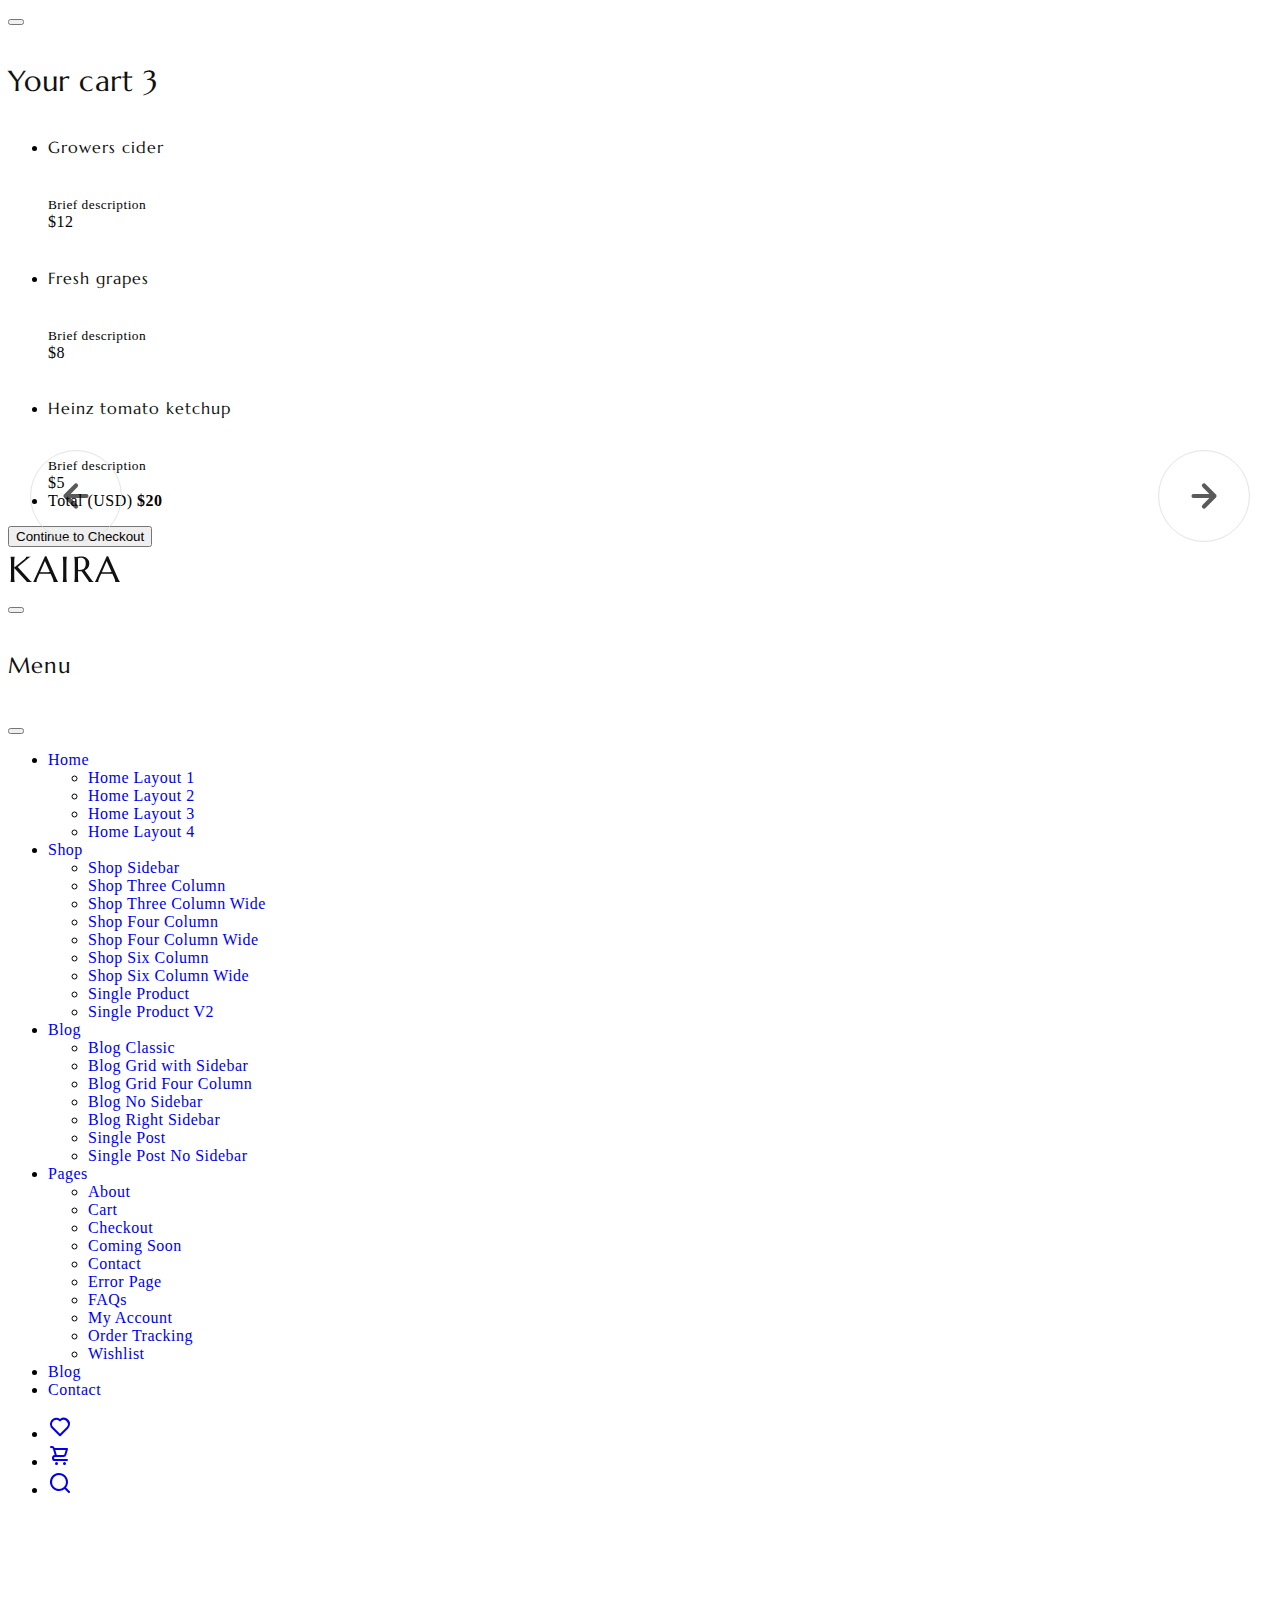
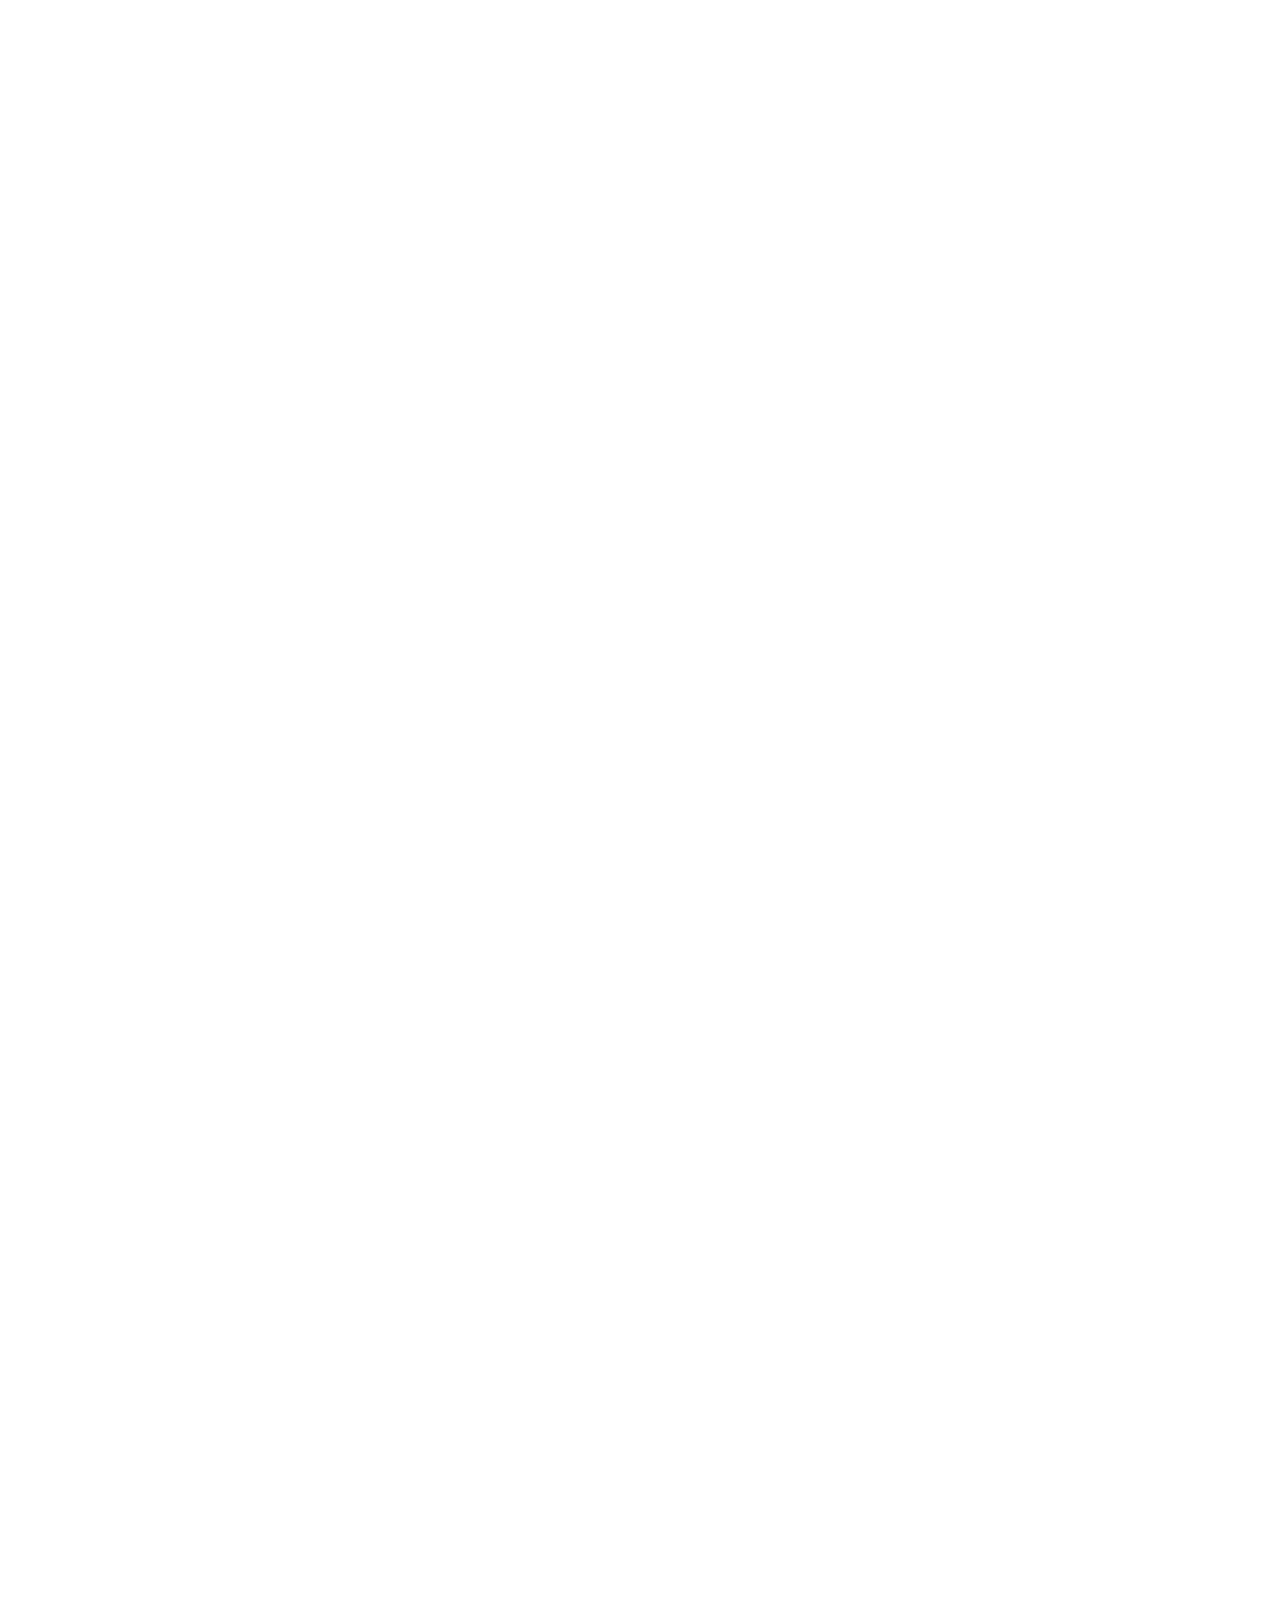
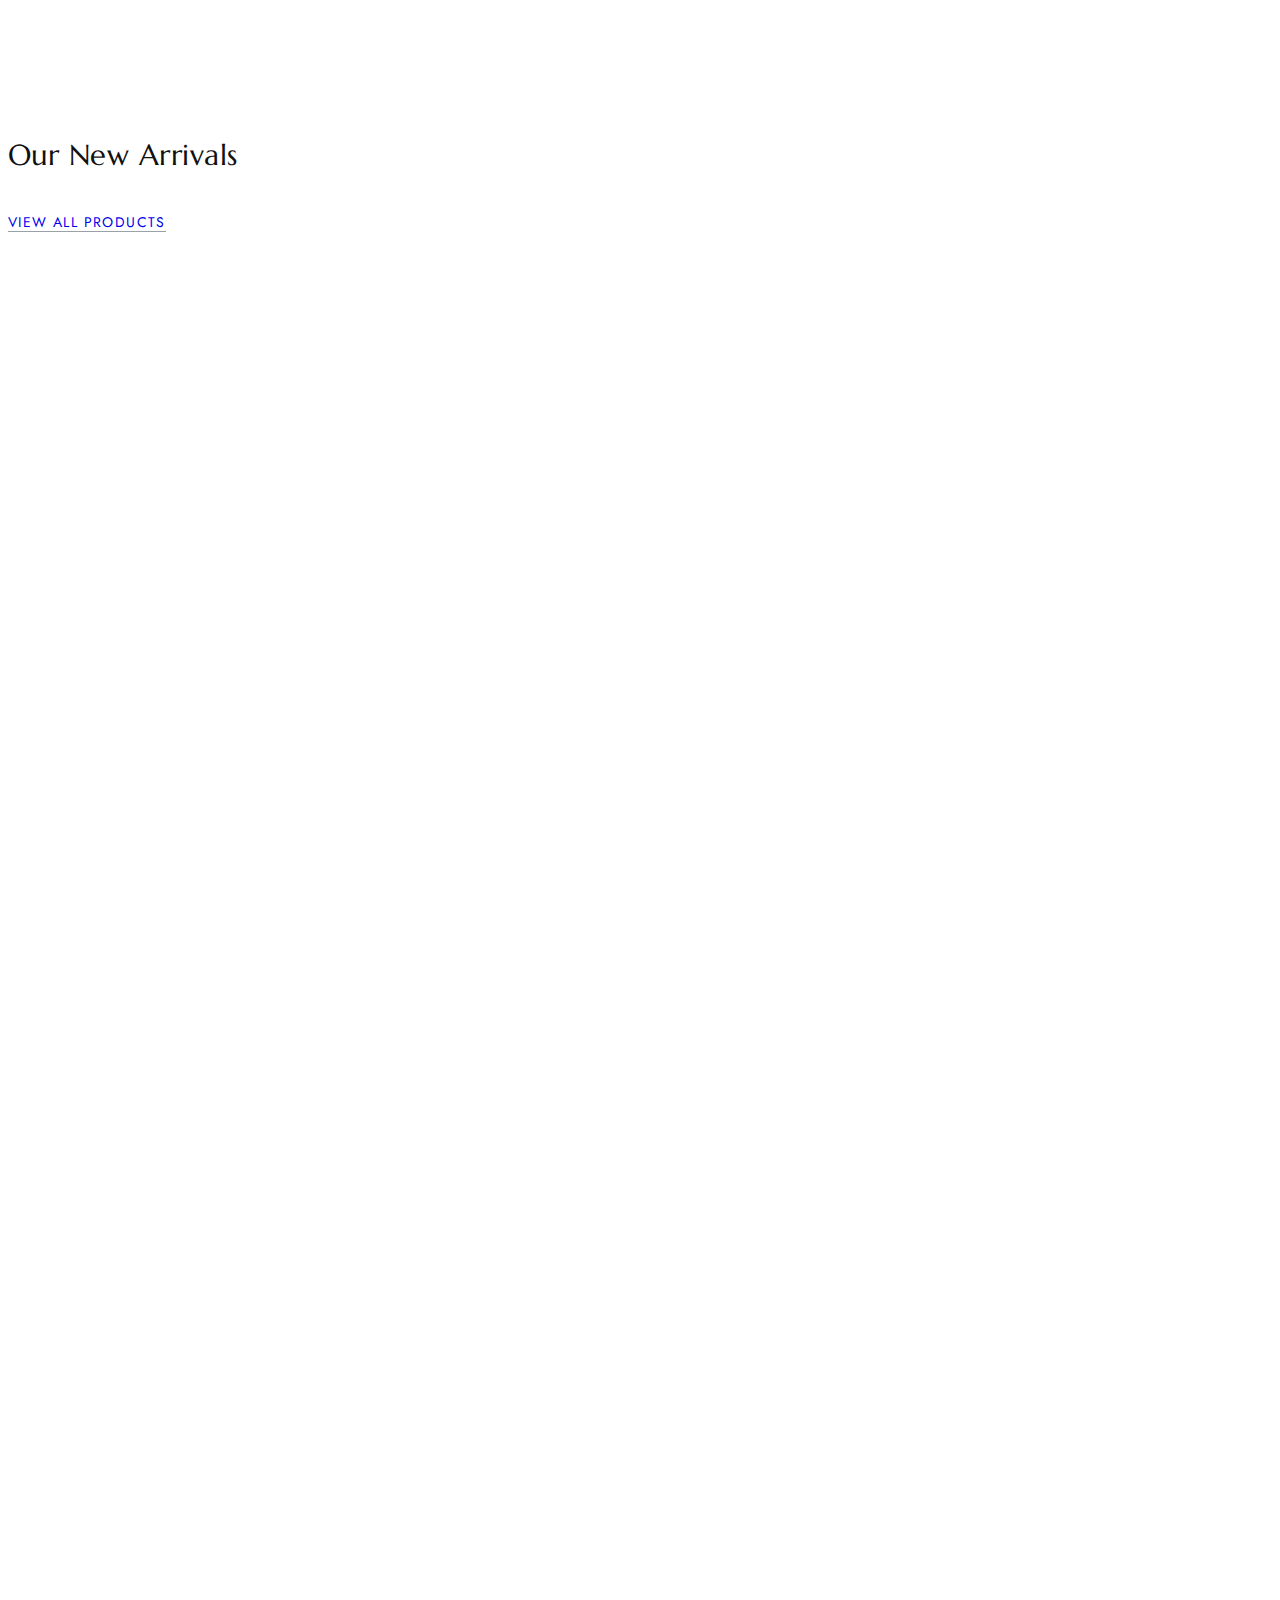
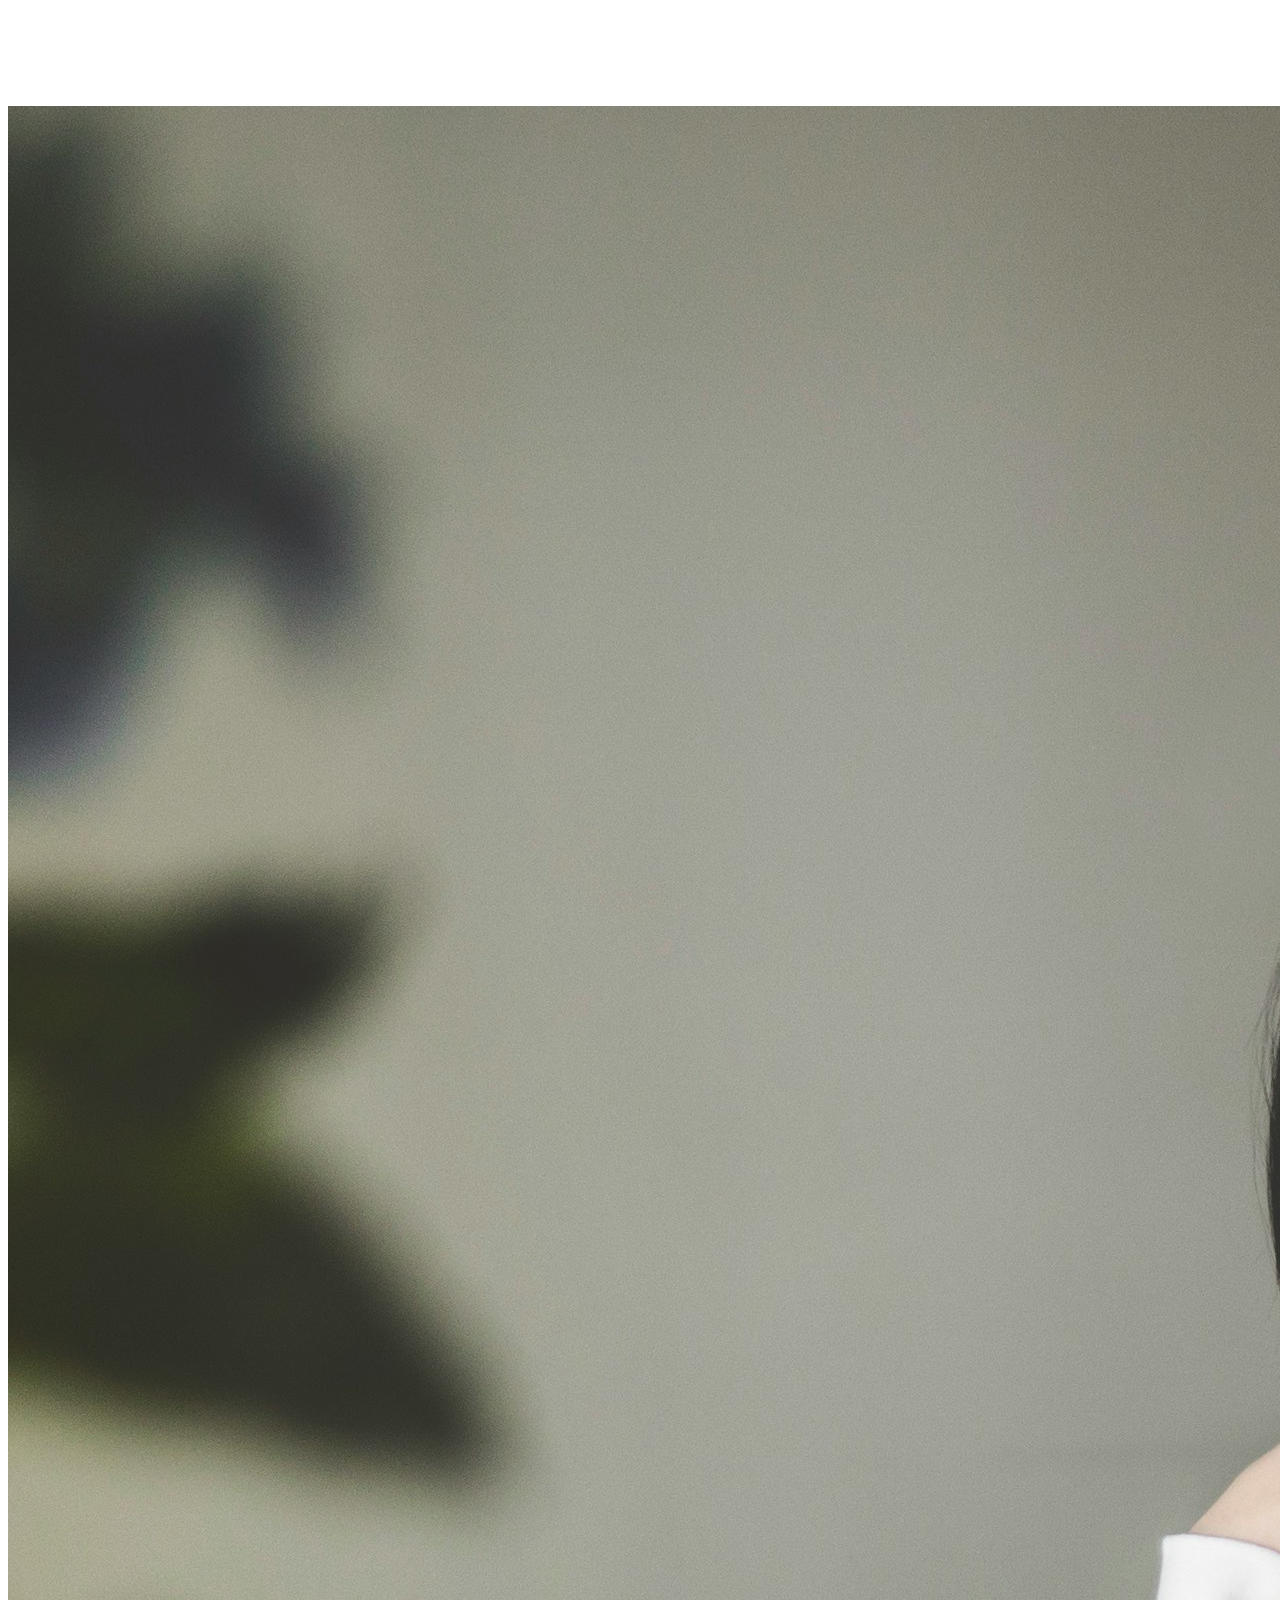
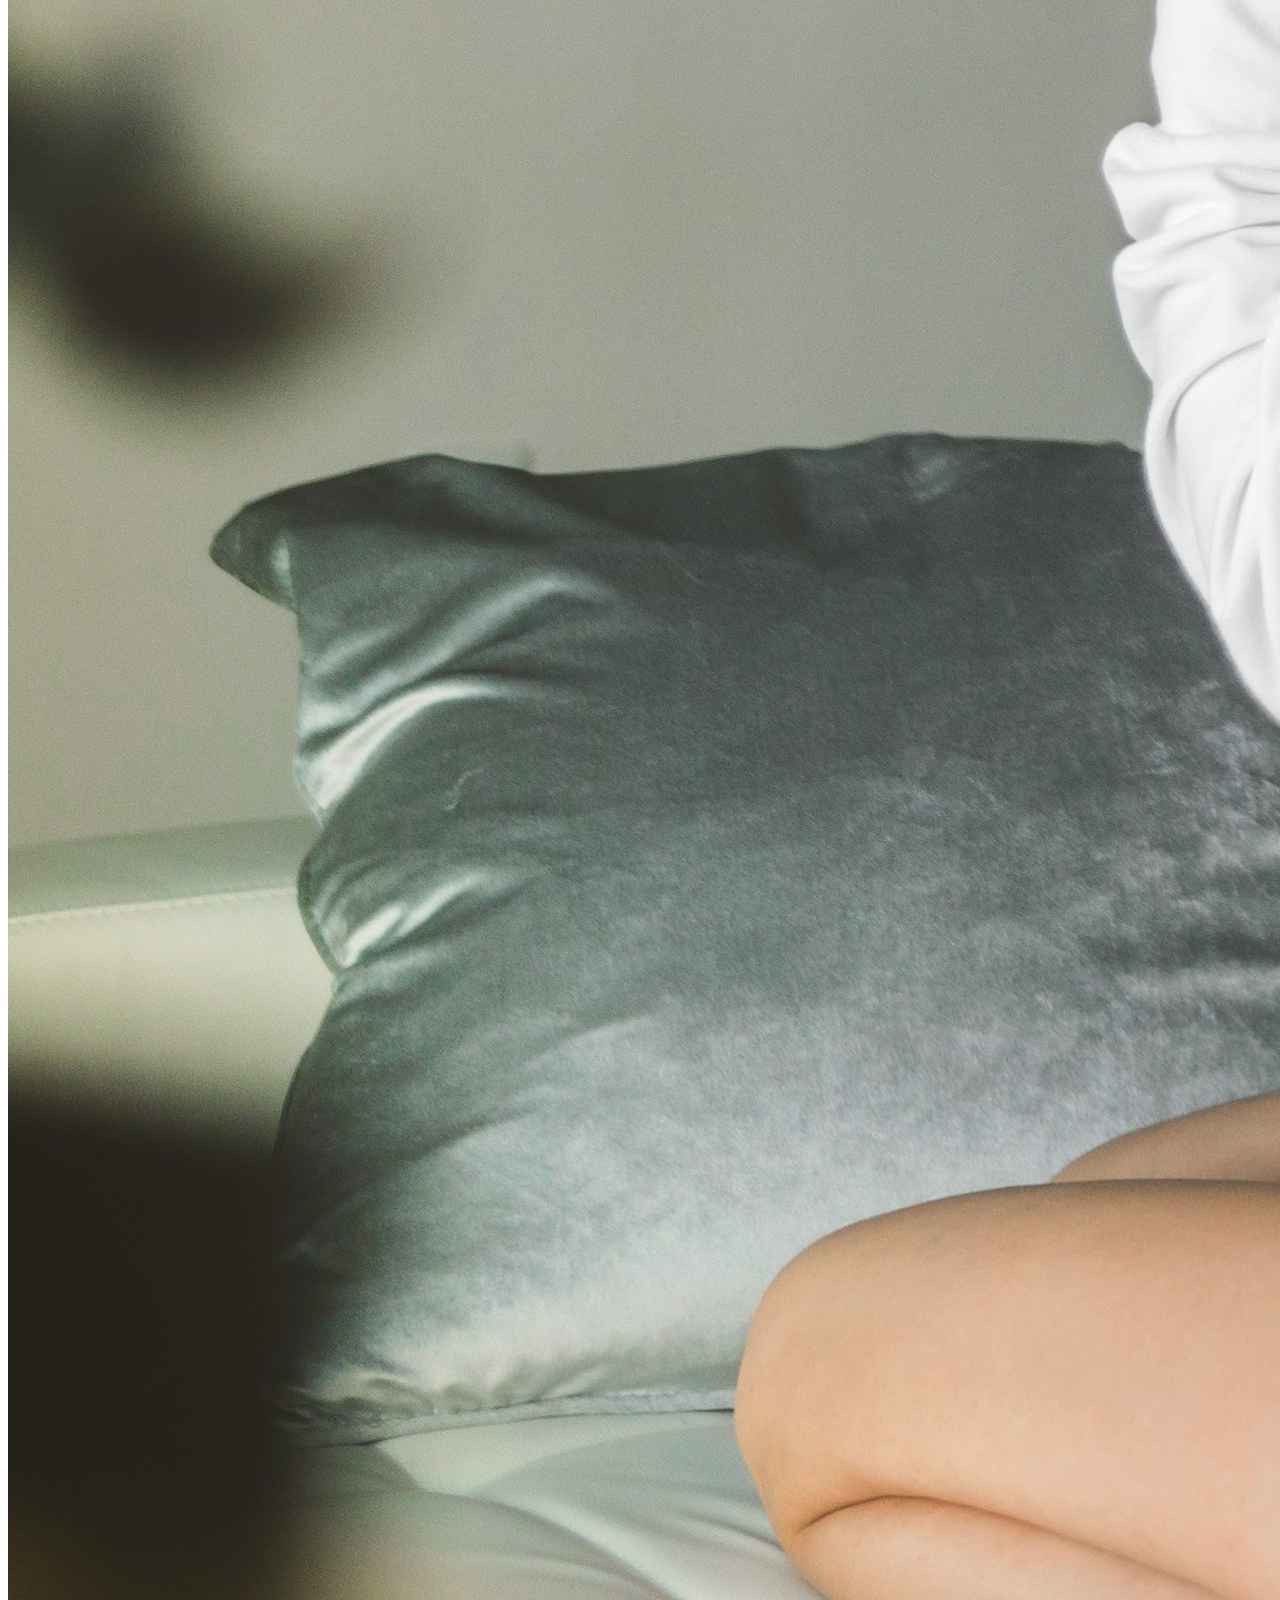
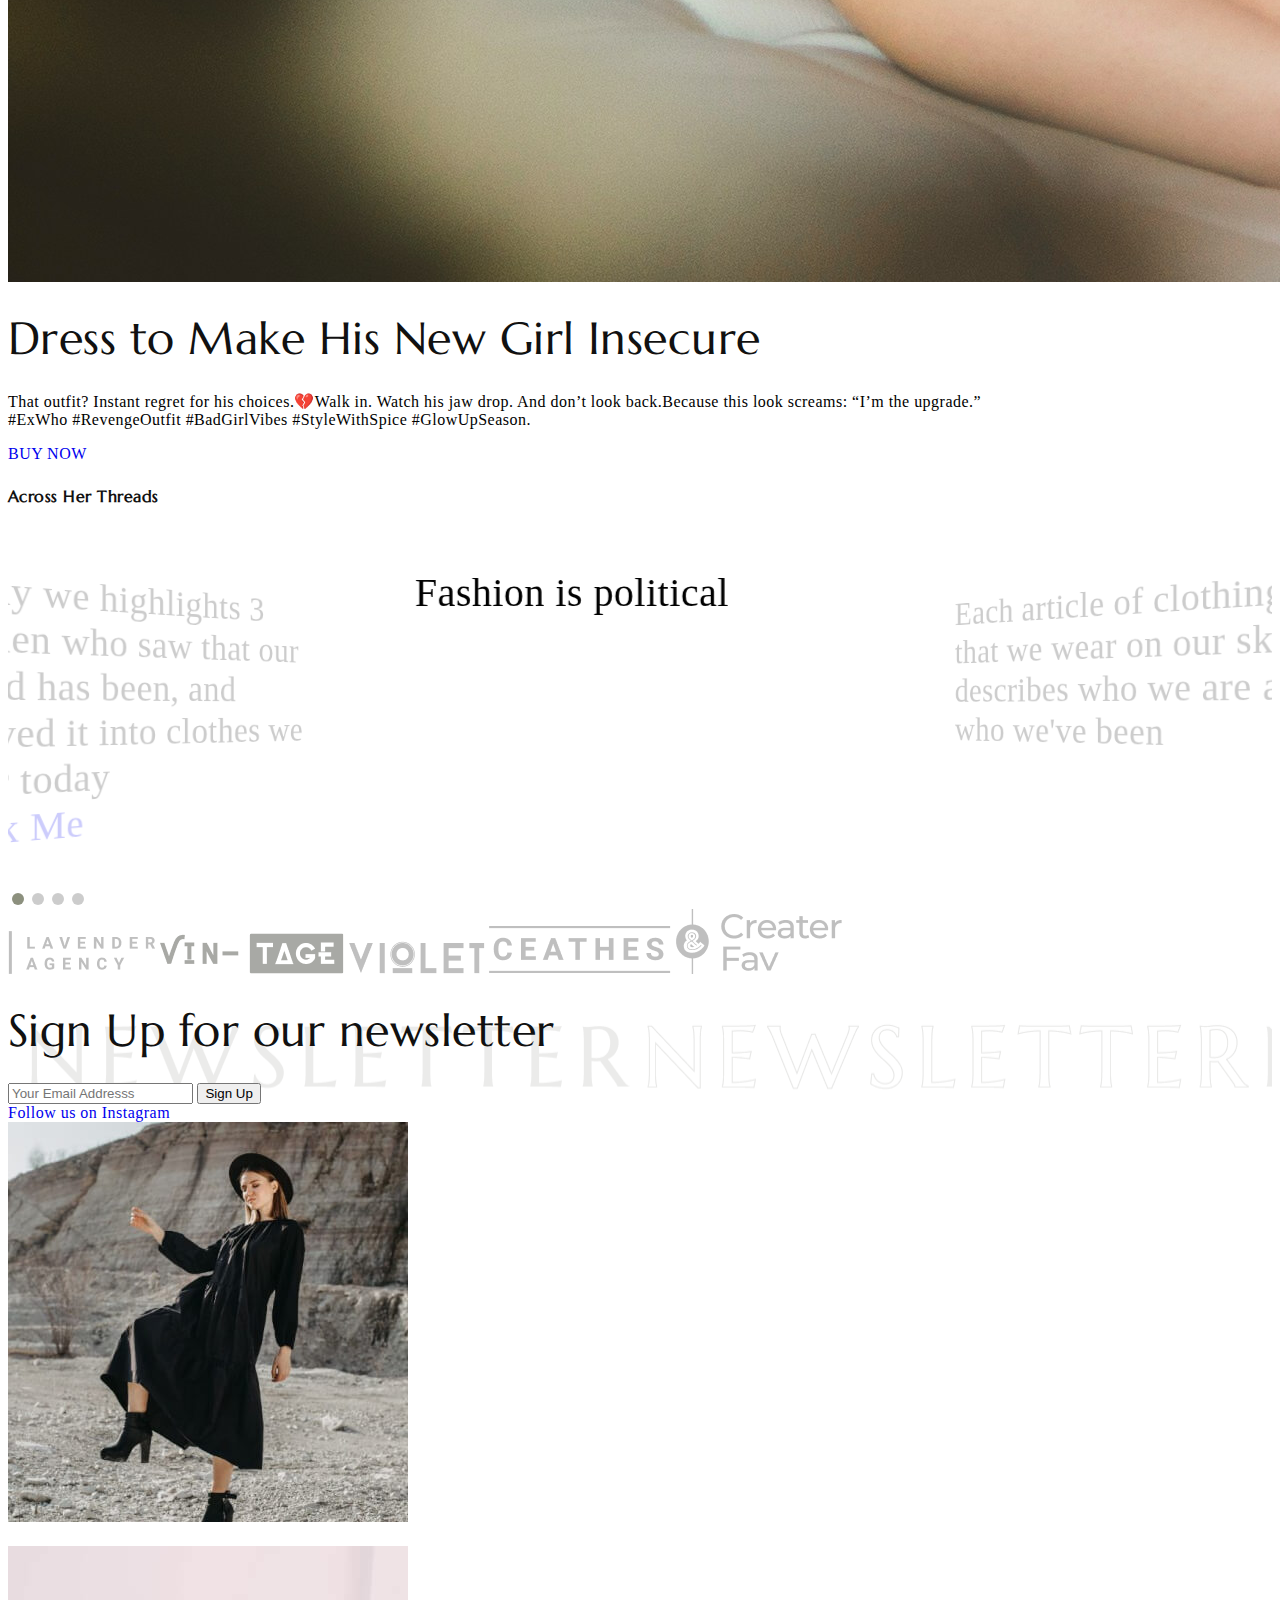
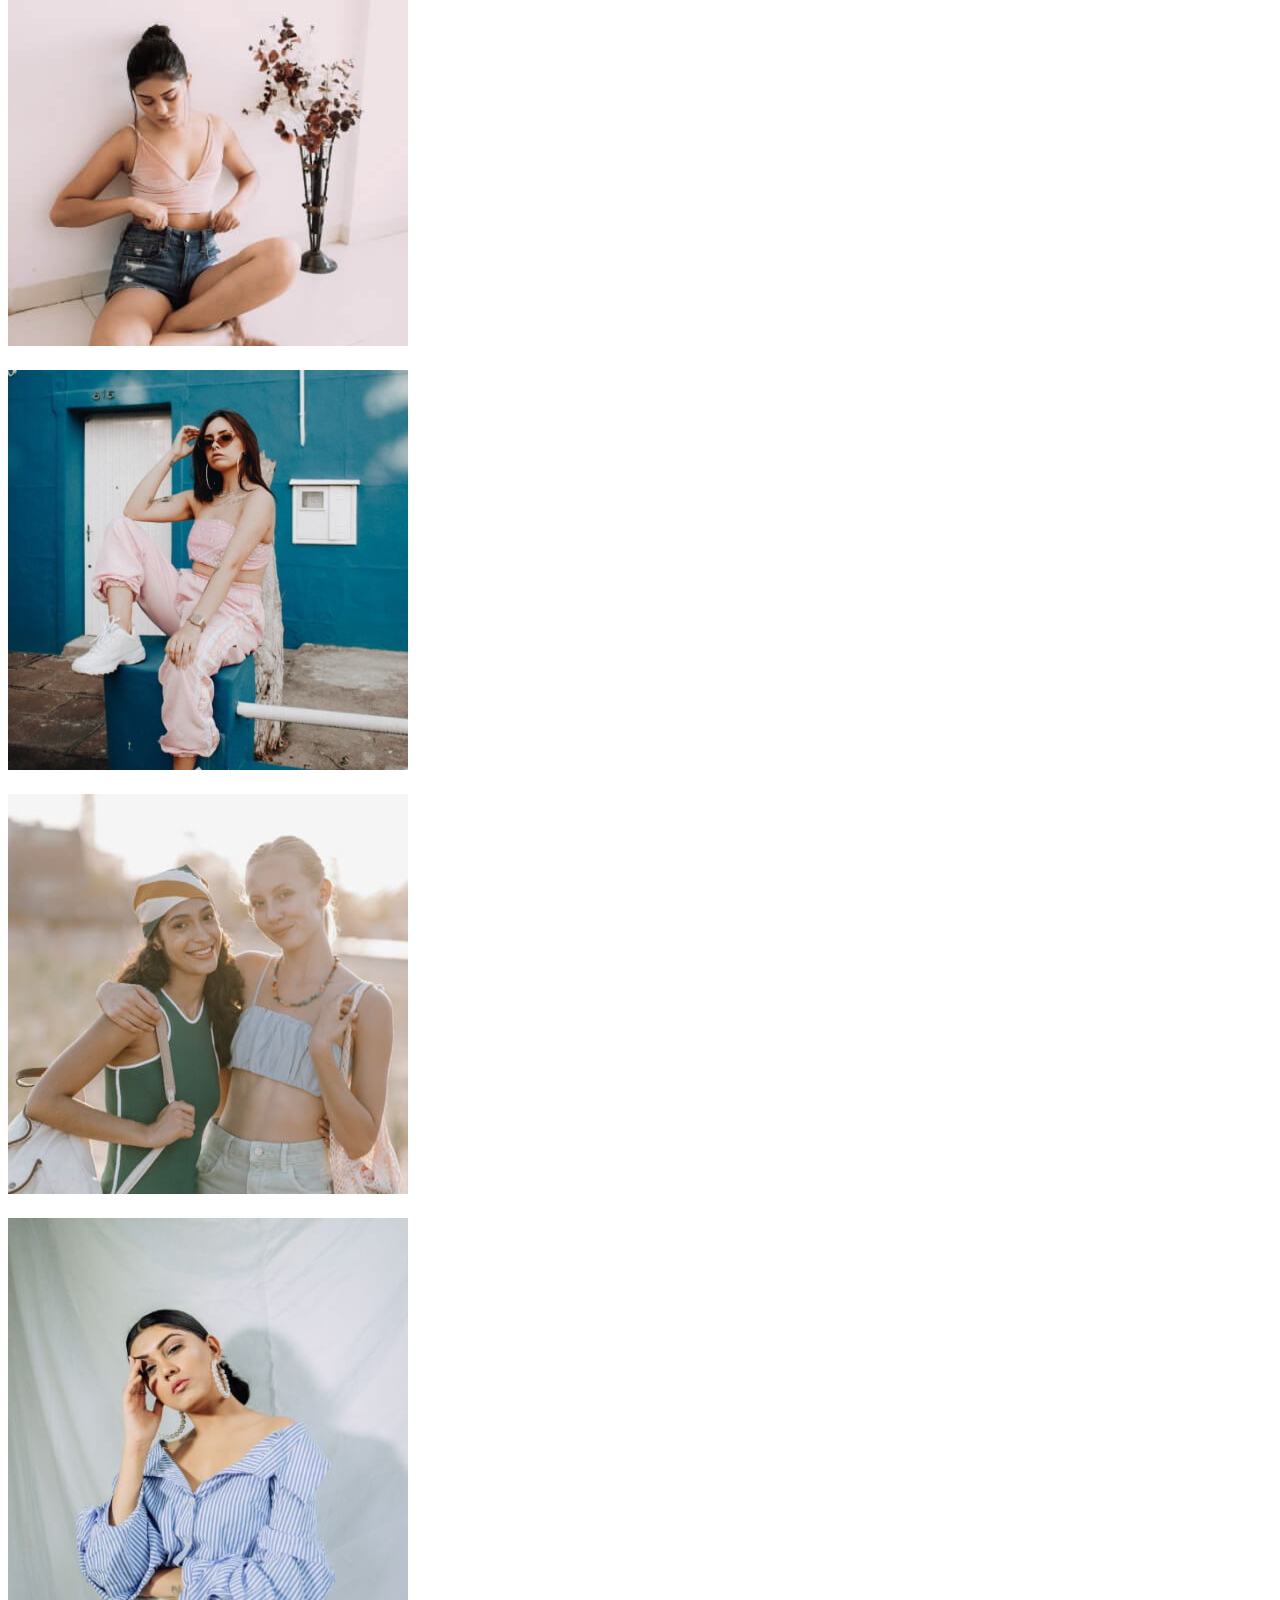
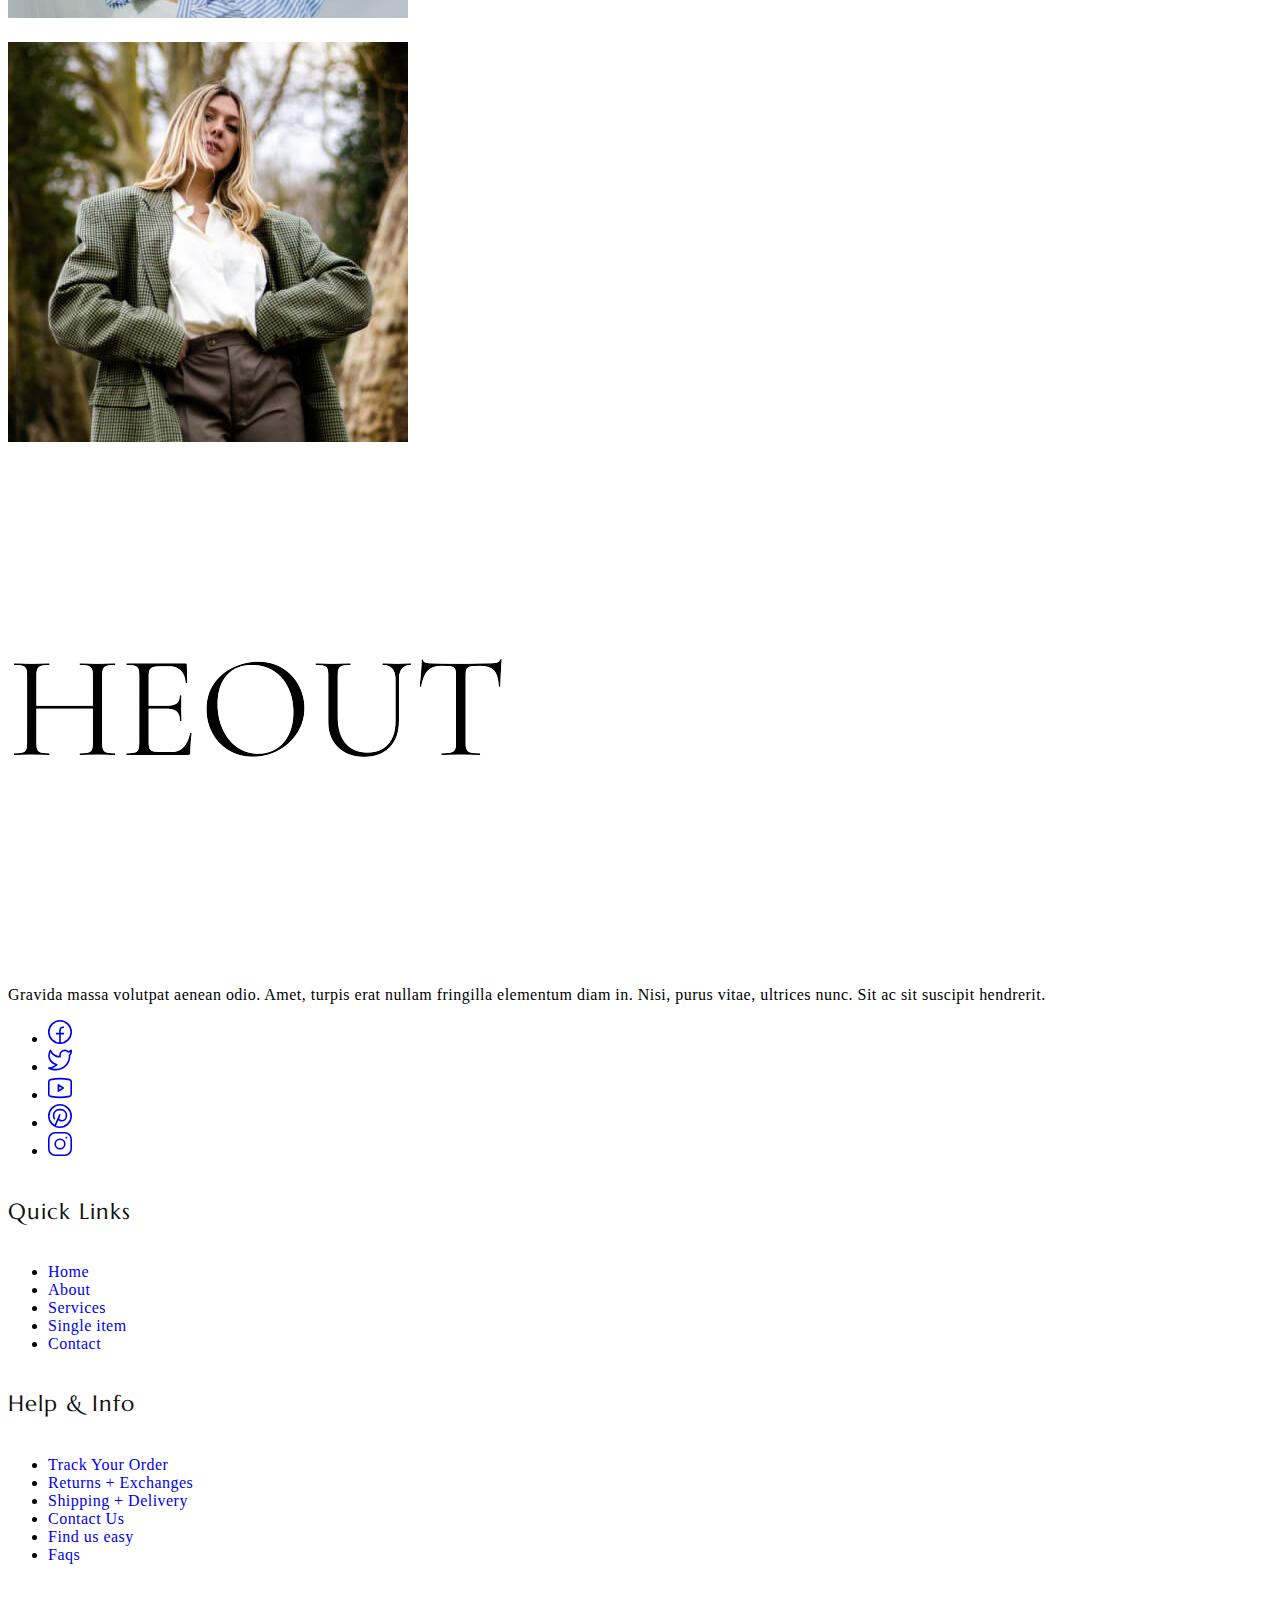
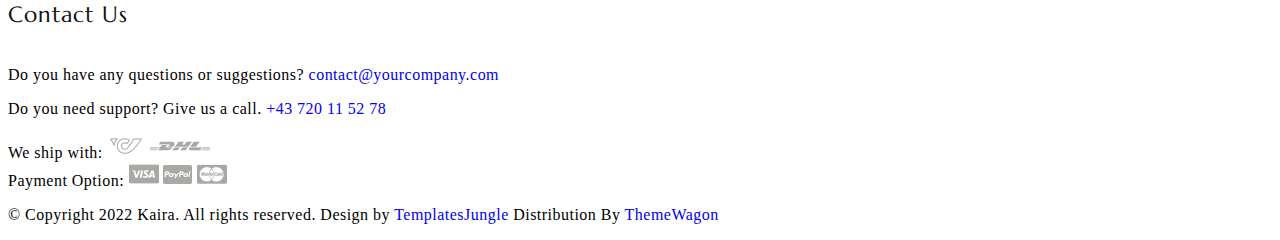
<file: shopping-website/kaira-1.0.0/index.html>
<!DOCTYPE html>
<html lang="en">

<head>
  <title>Heout</title>
  <meta charset="utf-8">
  <meta http-equiv="X-UA-Compatible" content="IE=edge">
  <meta name="viewport" content="width=device-width, initial-scale=1.0">
  <meta name="format-detection" content="telephone=no">
  <meta name="apple-mobile-web-app-capable" content="yes">
  <meta name="author" content="TemplatesJungle">
  <meta name="keywords" content="ecommerce,fashion,store">
  <meta name="description" content="Bootstrap 5 Fashion Store HTML CSS Template">
  <link href="https://cdn.jsdelivr.net/npm/bootstrap@5.3.0-alpha3/dist/css/bootstrap.min.css" rel="stylesheet"
    integrity="sha384-KK94CHFLLe+nY2dmCWGMq91rCGa5gtU4mk92HdvYe+M/SXH301p5ILy+dN9+nJOZ" crossorigin="anonymous">
  <link rel="stylesheet" type="text/css" href="css/vendor.css">
  <link rel="stylesheet" href="https://cdn.jsdelivr.net/npm/swiper@9/swiper-bundle.min.css" />
  <link rel="stylesheet" type="text/css" href="style.css">

  <link rel="preconnect" href="https://fonts.googleapis.com">
  <link rel="preconnect" href="https://fonts.gstatic.com" crossorigin>
  <link
    href="https://fonts.googleapis.com/css2?family=Jost:ital,wght@0,300;0,400;0,500;0,700;1,300;1,400;1,500;1,700&family=Marcellus&display=swap"
    rel="stylesheet">
</head>

<body class="homepage">
  <svg xmlns="http://www.w3.org/2000/svg" style="display: none;">
    <defs>
      <symbol xmlns="http://www.w3.org/2000/svg" id="instagram" viewBox="0 0 15 15">
        <path fill="none" stroke="currentColor"
          d="M11 3.5h1M4.5.5h6a4 4 0 0 1 4 4v6a4 4 0 0 1-4 4h-6a4 4 0 0 1-4-4v-6a4 4 0 0 1 4-4Zm3 10a3 3 0 1 1 0-6a3 3 0 0 1 0 6Z" />
      </symbol>
      <symbol xmlns="http://www.w3.org/2000/svg" id="facebook" viewBox="0 0 15 15">
        <path fill="none" stroke="currentColor"
          d="M7.5 14.5a7 7 0 1 1 0-14a7 7 0 0 1 0 14Zm0 0v-8a2 2 0 0 1 2-2h.5m-5 4h5" />
      </symbol>
      <symbol xmlns="http://www.w3.org/2000/svg" id="twitter" viewBox="0 0 15 15">
        <path fill="currentColor"
          d="m14.478 1.5l.5-.033a.5.5 0 0 0-.871-.301l.371.334Zm-.498 2.959a.5.5 0 1 0-1 0h1Zm-6.49.082h-.5h.5Zm0 .959h.5h-.5Zm-6.99 7V12a.5.5 0 0 0-.278.916L.5 12.5Zm.998-11l.469-.175a.5.5 0 0 0-.916-.048l.447.223Zm3.994 9l.354.353a.5.5 0 0 0-.195-.827l-.159.474Zm7.224-8.027l-.37.336l.18.199l.265-.04l-.075-.495Zm1.264-.94c.051.778.003 1.25-.123 1.606c-.122.345-.336.629-.723 1l.692.722c.438-.42.776-.832.974-1.388c.193-.546.232-1.178.177-2.006l-.998.066Zm0 3.654V4.46h-1v.728h1Zm-6.99-.646V5.5h1v-.959h-1Zm0 .959V6h1v-.5h-1ZM10.525 1a3.539 3.539 0 0 0-3.537 3.541h1A2.539 2.539 0 0 1 10.526 2V1Zm2.454 4.187C12.98 9.503 9.487 13 5.18 13v1c4.86 0 8.8-3.946 8.8-8.813h-1ZM1.03 1.675C1.574 3.127 3.614 6 7.49 6V5C4.174 5 2.421 2.54 1.966 1.325l-.937.35Zm.021-.398C.004 3.373-.157 5.407.604 7.139c.759 1.727 2.392 3.055 4.73 3.835l.317-.948c-2.155-.72-3.518-1.892-4.132-3.29c-.612-1.393-.523-3.11.427-5.013l-.895-.446Zm4.087 8.87C4.536 10.75 2.726 12 .5 12v1c2.566 0 4.617-1.416 5.346-2.147l-.708-.706Zm7.949-8.009A3.445 3.445 0 0 0 10.526 1v1c.721 0 1.37.311 1.82.809l.74-.671Zm-.296.83a3.513 3.513 0 0 0 2.06-1.134l-.744-.668a2.514 2.514 0 0 1-1.466.813l.15.989ZM.222 12.916C1.863 14.01 3.583 14 5.18 14v-1c-1.63 0-3.048-.011-4.402-.916l-.556.832Z" />
      </symbol>
      <symbol xmlns="http://www.w3.org/2000/svg" id="pinterest" viewBox="0 0 15 15">
        <path fill="none" stroke="currentColor"
          d="m4.5 13.5l3-7m-3.236 3a2.989 2.989 0 0 1-.764-2V7A3.5 3.5 0 0 1 7 3.5h1A3.5 3.5 0 0 1 11.5 7v.5a3 3 0 0 1-3 3a2.081 2.081 0 0 1-1.974-1.423L6.5 9m1 5.5a7 7 0 1 1 0-14a7 7 0 0 1 0 14Z" />
      </symbol>
      <symbol xmlns="http://www.w3.org/2000/svg" id="youtube" viewBox="0 0 15 15">
        <path fill="currentColor"
          d="m1.61 12.738l-.104.489l.105-.489Zm11.78 0l.104.489l-.105-.489Zm0-10.476l.104-.489l-.105.489Zm-11.78 0l.106.489l-.105-.489ZM6.5 5.5l.277-.416A.5.5 0 0 0 6 5.5h.5Zm0 4H6a.5.5 0 0 0 .777.416L6.5 9.5Zm3-2l.277.416a.5.5 0 0 0 0-.832L9.5 7.5ZM0 3.636v7.728h1V3.636H0Zm15 7.728V3.636h-1v7.728h1ZM1.506 13.227c3.951.847 8.037.847 11.988 0l-.21-.978a27.605 27.605 0 0 1-11.568 0l-.21.978ZM13.494 1.773a28.606 28.606 0 0 0-11.988 0l.21.978a27.607 27.607 0 0 1 11.568 0l.21-.978ZM15 3.636c0-.898-.628-1.675-1.506-1.863l-.21.978c.418.09.716.458.716.885h1Zm-1 7.728a.905.905 0 0 1-.716.885l.21.978A1.905 1.905 0 0 0 15 11.364h-1Zm-14 0c0 .898.628 1.675 1.506 1.863l.21-.978A.905.905 0 0 1 1 11.364H0Zm1-7.728c0-.427.298-.796.716-.885l-.21-.978A1.905 1.905 0 0 0 0 3.636h1ZM6 5.5v4h1v-4H6Zm.777 4.416l3-2l-.554-.832l-3 2l.554.832Zm3-2.832l-3-2l-.554.832l3 2l.554-.832Z" />
      </symbol>
      <symbol xmlns="http://www.w3.org/2000/svg" id="dribble" viewBox="0 0 15 15">
        <path fill="none" stroke="currentColor" stroke-linecap="round" stroke-linejoin="round"
          d="M4.839 1.024c3.346 4.041 5.096 7.922 5.704 12.782M.533 6.82c5.985-.138 9.402-1.083 11.97-4.216M2.7 12.594c3.221-4.902 7.171-5.65 11.755-4.293M14.5 7.5a7 7 0 1 0-14 0a7 7 0 0 0 14 0Z" />
      </symbol>
      <symbol xmlns="http://www.w3.org/2000/svg" id="calendar" viewBox="0 0 24 24">
        <g fill="none" stroke="currentColor" stroke-linecap="round" stroke-linejoin="round" stroke-width="2">
          <rect width="20" height="18" x="2" y="4" rx="4" />
          <path d="M8 2v4m8-4v4M2 10h20" />
        </g>
      </symbol>
      <symbol xmlns="http://www.w3.org/2000/svg" id="shopping-bag" viewBox="0 0 24 24">
        <g fill="none" stroke="currentColor" stroke-linecap="round" stroke-linejoin="round" stroke-width="2">
          <path
            d="M3.977 9.84A2 2 0 0 1 5.971 8h12.058a2 2 0 0 1 1.994 1.84l.803 10A2 2 0 0 1 18.833 22H5.167a2 2 0 0 1-1.993-2.16l.803-10Z" />
          <path d="M16 11V6a4 4 0 0 0-4-4v0a4 4 0 0 0-4 4v5" />
        </g>
      </symbol>
      <symbol xmlns="http://www.w3.org/2000/svg" id="gift" viewBox="0 0 24 24">
        <g fill="none" stroke="currentColor" stroke-linecap="round" stroke-linejoin="round" stroke-width="2">
          <rect width="18" height="14" x="3" y="8" rx="2" />
          <path d="M12 5a3 3 0 1 0-3 3m6 0a3 3 0 1 0-3-3m0 0v17m9-7H3" />
        </g>
      </symbol>
      <symbol xmlns="http://www.w3.org/2000/svg" id="arrow-cycle" viewBox="0 0 24 24">
        <g fill="none" stroke="currentColor" stroke-linecap="round" stroke-linejoin="round" stroke-width="2">
          <path
            d="M22 12c0 6-4.39 10-9.806 10C7.792 22 4.24 19.665 3 16m-1-4C2 6 6.39 2 11.806 2C16.209 2 19.76 4.335 21 8" />
          <path d="m7 17l-4-1l-1 4M17 7l4 1l1-4" />
        </g>
      </symbol>
      <symbol xmlns="http://www.w3.org/2000/svg" id="link" viewBox="0 0 24 24">
        <path fill="currentColor"
          d="M12 19a1 1 0 1 0-1-1a1 1 0 0 0 1 1Zm5 0a1 1 0 1 0-1-1a1 1 0 0 0 1 1Zm0-4a1 1 0 1 0-1-1a1 1 0 0 0 1 1Zm-5 0a1 1 0 1 0-1-1a1 1 0 0 0 1 1Zm7-12h-1V2a1 1 0 0 0-2 0v1H8V2a1 1 0 0 0-2 0v1H5a3 3 0 0 0-3 3v14a3 3 0 0 0 3 3h14a3 3 0 0 0 3-3V6a3 3 0 0 0-3-3Zm1 17a1 1 0 0 1-1 1H5a1 1 0 0 1-1-1v-9h16Zm0-11H4V6a1 1 0 0 1 1-1h1v1a1 1 0 0 0 2 0V5h8v1a1 1 0 0 0 2 0V5h1a1 1 0 0 1 1 1ZM7 15a1 1 0 1 0-1-1a1 1 0 0 0 1 1Zm0 4a1 1 0 1 0-1-1a1 1 0 0 0 1 1Z" />
      </symbol>
      <symbol xmlns="http://www.w3.org/2000/svg" id="arrow-left" viewBox="0 0 24 24">
        <path fill="currentColor"
          d="M17 11H9.41l3.3-3.29a1 1 0 1 0-1.42-1.42l-5 5a1 1 0 0 0-.21.33a1 1 0 0 0 0 .76a1 1 0 0 0 .21.33l5 5a1 1 0 0 0 1.42 0a1 1 0 0 0 0-1.42L9.41 13H17a1 1 0 0 0 0-2Z" />
      </symbol>
      <symbol xmlns="http://www.w3.org/2000/svg" id="arrow-right" viewBox="0 0 24 24">
        <path fill="currentColor"
          d="M17.92 11.62a1 1 0 0 0-.21-.33l-5-5a1 1 0 0 0-1.42 1.42l3.3 3.29H7a1 1 0 0 0 0 2h7.59l-3.3 3.29a1 1 0 0 0 0 1.42a1 1 0 0 0 1.42 0l5-5a1 1 0 0 0 .21-.33a1 1 0 0 0 0-.76Z" />
      </symbol>
      <symbol xmlns="http://www.w3.org/2000/svg" id="play" viewBox="0 0 24 24">
        <g fill="none" fill-rule="evenodd">
          <path
            d="M24 0v24H0V0h24ZM12.593 23.258l-.011.002l-.071.035l-.02.004l-.014-.004l-.071-.035c-.01-.004-.019-.001-.024.005l-.004.01l-.017.428l.005.02l.01.013l.104.074l.015.004l.012-.004l.104-.074l.012-.016l.004-.017l-.017-.427c-.002-.01-.009-.017-.017-.018Zm.265-.113l-.013.002l-.185.093l-.01.01l-.003.011l.018.43l.005.012l.008.007l.201.093c.012.004.023 0 .029-.008l.004-.014l-.034-.614c-.003-.012-.01-.02-.02-.022Zm-.715.002a.023.023 0 0 0-.027.006l-.006.014l-.034.614c0 .012.007.02.017.024l.015-.002l.201-.093l.01-.008l.004-.011l.017-.43l-.003-.012l-.01-.01l-.184-.092Z" />
          <path fill="currentColor"
            d="M5.669 4.76a1.469 1.469 0 0 1 2.04-1.177c1.062.454 3.442 1.533 6.462 3.276c3.021 1.744 5.146 3.267 6.069 3.958c.788.591.79 1.763.001 2.356c-.914.687-3.013 2.19-6.07 3.956c-3.06 1.766-5.412 2.832-6.464 3.28c-.906.387-1.92-.2-2.038-1.177c-.138-1.142-.396-3.735-.396-7.237c0-3.5.257-6.092.396-7.235Z" />
        </g>
      </symbol>
      <symbol xmlns="http://www.w3.org/2000/svg" id="category" viewBox="0 0 24 24">
        <path fill="currentColor"
          d="M19 5.5h-6.28l-.32-1a3 3 0 0 0-2.84-2H5a3 3 0 0 0-3 3v13a3 3 0 0 0 3 3h14a3 3 0 0 0 3-3v-10a3 3 0 0 0-3-3Zm1 13a1 1 0 0 1-1 1H5a1 1 0 0 1-1-1v-13a1 1 0 0 1 1-1h4.56a1 1 0 0 1 .95.68l.54 1.64a1 1 0 0 0 .95.68h7a1 1 0 0 1 1 1Z" />
      </symbol>
      <symbol xmlns="http://www.w3.org/2000/svg" id="calendar" viewBox="0 0 24 24">
        <path fill="currentColor"
          d="M19 4h-2V3a1 1 0 0 0-2 0v1H9V3a1 1 0 0 0-2 0v1H5a3 3 0 0 0-3 3v12a3 3 0 0 0 3 3h14a3 3 0 0 0 3-3V7a3 3 0 0 0-3-3Zm1 15a1 1 0 0 1-1 1H5a1 1 0 0 1-1-1v-7h16Zm0-9H4V7a1 1 0 0 1 1-1h2v1a1 1 0 0 0 2 0V6h6v1a1 1 0 0 0 2 0V6h2a1 1 0 0 1 1 1Z" />
      </symbol>
      <symbol xmlns="http://www.w3.org/2000/svg" id="heart" viewBox="0 0 24 24">
        <path fill="currentColor"
          d="M20.16 4.61A6.27 6.27 0 0 0 12 4a6.27 6.27 0 0 0-8.16 9.48l7.45 7.45a1 1 0 0 0 1.42 0l7.45-7.45a6.27 6.27 0 0 0 0-8.87Zm-1.41 7.46L12 18.81l-6.75-6.74a4.28 4.28 0 0 1 3-7.3a4.25 4.25 0 0 1 3 1.25a1 1 0 0 0 1.42 0a4.27 4.27 0 0 1 6 6.05Z" />
      </symbol>
      <symbol xmlns="http://www.w3.org/2000/svg" id="plus" viewBox="0 0 24 24">
        <path fill="currentColor"
          d="M19 11h-6V5a1 1 0 0 0-2 0v6H5a1 1 0 0 0 0 2h6v6a1 1 0 0 0 2 0v-6h6a1 1 0 0 0 0-2Z" />
      </symbol>
      <symbol xmlns="http://www.w3.org/2000/svg" id="minus" viewBox="0 0 24 24">
        <path fill="currentColor" d="M19 11H5a1 1 0 0 0 0 2h14a1 1 0 0 0 0-2Z" />
      </symbol>
      <symbol xmlns="http://www.w3.org/2000/svg" id="cart" viewBox="0 0 24 24">
        <path fill="currentColor"
          d="M8.5 19a1.5 1.5 0 1 0 1.5 1.5A1.5 1.5 0 0 0 8.5 19ZM19 16H7a1 1 0 0 1 0-2h8.491a3.013 3.013 0 0 0 2.885-2.176l1.585-5.55A1 1 0 0 0 19 5H6.74a3.007 3.007 0 0 0-2.82-2H3a1 1 0 0 0 0 2h.921a1.005 1.005 0 0 1 .962.725l.155.545v.005l1.641 5.742A3 3 0 0 0 7 18h12a1 1 0 0 0 0-2Zm-1.326-9l-1.22 4.274a1.005 1.005 0 0 1-.963.726H8.754l-.255-.892L7.326 7ZM16.5 19a1.5 1.5 0 1 0 1.5 1.5a1.5 1.5 0 0 0-1.5-1.5Z" />
      </symbol>
      <symbol xmlns="http://www.w3.org/2000/svg" id="check" viewBox="0 0 24 24">
        <path fill="currentColor"
          d="M18.71 7.21a1 1 0 0 0-1.42 0l-7.45 7.46l-3.13-3.14A1 1 0 1 0 5.29 13l3.84 3.84a1 1 0 0 0 1.42 0l8.16-8.16a1 1 0 0 0 0-1.47Z" />
      </symbol>
      <symbol xmlns="http://www.w3.org/2000/svg" id="trash" viewBox="0 0 24 24">
        <path fill="currentColor"
          d="M10 18a1 1 0 0 0 1-1v-6a1 1 0 0 0-2 0v6a1 1 0 0 0 1 1ZM20 6h-4V5a3 3 0 0 0-3-3h-2a3 3 0 0 0-3 3v1H4a1 1 0 0 0 0 2h1v11a3 3 0 0 0 3 3h8a3 3 0 0 0 3-3V8h1a1 1 0 0 0 0-2ZM10 5a1 1 0 0 1 1-1h2a1 1 0 0 1 1 1v1h-4Zm7 14a1 1 0 0 1-1 1H8a1 1 0 0 1-1-1V8h10Zm-3-1a1 1 0 0 0 1-1v-6a1 1 0 0 0-2 0v6a1 1 0 0 0 1 1Z" />
      </symbol>
      <symbol xmlns="http://www.w3.org/2000/svg" id="star-outline" viewBox="0 0 15 15">
        <path fill="none" stroke="currentColor" stroke-linecap="round" stroke-linejoin="round"
          d="M7.5 9.804L5.337 11l.413-2.533L4 6.674l2.418-.37L7.5 4l1.082 2.304l2.418.37l-1.75 1.793L9.663 11L7.5 9.804Z" />
      </symbol>
      <symbol xmlns="http://www.w3.org/2000/svg" id="star-solid" viewBox="0 0 15 15">
        <path fill="currentColor"
          d="M7.953 3.788a.5.5 0 0 0-.906 0L6.08 5.85l-2.154.33a.5.5 0 0 0-.283.843l1.574 1.613l-.373 2.284a.5.5 0 0 0 .736.518l1.92-1.063l1.921 1.063a.5.5 0 0 0 .736-.519l-.373-2.283l1.574-1.613a.5.5 0 0 0-.283-.844L8.921 5.85l-.968-2.062Z" />
      </symbol>
      <symbol xmlns="http://www.w3.org/2000/svg" id="search" viewBox="0 0 24 24">
        <path fill="currentColor"
          d="M21.71 20.29L18 16.61A9 9 0 1 0 16.61 18l3.68 3.68a1 1 0 0 0 1.42 0a1 1 0 0 0 0-1.39ZM11 18a7 7 0 1 1 7-7a7 7 0 0 1-7 7Z" />
      </symbol>
      <symbol xmlns="http://www.w3.org/2000/svg" id="user" viewBox="0 0 24 24">
        <path fill="currentColor"
          d="M15.71 12.71a6 6 0 1 0-7.42 0a10 10 0 0 0-6.22 8.18a1 1 0 0 0 2 .22a8 8 0 0 1 15.9 0a1 1 0 0 0 1 .89h.11a1 1 0 0 0 .88-1.1a10 10 0 0 0-6.25-8.19ZM12 12a4 4 0 1 1 4-4a4 4 0 0 1-4 4Z" />
      </symbol>
      <symbol xmlns="http://www.w3.org/2000/svg" id="close" viewBox="0 0 15 15">
        <path fill="currentColor"
          d="M7.953 3.788a.5.5 0 0 0-.906 0L6.08 5.85l-2.154.33a.5.5 0 0 0-.283.843l1.574 1.613l-.373 2.284a.5.5 0 0 0 .736.518l1.92-1.063l1.921 1.063a.5.5 0 0 0 .736-.519l-.373-2.283l1.574-1.613a.5.5 0 0 0-.283-.844L8.921 5.85l-.968-2.062Z" />
      </symbol>
    </defs>
  </svg>

  <div class="preloader text-white fs-6 text-uppercase overflow-hidden"></div>

  <div class="search-popup">
    <div class="search-popup-container">

      <form role="search" method="get" class="form-group" action="">
        <input type="search" id="search-form" class="form-control border-0 border-bottom"
          placeholder="Type and press enter" value="" name="s" />
        <button type="submit" class="search-submit border-0 position-absolute bg-white"
          style="top: 15px;right: 15px;"><svg class="search" width="24" height="24">
            <use xlink:href="#search"></use>
          </svg></button>
      </form>

      <h5 class="cat-list-title">Browse Categories</h5>

      <ul class="cat-list">
        <li class="cat-list-item">
          <a href="#" title="Jackets">Jackets</a>
        </li>
        <li class="cat-list-item">
          <a href="#" title="T-shirts">T-shirts</a>
        </li>
        <li class="cat-list-item">
          <a href="#" title="Handbags">Handbags</a>
        </li>
        <li class="cat-list-item">
          <a href="#" title="Accessories">Accessories</a>
        </li>
        <li class="cat-list-item">
          <a href="#" title="Cosmetics">Cosmetics</a>
        </li>
        <li class="cat-list-item">
          <a href="#" title="Dresses">Dresses</a>
        </li>
        <li class="cat-list-item">
          <a href="#" title="Jumpsuits">Jumpsuits</a>
        </li>
      </ul>

    </div>
  </div>

  <div class="offcanvas offcanvas-end" data-bs-scroll="true" tabindex="-1" id="offcanvasCart" aria-labelledby="My Cart">
    <div class="offcanvas-header justify-content-center">
      <button type="button" class="btn-close" data-bs-dismiss="offcanvas" aria-label="Close"></button>
    </div>
    <div class="offcanvas-body">
      <div class="order-md-last">
        <h4 class="d-flex justify-content-between align-items-center mb-3">
          <span class="text-primary">Your cart</span>
          <span class="badge bg-primary rounded-pill">3</span>
        </h4>
        <ul class="list-group mb-3">
          <li class="list-group-item d-flex justify-content-between lh-sm">
            <div>
              <h6 class="my-0">Growers cider</h6>
              <small class="text-body-secondary">Brief description</small>
            </div>
            <span class="text-body-secondary">$12</span>
          </li>
          <li class="list-group-item d-flex justify-content-between lh-sm">
            <div>
              <h6 class="my-0">Fresh grapes</h6>
              <small class="text-body-secondary">Brief description</small>
            </div>
            <span class="text-body-secondary">$8</span>
          </li>
          <li class="list-group-item d-flex justify-content-between lh-sm">
            <div>
              <h6 class="my-0">Heinz tomato ketchup</h6>
              <small class="text-body-secondary">Brief description</small>
            </div>
            <span class="text-body-secondary">$5</span>
          </li>
          <li class="list-group-item d-flex justify-content-between">
            <span>Total (USD)</span>
            <strong>$20</strong>
          </li>
        </ul>

        <button class="w-100 btn btn-primary btn-lg" type="submit">Continue to Checkout</button>
      </div>
    </div>
  </div>

  <nav class="navbar navbar-expand-lg bg-light text-uppercase fs-6 p-3 border-bottom align-items-center">
    <div class="container-fluid">
      <div class="row justify-content-between align-items-center w-100">

        <div class="col-auto">
          <a class="navbar-brand text-white" href="index.html">
            <svg width="112" height="45" viewBox="0 0 112 45" xmlns="http://www.w3.org/2000/svg" fill="#111">
              <path
                d="M2.51367 34.9297C2.58398 34.6836 2.64844 34.3789 2.70703 34.0156C2.77734 33.6523 2.83594 33.2012 2.88281 32.6621C2.92969 32.123 2.96484 31.4844 2.98828 30.7461C3.01172 29.9961 3.02344 29.123 3.02344 28.127V16.6836C3.02344 15.6875 3.01172 14.8203 2.98828 14.082C2.96484 13.332 2.92969 12.6875 2.88281 12.1484C2.83594 11.5977 2.77734 11.1406 2.70703 10.7773C2.64844 10.4141 2.58398 10.1094 2.51367 9.86328V9.79297H6.73242V9.86328C6.66211 10.1094 6.5918 10.4141 6.52148 10.7773C6.46289 11.1406 6.41016 11.5977 6.36328 12.1484C6.32812 12.6875 6.29297 13.332 6.25781 14.082C6.23438 14.8203 6.22266 15.6875 6.22266 16.6836V20.6035L16.4883 12.2188C17.6367 11.2813 18.2109 10.4727 18.2109 9.79297H23.1504V9.86328C22.459 10.0273 21.7559 10.3437 21.041 10.8125C20.3379 11.2695 19.5879 11.832 18.791 12.5L9.7207 20.0938L20.6367 32.082C21.0938 32.5508 21.4805 32.9434 21.7969 33.2598C22.125 33.5645 22.4121 33.8223 22.6582 34.0332C22.9043 34.2324 23.127 34.4023 23.3262 34.543C23.5371 34.6719 23.7539 34.8008 23.9766 34.9297V35H18.8262C18.7793 34.8945 18.6973 34.7598 18.5801 34.5957C18.4746 34.4316 18.3457 34.2617 18.1934 34.0859C18.0527 33.9102 17.8945 33.7285 17.7188 33.541C17.5547 33.3535 17.3965 33.1777 17.2441 33.0137L6.22266 20.9199V28.127C6.22266 29.123 6.23438 29.9961 6.25781 30.7461C6.29297 31.4844 6.32812 32.123 6.36328 32.6621C6.41016 33.2012 6.46289 33.6523 6.52148 34.0156C6.5918 34.3789 6.66211 34.6836 6.73242 34.9297V35H2.51367V34.9297ZM45.3846 35V34.9297C45.408 34.8711 45.4256 34.7832 45.4373 34.666C45.4491 34.5488 45.4549 34.4434 45.4549 34.3496C45.4549 33.9863 45.4022 33.5879 45.2967 33.1543C45.203 32.709 45.0155 32.1582 44.7342 31.502L42.6073 26.7207C41.951 26.6973 41.078 26.6855 39.9881 26.6855C38.8983 26.6855 37.7205 26.6855 36.4549 26.6855C35.5291 26.6855 34.6327 26.6855 33.7655 26.6855C32.91 26.6855 32.1366 26.6973 31.4452 26.7207L29.4237 31.3613C29.2479 31.7949 29.0604 32.2695 28.8612 32.7852C28.662 33.3008 28.5623 33.8223 28.5623 34.3496C28.5623 34.502 28.5741 34.6309 28.5975 34.7363C28.6209 34.8301 28.6444 34.8945 28.6678 34.9297V35H25.0819V34.9297C25.2928 34.707 25.5565 34.3145 25.8729 33.752C26.1893 33.1777 26.535 32.4629 26.91 31.6074L36.9823 9.26562H38.3885L47.9334 30.7461C48.1561 31.25 48.3846 31.7422 48.619 32.2227C48.8651 32.6914 49.0936 33.1133 49.3045 33.4883C49.5155 33.8633 49.703 34.1797 49.867 34.4375C50.0311 34.6953 50.1424 34.8594 50.201 34.9297V35H45.3846ZM33.994 25.1738C34.6737 25.1738 35.3709 25.1738 36.0858 25.1738C36.8006 25.1621 37.4979 25.1562 38.1776 25.1562C38.869 25.1445 39.5311 25.1387 40.1639 25.1387C40.7967 25.127 41.3709 25.1152 41.8866 25.1035L36.9471 13.9414L32.0955 25.1738H33.994ZM54.6989 34.9297C54.7692 34.6836 54.8337 34.3789 54.8923 34.0156C54.9509 33.6523 55.0036 33.2012 55.0505 32.6621C55.0973 32.123 55.1325 31.4844 55.1559 30.7461C55.1794 29.9961 55.1911 29.123 55.1911 28.127V16.6836C55.1911 15.6875 55.1794 14.8203 55.1559 14.082C55.1325 13.332 55.0973 12.6875 55.0505 12.1484C55.0036 11.5977 54.9509 11.1406 54.8923 10.7773C54.8337 10.4141 54.7692 10.1094 54.6989 9.86328V9.79297H58.9001V9.86328C58.8298 10.1094 58.7595 10.4141 58.6891 10.7773C58.6305 11.1406 58.5778 11.5977 58.5309 12.1484C58.4958 12.6875 58.4606 13.332 58.4255 14.082C58.402 14.8203 58.3903 15.6875 58.3903 16.6836V28.127C58.3903 29.123 58.402 29.9961 58.4255 30.7461C58.4606 31.4844 58.4958 32.123 58.5309 32.6621C58.5778 33.2012 58.6305 33.6523 58.6891 34.0156C58.7595 34.3789 58.8298 34.6836 58.9001 34.9297V35H54.6989V34.9297ZM69.9722 28.127C69.9722 29.123 69.9839 29.9961 70.0073 30.7461C70.0425 31.4844 70.0777 32.123 70.1128 32.6621C70.1597 33.2012 70.2124 33.6523 70.271 34.0156C70.3413 34.3789 70.4116 34.6836 70.482 34.9297V35H66.2632V34.9297C66.3335 34.6836 66.398 34.3789 66.4566 34.0156C66.5269 33.6523 66.5796 33.2012 66.6148 32.6621C66.6616 32.123 66.6968 31.4844 66.7202 30.7461C66.7554 30.0078 66.773 29.1348 66.773 28.127V16.6836C66.773 15.6875 66.7554 14.8203 66.7202 14.082C66.6968 13.332 66.6616 12.6875 66.6148 12.1484C66.5796 11.6094 66.5269 11.1582 66.4566 10.7949C66.398 10.4199 66.3335 10.1094 66.2632 9.86328V9.79297L67.0015 9.86328C67.2241 9.88672 67.4702 9.9043 67.7398 9.91602C68.021 9.91602 68.3081 9.91602 68.6011 9.91602C69.0581 9.91602 69.6734 9.86328 70.4468 9.75781C71.232 9.64062 72.228 9.58203 73.4351 9.58203C74.5601 9.58203 75.5972 9.73438 76.5464 10.0391C77.5073 10.3437 78.3394 10.7891 79.0425 11.375C79.7456 11.9609 80.2905 12.6816 80.6773 13.5371C81.0757 14.3809 81.2749 15.3418 81.2749 16.4199C81.2749 17.2637 81.1636 18.0488 80.9409 18.7754C80.73 19.4902 80.4253 20.1406 80.0269 20.7266C79.6402 21.3125 79.1714 21.834 78.6206 22.291C78.0698 22.7363 77.4546 23.1113 76.7749 23.416L82.9448 32.082C83.2495 32.5156 83.5308 32.8906 83.7886 33.207C84.0581 33.5234 84.3101 33.7988 84.5445 34.0332C84.7905 34.2559 85.0249 34.4434 85.2476 34.5957C85.4702 34.7363 85.6987 34.8477 85.9331 34.9297V35H80.853C80.8179 34.7773 80.7007 34.4844 80.5015 34.1211C80.314 33.7461 80.0913 33.377 79.8335 33.0137L73.6109 24.2422C73.3413 24.2656 73.0718 24.2891 72.8023 24.3125C72.5327 24.3242 72.2573 24.3301 71.9761 24.3301C71.648 24.3301 71.314 24.3184 70.9741 24.2949C70.646 24.2715 70.312 24.2305 69.9722 24.1719V28.127ZM69.9722 22.8008C70.2886 22.8711 70.6109 22.9238 70.939 22.959C71.2671 22.9824 71.5835 22.9941 71.8882 22.9941C72.7671 22.9941 73.5698 22.8652 74.2964 22.6074C75.023 22.3379 75.6382 21.9336 76.1421 21.3945C76.6577 20.8555 77.0562 20.1875 77.3374 19.3906C77.6187 18.582 77.7593 17.6387 77.7593 16.5605C77.7593 15.6816 77.6597 14.8848 77.4605 14.1699C77.2612 13.4551 76.9624 12.8516 76.564 12.3594C76.1773 11.8555 75.6851 11.4687 75.0874 11.1992C74.4898 10.918 73.7925 10.7773 72.9956 10.7773C72.187 10.7773 71.5425 10.8184 71.062 10.9004C70.5816 10.9824 70.2183 11.0703 69.9722 11.1641V22.8008ZM107.13 35V34.9297C107.154 34.8711 107.171 34.7832 107.183 34.666C107.195 34.5488 107.201 34.4434 107.201 34.3496C107.201 33.9863 107.148 33.5879 107.042 33.1543C106.949 32.709 106.761 32.1582 106.48 31.502L104.353 26.7207C103.697 26.6973 102.824 26.6855 101.734 26.6855C100.644 26.6855 99.4662 26.6855 98.2005 26.6855C97.2748 26.6855 96.3783 26.6855 95.5111 26.6855C94.6556 26.6855 93.8822 26.6973 93.1908 26.7207L91.1693 31.3613C90.9935 31.7949 90.806 32.2695 90.6068 32.7852C90.4076 33.3008 90.308 33.8223 90.308 34.3496C90.308 34.502 90.3197 34.6309 90.3431 34.7363C90.3666 34.8301 90.39 34.8945 90.4134 34.9297V35H86.8275V34.9297C87.0384 34.707 87.3021 34.3145 87.6185 33.752C87.9349 33.1777 88.2806 32.4629 88.6556 31.6074L98.7279 9.26562H100.134L109.679 30.7461C109.902 31.25 110.13 31.7422 110.365 32.2227C110.611 32.6914 110.839 33.1133 111.05 33.4883C111.261 33.8633 111.449 34.1797 111.613 34.4375C111.777 34.6953 111.888 34.8594 111.947 34.9297V35H107.13ZM95.7396 25.1738C96.4193 25.1738 97.1166 25.1738 97.8314 25.1738C98.5462 25.1621 99.2435 25.1562 99.9232 25.1562C100.615 25.1445 101.277 25.1387 101.91 25.1387C102.542 25.127 103.117 25.1152 103.632 25.1035L98.6927 13.9414L93.8412 25.1738H95.7396Z" />
            </svg>
          </a>
        </div>

        <div class="col-auto">
          <button class="navbar-toggler" type="button" data-bs-toggle="offcanvas" data-bs-target="#offcanvasNavbar"
            aria-controls="offcanvasNavbar">
            <span class="navbar-toggler-icon"></span>
          </button>

          <div class="offcanvas offcanvas-end" tabindex="-1" id="offcanvasNavbar"
            aria-labelledby="offcanvasNavbarLabel">
            <div class="offcanvas-header">
              <h5 class="offcanvas-title" id="offcanvasNavbarLabel">Menu</h5>
              <button type="button" class="btn-close text-reset" data-bs-dismiss="offcanvas"
                aria-label="Close"></button>
            </div>

            <div class="offcanvas-body">
              <ul class="navbar-nav justify-content-end flex-grow-1 gap-1 gap-md-5 pe-3">
                <li class="nav-item dropdown">
                  <a class="nav-link dropdown-toggle active" href="#" id="dropdownHome" data-bs-toggle="dropdown"
                    aria-haspopup="true" aria-expanded="false">Home</a>
                  <ul class="dropdown-menu list-unstyled" aria-labelledby="dropdownHome">
                    <li>
                      <a href="index.html" class="dropdown-item item-anchor">Home Layout 1</a>
                    </li>
                    <li>
                      <a href="index.html" class="dropdown-item item-anchor">Home Layout 2 </a>
                    </li>
                    <li>
                      <a href="index.html" class="dropdown-item item-anchor">Home Layout 3 </a>
                    </li>
                    <li>
                      <a href="index.html" class="dropdown-item item-anchor">Home Layout 4 </a>
                    </li>
                  </ul>
                </li>
                <li class="nav-item dropdown">
                  <a class="nav-link dropdown-toggle" href="#" id="dropdownShop" data-bs-toggle="dropdown"
                    aria-haspopup="true" aria-expanded="false">Shop</a>
                  <ul class="dropdown-menu list-unstyled" aria-labelledby="dropdownShop">
                    <li>
                      <a href="index.html" class="dropdown-item item-anchor">Shop Sidebar </a>
                    </li>
                    <li>
                      <a href="index.html" class="dropdown-item item-anchor">Shop Three Column </a>
                    </li>
                    <li>
                      <a href="index.html" class="dropdown-item item-anchor">Shop Three Column Wide </a>
                    </li>
                    <li>
                      <a href="index.html" class="dropdown-item item-anchor">Shop Four Column </a>
                    </li>
                    <li>
                      <a href="index.html" class="dropdown-item item-anchor">Shop Four Column Wide </a>
                    </li>
                    <li>
                      <a href="index.html" class="dropdown-item item-anchor">Shop Six Column </a>
                    </li>
                    <li>
                      <a href="index.html" class="dropdown-item item-anchor">Shop Six Column Wide </a>
                    </li>
                    <li>
                      <a href="index.html" class="dropdown-item item-anchor">Single Product </a>
                    </li>
                    <li>
                      <a href="index.html" class="dropdown-item item-anchor">Single Product V2 </a>
                    </li>
                  </ul>
                </li>
                <li class="nav-item dropdown">
                  <a class="nav-link dropdown-toggle" href="#" id="dropdownBlog" data-bs-toggle="dropdown"
                    aria-haspopup="true" aria-expanded="false">Blog</a>
                  <ul class="dropdown-menu list-unstyled" aria-labelledby="dropdownBlog">
                    <li>
                      <a href="index.html" class="dropdown-item item-anchor">Blog Classic </a>
                    </li>
                    <li>
                      <a href="index.html" class="dropdown-item item-anchor">Blog Grid with Sidebar </a>
                    </li>
                    <li>
                      <a href="index.html" class="dropdown-item item-anchor">Blog Grid Four Column </a>
                    </li>
                    <li>
                      <a href="index.html" class="dropdown-item item-anchor">Blog No Sidebar </a>
                    </li>
                    <li>
                      <a href="index.html" class="dropdown-item item-anchor">Blog Right Sidebar </a>
                    </li>
                    <li>
                      <a href="index.html" class="dropdown-item item-anchor">Single Post </a>
                    </li>
                    <li>
                      <a href="index.html" class="dropdown-item item-anchor">Single Post No Sidebar </a>
                    </li>
                  </ul>
                </li>
                <li class="nav-item dropdown">
                  <a class="nav-link dropdown-toggle" href="#" id="dropdownPages" data-bs-toggle="dropdown"
                    aria-haspopup="true" aria-expanded="false">Pages</a>
                  <ul class="dropdown-menu list-unstyled" aria-labelledby="dropdownPages">
                    <li>
                      <a href="index.html" class="dropdown-item item-anchor">About </a>
                    </li>
                    <li>
                      <a href="index.html" class="dropdown-item item-anchor">Cart </a>
                    </li>
                    <li>
                      <a href="index.html" class="dropdown-item item-anchor">Checkout </a>
                    </li>
                    <li>
                      <a href="index.html" class="dropdown-item item-anchor">Coming Soon </a>
                    </li>
                    <li>
                      <a href="index.html" class="dropdown-item item-anchor">Contact </a>
                    </li>
                    <li>
                      <a href="index.html" class="dropdown-item item-anchor">Error Page </a>
                    </li>
                    <li>
                      <a href="index.html" class="dropdown-item item-anchor">FAQs </a>
                    </li>
                    <li>
                      <a href="index.html" class="dropdown-item item-anchor">My Account </a>
                    </li>
                    <li>
                      <a href="index.html" class="dropdown-item item-anchor">Order Tracking </a>
                    </li>
                    <li>
                      <a href="index.html" class="dropdown-item item-anchor">Wishlist </a>
                    </li>
                  </ul>
                </li>
                <li class="nav-item">
                  <a class="nav-link" href="#">Blog</a>
                </li>
                <li class="nav-item">
                  <a class="nav-link" href="#">Contact</a>
                </li>
              </ul>
            </div>
          </div>
        </div>

        <div class="col-3 col-lg-auto">
          <ul class="list-unstyled d-flex m-0">
            <li class="d-none d-lg-block">
              <a href="index.html" class="text-uppercase mx-3">Wishlist <span class="wishlist-count">(0)</span>
              </a>
            </li>
            <li class="d-none d-lg-block">
              <a href="index.html" class="text-uppercase mx-3" data-bs-toggle="offcanvas" data-bs-target="#offcanvasCart"
                aria-controls="offcanvasCart">Cart <span class="cart-count">(0)</span>
              </a>
            </li>
            <li class="d-lg-none">
              <a href="#" class="mx-2">
                <svg width="24" height="24" viewBox="0 0 24 24">
                  <use xlink:href="#heart"></use>
                </svg>
              </a>
            </li>
            <li class="d-lg-none">
              <a href="#" class="mx-2" data-bs-toggle="offcanvas" data-bs-target="#offcanvasCart"
                aria-controls="offcanvasCart">
                <svg width="24" height="24" viewBox="0 0 24 24">
                  <use xlink:href="#cart"></use>
                </svg>
              </a>
            </li>
            <li class="search-box" class="mx-2">
              <a href="#search" class="search-button">
                <svg width="24" height="24" viewBox="0 0 24 24">
                  <use xlink:href="#search"></use>
                </svg>
              </a>
            </li>
          </ul>
        </div>

      </div>

    </div>
  </nav>

  <section id="billboard" class="bg-light py-5">
    <div class="container">
      <div class="row justify-content-center">
        <h1 class="section-title text-center mt-4" data-aos="fade-up">New Collections</h1>
        <div class="col-md-6 text-center" data-aos="fade-up" data-aos-delay="300">
          <p>“Hey, wanna make him obsessed? Slip into this.”<br> One look and he’s hooked. The way it hugs your curves, catches the light, and owns the room? Yeah, it’s dangerous. You’re not just wearing fashion — you’re wearing power. So go ahead, make him stare... and make sure he knows he’ll never find better. 💋</p>
        </div>
      </div>
      <div class="row">
        <div class="swiper main-swiper py-4" data-aos="fade-up" data-aos-delay="600">
          <div class="swiper-wrapper d-flex border-animation-left">
            <div class="swiper-slide">
              <div class="banner-item image-zoom-effect">
                <div class="image-holder">
                  <a href="#">
                    <img src="images/banner-image-6.png" alt="product" class="img-fluid">
                  </a>
                </div>
                <div class="banner-content py-4">
                  <h5 class="element-title text-uppercase">
                    <a href="index.html" class="item-anchor">"Can’t Stop Thinking About Him" Mini Skirts</a>
                  </h5>
                  <p>He left you on read. You left him speechless. Again.You said you’re over him, but your outfit still screams “what if he walks by?”You’re not texting him. You’re dressing for the possibility.</p>
                  <div class="btn-left">
                    <a href="#" class="btn-link fs-6 text-uppercase item-anchor text-decoration-none"></a>
                  </div>
                </div>
              </div>
            </div>
            <div class="swiper-slide">
              <div class="banner-item image-zoom-effect">
                <div class="image-holder">
                  <a href="#">
                    <img src="images/banner-image-1.png" alt="product" class="img-fluid">
                  </a>
                </div>
                <div class="banner-content py-4">
                  <h5 class="element-title text-uppercase">
                    <a href="index.html" class="item-anchor">"Cry in Style Collection" Pyjama Set </a>
                  </h5>
                  <p>This is for the girls who cry in the Uber, check their phone every 3 minutes, and sleep in his hoodie even though he ghosted.Sad but stunning. Crushed but in couture.</p>
                  <div class="btn-left">
                    <a href="#" class="btn-link fs-6 text-uppercase item-anchor text-decoration-none"></a>
                  </div>
                </div>
              </div>
            </div>
            <div class="swiper-slide">
              <div class="banner-item image-zoom-effect">
                <div class="image-holder">
                  <a href="#">
                    <img src="images/banner-image-2.png" alt="product" class="img-fluid">
                  </a>
                </div>
                <div class="banner-content py-4">
                  <h5 class="element-title text-uppercase">
                    <a href="index.html" class="item-anchor">"Crush His Soul" Statement Heels</a>
                  </h5>
                  <p>Every step sounds like heartbeat. You didn’t just walk in — you entered his head and never left.</p>
                  <div class="btn-left">
                    <a href="#" class="btn-link fs-6 text-uppercase item-anchor text-decoration-none"></a>
                  </div>
                </div>
              </div>
            </div>
            <div class="swiper-slide">
              <div class="banner-item image-zoom-effect">
                <div class="image-holder">
                  <a href="#">
                    <img src="images/banner-image-3.png" alt="product" class="img-fluid">
                  </a>
                </div>
                <div class="banner-content py-4">
                  <h5 class="element-title text-uppercase">
                    <a href="index.html" class="item-anchor">"Love Blindness, But Fashion" Sunglasses</a>
                  </h5>
                  <p>You saw him once and built a love story in your head — full cast, soundtrack, and matching outfits. He’s probably not the one, but this look? Definitely is.</p>
                  <div class="btn-left">
                    <a href="#" class="btn-link fs-6 text-uppercase item-anchor text-decoration-none"></a>
                  </div>
                </div>
              </div>
            </div>
            <div class="swiper-slide">
              <div class="banner-item image-zoom-effect">
                <div class="image-holder">
                  <a href="#">
                    <img src="images/banner-image-4.jpg" alt="product" class="img-fluid">
                  </a>
                </div>
                <div class="banner-content py-4">
                  <h5 class="element-title text-uppercase">
                    <a href="index.html" class="item-anchor">"Cuddle Me, or I’ll Cry" Coat</a>
                  </h5>
                  <p>I’m not clingy, I just need 24/7 affection and a hoodie that smells like him. This piece is made for cold nights, warm thoughts, and wishing someone would hold you like your overthinking holds onto his mixed signals. Wrap yourself up — if he won’t, the coat will.Because babe… cuddle me, or I’ll cry.</p>
                  <div class="btn-left">
                    <a href="#" class="btn-link fs-6 text-uppercase item-anchor text-decoration-none"></a>
                  </div>
                </div>
              </div>
            </div>
            <div class="swiper-slide">
              <div class="banner-item image-zoom-effect">
                <div class="image-holder">
                  <a href="#">
                    <img src="images/banner-image-5.png" alt="product" class="img-fluid">
                  </a>
                </div>
                <div class="banner-content py-4">
                  <h5 class="element-title text-uppercase">
                    <a href="index.html" class="item-anchor">" Kiss Me, Even If It Hurts" Lipstick</a>
                  </h5>
                  <p>I know it’ll end in tears, but kiss me anyway. This shade wasn’t made for happily ever after — it was made for 3AM regrets and lipstick stains on his shirt. Love me wrong, love me recklessly — just love me for a second. Because even if it hurts… I want it.</p>
                  <div class="btn-left">
                    <a href="#" class="btn-link fs-6 text-uppercase item-anchor text-decoration-none"></a>
                  </div>
                </div>
              </div>
            </div>
          </div>
          <div class="swiper-pagination"></div>
        </div>
        <div class="icon-arrow icon-arrow-left"><svg width="50" height="50" viewBox="0 0 24 24">
            <use xlink:href="#arrow-left"></use>
          </svg></div>
        <div class="icon-arrow icon-arrow-right"><svg width="50" height="50" viewBox="0 0 24 24">
            <use xlink:href="#arrow-right"></use>
          </svg></div>
      </div>
    </div>
  </section>

  <section id="new-arrival" class="new-arrival product-carousel py-5 position-relative overflow-hidden">
    <div class="container">
      <div class="d-flex flex-wrap justify-content-between align-items-center mt-5 mb-3">
        <h4 class="text-uppercase">Our New Arrivals</h4>
        <a href="index.html" class="btn-link">View All Products</a>
      </div>
      <div class="swiper product-swiper open-up" data-aos="zoom-out">
        <div class="swiper-wrapper d-flex">
          <div class="swiper-slide">
            <div class="product-item image-zoom-effect link-effect">
              <div class="image-holder position-relative">
                <a href="index.html">
                  <img src="images/product-item-1.png" alt="categories" class="product-image img-fluid">
                </a>
                <a href="index.html" class="btn-icon btn-wishlist">
                  <svg width="24" height="24" viewBox="0 0 24 24">
                    <use xlink:href="#heart"></use>
                  </svg>
                </a>
                <div class="product-content">
                  <h5 class="element-title text-uppercase fs-5 mt-3">
                    <a href="index.html">Kiss Me</a>
                  </h5>
                  <a href="#" class="text-decoration-none" data-after="Add to cart"><span>$95.00</span></a>
                </div>
              </div>
            </div>
          </div>
          <div class="swiper-slide">
            <div class="product-item image-zoom-effect link-effect">
              <div class="image-holder position-relative">
                <a href="index.html">
                  <img src="images/product-item-2.png" alt="categories" class="product-image img-fluid">
                </a>
                <a href="index.html" class="btn-icon btn-wishlist">
                  <svg width="24" height="24" viewBox="0 0 24 24">
                    <use xlink:href="#heart"></use>
                  </svg>
                </a>
                <div class="product-content">
                  <h5 class="text-uppercase fs-5 mt-3">
                    <a href="index.html">Ran Back to Him in These</a>
                  </h5>
                  <a href="#" class="text-decoration-none" data-after="Add to cart"><span>$55.00</span></a>
                </div>
              </div>
            </div>
          </div>
          <div class="swiper-slide">
            <div class="product-item image-zoom-effect link-effect">
              <div class="image-holder position-relative">
                <a href="index.html">
                  <img src="images/product-item-3.png" alt="categories" class="product-image img-fluid">
                </a>
                <a href="index.html" class="btn-icon btn-wishlist">
                  <svg width="24" height="24" viewBox="0 0 24 24">
                    <use xlink:href="#heart"></use>
                  </svg>
                </a>
                <div class="product-content">
                  <h5 class="text-uppercase fs-5 mt-3">
                    <a href="index.html">Crush Me,Baby</a>
                  </h5>
                  <a href="#" class="text-decoration-none" data-after="Add to cart"><span>$65.00</span></a>
                </div>
              </div>
            </div>
          </div>
          <div class="swiper-slide">
            <div class="product-item image-zoom-effect link-effect">
              <div class="image-holder position-relative">
                <a href="index.html">
                  <img src="images/product-item-4.png" alt="categories" class="product-image img-fluid">
                </a>
                <a href="index.html" class="btn-icon btn-wishlist">
                  <svg width="24" height="24" viewBox="0 0 24 24">
                    <use xlink:href="#heart"></use>
                  </svg>
                </a>
                <div class="product-content">
                  <h5 class="text-uppercase fs-5 mt-3">
                    <a href="index.html">His Future Wife</a>
                  </h5>
                  <a href="#" class="text-decoration-none" data-after="Add to cart"><span>$50.00</span></a>
                </div>
              </div>
            </div>
          </div>
          <div class="swiper-slide">
            <div class="product-item image-zoom-effect link-effect">
              <div class="image-holder position-relative">
                <a href="index.html">
                  <img src="images/product-item-10.png" alt="categories" class="product-image img-fluid">
                </a>
                <a href="index.html" class="btn-icon btn-wishlist">
                  <svg width="24" height="24" viewBox="0 0 24 24">
                    <use xlink:href="#heart"></use>
                  </svg>
                </a>
                <div class="product-content">
                  <h5 class="text-uppercase fs-5 mt-3">
                    <a href="index.html">Maybe He’s Thinking of Me Too</a>
                  </h5>
                  <a href="#" class="text-decoration-none" data-after="Add to cart"><span>$70.00</span></a>
                </div>
              </div>
            </div>
          </div>
        </div>
        <div class="swiper-pagination"></div>
      </div>
      <div class="icon-arrow icon-arrow-left"><svg width="50" height="50" viewBox="0 0 24 24">
          <use xlink:href="#arrow-left"></use>
        </svg></div>
      <div class="icon-arrow icon-arrow-right"><svg width="50" height="50" viewBox="0 0 24 24">
          <use xlink:href="#arrow-right"></use>
        </svg></div>
    </div>
  </section>

  <section class="collection bg-light position-relative py-5">
    <div class="container">
      <div class="row">
        <div class="title-xlarge text-uppercase txt-fx domino">Collection</div>
        <div class="collection-item d-flex flex-wrap my-5">
          <div class="col-md-6 column-container">
            <div class="image-holder">
              <img src="images/single-image-2.jpg" alt="collection" class="product-image img-fluid">
            </div>
          </div>
          <div class="col-md-6 column-container bg-white">
            <div class="collection-content p-5 m-0 m-md-5">
              <h3 class="element-title text-uppercase">Dress to Make His New Girl Insecure</h3>
              <p>That outfit? Instant regret for his choices.💔Walk in. Watch his jaw drop. And don’t look back.Because this look screams: “I’m the upgrade.”<br>#ExWho #RevengeOutfit #BadGirlVibes #StyleWithSpice #GlowUpSeason.</p>
              <a href="#" class="btn btn-dark text-uppercase mt-3">BUY NOW</a>
              <div id="quoteReveal" class="d-none text-center mt-5">
              <h2 class="text-uppercase">"Level Up. Glow Up. Never Look Back."</h2>
               <a href="nextpage.html" class="btn btn-primary mt-3">Proceed ➡️</a>
              </div>
            </div>
          </div>
        </div>
      </div>
    </div>
  </section>

    <section class="testimonials py-5 bg-light">
    <div class="section-header text-center mt-5">
      <h3 class="section-title">Across Her Threads</h3>
    </div>
    <div class="swiper testimonial-swiper overflow-hidden my-5">
      <div class="swiper-wrapper d-flex">
        <div class="swiper-slide">
          <div class="testimonial-item text-center">
            <blockquote>
              <p>Fashion is political</p>
              <div class="review-title text-uppercase"></div>
            </blockquote>
          </div>
        </div>
        <div class="swiper-slide">
          <div class="testimonial-item text-center">
            <blockquote>
              <p>Each article of clothing that we wear on our skin describes who we are and who we've been</p>
              <div class="review-title text-uppercase"></div>
            </blockquote>
          </div>
        </div>
        <div class="swiper-slide">
          <div class="testimonial-item text-center">
            <blockquote>
              <p>But how did today's fashion come to be?</p>
              <div class="review-title text-uppercase"></div>
            </blockquote>
          </div>
        </div>
        <div class="swiper-slide">
          <div class="testimonial-item text-center">
            <blockquote>
              <p>Today we highlights 3 women who saw that our world has been, and weaved it into clothes we wear today</p>
              <a href="their-threads-interwine.html"alt=""> Click Me</a>
              <div class="review-title text-uppercase"></div>
            </blockquote>
          </div>
        </div>
      </div>
    </div>
    <div class="testimonial-swiper-pagination d-flex justify-content-center mb-5"></div>
  </section>

  
  <section class="logo-bar py-5 my-5">
    <div class="container">
      <div class="row">
        <div class="logo-content d-flex flex-wrap justify-content-between">
          <img src="images/logo1.png" alt="logo" class="logo-image img-fluid">
          <img src="images/logo2.png" alt="logo" class="logo-image img-fluid">
          <img src="images/logo3.png" alt="logo" class="logo-image img-fluid">
          <img src="images/logo4.png" alt="logo" class="logo-image img-fluid">
          <img src="images/logo5.png" alt="logo" class="logo-image img-fluid">
        </div>
      </div>
    </div>
  </section>

  <section class="newsletter bg-light" style="background: url(images/pattern-bg.png) no-repeat;">
    <div class="container">
      <div class="row justify-content-center">
        <div class="col-md-8 py-5 my-5">
          <div class="subscribe-header text-center pb-3">
            <h3 class="section-title text-uppercase">Sign Up for our newsletter</h3>
          </div>
          <form id="form" class="d-flex flex-wrap gap-2">
            <input type="text" name="email" placeholder="Your Email Addresss" class="form-control form-control-lg">
            <button class="btn btn-dark btn-lg text-uppercase w-100">Sign Up</button>
          </form>
        </div>
      </div>
    </div>
  </section>

  <section class="instagram position-relative">
    <div class="d-flex justify-content-center w-100 position-absolute bottom-0 z-1">
      <a href="https://www.instagram.com/templatesjungle/" class="btn btn-dark px-5">Follow us on Instagram</a>
    </div>
    <div class="row g-0">
      <div class="col-6 col-sm-4 col-md-2">
        <div class="insta-item">
          <a href="https://www.instagram.com/templatesjungle/" target="_blank">
            <img src="images/insta-item1.jpg" alt="instagram" class="insta-image img-fluid">
          </a>
        </div>
      </div>
      <div class="col-6 col-sm-4 col-md-2">
        <div class="insta-item">
          <a href="https://www.instagram.com/templatesjungle/" target="_blank">
            <img src="images/insta-item2.jpg" alt="instagram" class="insta-image img-fluid">
          </a>
        </div>
      </div>
      <div class="col-6 col-sm-4 col-md-2">
        <div class="insta-item">
          <a href="https://www.instagram.com/templatesjungle/" target="_blank">
            <img src="images/insta-item3.jpg" alt="instagram" class="insta-image img-fluid">
          </a>
        </div>
      </div>
      <div class="col-6 col-sm-4 col-md-2">
        <div class="insta-item">
          <a href="https://www.instagram.com/templatesjungle/" target="_blank">
            <img src="images/insta-item4.jpg" alt="instagram" class="insta-image img-fluid">
          </a>
        </div>
      </div>
      <div class="col-6 col-sm-4 col-md-2">
        <div class="insta-item">
          <a href="https://www.instagram.com/templatesjungle/" target="_blank">
            <img src="images/insta-item5.jpg" alt="instagram" class="insta-image img-fluid">
          </a>
        </div>
      </div>
      <div class="col-6 col-sm-4 col-md-2">
        <div class="insta-item">
          <a href="https://www.instagram.com/templatesjungle/" target="_blank">
            <img src="images/insta-item6.jpg" alt="instagram" class="insta-image img-fluid">
          </a>
        </div>
      </div>
    </div>
  </section>

  <footer id="footer" class="mt-5">
    <div class="container">
      <div class="row d-flex flex-wrap justify-content-between py-5">
        <div class="col-md-3 col-sm-6">
          <div class="footer-menu footer-menu-001">
            <div class="footer-intro mb-4">
              <a href="index.html">
                <img src="images/main-logo.png" alt="logo">
              </a>
            </div>
            <p>Gravida massa volutpat aenean odio. Amet, turpis erat nullam fringilla elementum diam in. Nisi, purus
              vitae, ultrices nunc. Sit ac sit suscipit hendrerit.</p>
            <div class="social-links">
              <ul class="list-unstyled d-flex flex-wrap gap-3">
                <li>
                  <a href="#" class="text-secondary">
                    <svg width="24" height="24" viewBox="0 0 24 24">
                      <use xlink:href="#facebook"></use>
                    </svg>
                  </a>
                </li>
                <li>
                  <a href="#" class="text-secondary">
                    <svg width="24" height="24" viewBox="0 0 24 24">
                      <use xlink:href="#twitter"></use>
                    </svg>
                  </a>
                </li>
                <li>
                  <a href="#" class="text-secondary">
                    <svg width="24" height="24" viewBox="0 0 24 24">
                      <use xlink:href="#youtube"></use>
                    </svg>
                  </a>
                </li>
                <li>
                  <a href="#" class="text-secondary">
                    <svg width="24" height="24" viewBox="0 0 24 24">
                      <use xlink:href="#pinterest"></use>
                    </svg>
                  </a>
                </li>
                <li>
                  <a href="#" class="text-secondary">
                    <svg width="24" height="24" viewBox="0 0 24 24">
                      <use xlink:href="#instagram"></use>
                    </svg>
                  </a>
                </li>
              </ul>
            </div>
          </div>
        </div>
        <div class="col-md-3 col-sm-6">
          <div class="footer-menu footer-menu-002">
            <h5 class="widget-title text-uppercase mb-4">Quick Links</h5>
            <ul class="menu-list list-unstyled text-uppercase border-animation-left fs-6">
              <li class="menu-item">
                <a href="index.html" class="item-anchor">Home</a>
              </li>
              <li class="menu-item">
                <a href="index.html" class="item-anchor">About</a>
              </li>
              <li class="menu-item">
                <a href="blog.html" class="item-anchor">Services</a>
              </li>
              <li class="menu-item">
                <a href="styles.html" class="item-anchor">Single item</a>
              </li>
              <li class="menu-item">
                <a href="#" class="item-anchor">Contact</a>
              </li>
            </ul>
          </div>
        </div>
        <div class="col-md-3 col-sm-6">
          <div class="footer-menu footer-menu-003">
            <h5 class="widget-title text-uppercase mb-4">Help & Info</h5>
            <ul class="menu-list list-unstyled text-uppercase border-animation-left fs-6">
              <li class="menu-item">
                <a href="#" class="item-anchor">Track Your Order</a>
              </li>
              <li class="menu-item">
                <a href="#" class="item-anchor">Returns + Exchanges</a>
              </li>
              <li class="menu-item">
                <a href="#" class="item-anchor">Shipping + Delivery</a>
              </li>
              <li class="menu-item">
                <a href="#" class="item-anchor">Contact Us</a>
              </li>
              <li class="menu-item">
                <a href="#" class="item-anchor">Find us easy</a>
              </li>
              <li class="menu-item">
                <a href="index.html" class="item-anchor">Faqs</a>
              </li>
            </ul>
          </div>
        </div>
        <div class="col-md-3 col-sm-6">
          <div class="footer-menu footer-menu-004 border-animation-left">
            <h5 class="widget-title text-uppercase mb-4">Contact Us</h5>
            <p>Do you have any questions or suggestions? <a href="mailto:contact@yourcompany.com"
                class="item-anchor">contact@yourcompany.com</a></p>
            <p>Do you need support? Give us a call. <a href="tel:+43 720 11 52 78" class="item-anchor">+43 720 11 52
                78</a>
            </p>
          </div>
        </div>
      </div>
    </div>
    <div class="border-top py-4">
      <div class="container">
        <div class="row">
          <div class="col-md-6 d-flex flex-wrap">
            <div class="shipping">
              <span>We ship with:</span>
              <img src="images/arct-icon.png" alt="icon">
              <img src="images/dhl-logo.png" alt="icon">
            </div>
            <div class="payment-option">
              <span>Payment Option:</span>
              <img src="images/visa-card.png" alt="card">
              <img src="images/paypal-card.png" alt="card">
              <img src="images/master-card.png" alt="card">
            </div>
          </div>
          <div class="col-md-6 text-end">
            <p>© Copyright 2022 Kaira. All rights reserved. Design by <a href="https://templatesjungle.com"
                target="_blank">TemplatesJungle</a> Distribution By <a href="https://themewagon.com"
              target="blank">ThemeWagon</a></p>
          </div>
        </div>
      </div>
    </div>
  </footer>
  <script src="js/jquery.min.js"></script>
  <script src="js/plugins.js"></script>
  <script src="js/SmoothScroll.js"></script>
  <script src="js/vanish-effect.js"></script>
  <script src="https://cdn.jsdelivr.net/npm/bootstrap@5.3.0-alpha3/dist/js/bootstrap.bundle.min.js"
    integrity="sha384-ENjdO4Dr2bkBIFxQpeoTz1HIcje39Wm4jDKdf19U8gI4ddQ3GYNS7NTKfAdVQSZe"
    crossorigin="anonymous"></script>
  <script src="https://cdn.jsdelivr.net/npm/swiper@9/swiper-bundle.min.js"></script>
  <script src="js/script.min.js"></script>
<!-- Code injected by live-server -->
<script>
	// <![CDATA[  <-- For SVG support
	if ('WebSocket' in window) {
		(function () {
			function refreshCSS() {
				var sheets = [].slice.call(document.getElementsByTagName("link"));
				var head = document.getElementsByTagName("head")[0];
				for (var i = 0; i < sheets.length; ++i) {
					var elem = sheets[i];
					var parent = elem.parentElement || head;
					parent.removeChild(elem);
					var rel = elem.rel;
					if (elem.href && typeof rel != "string" || rel.length == 0 || rel.toLowerCase() == "stylesheet") {
						var url = elem.href.replace(/(&|\?)_cacheOverride=\d+/, '');
						elem.href = url + (url.indexOf('?') >= 0 ? '&' : '?') + '_cacheOverride=' + (new Date().valueOf());
					}
					parent.appendChild(elem);
				}
			}
			var protocol = window.location.protocol === 'http:' ? 'ws://' : 'wss://';
			var address = protocol + window.location.host + window.location.pathname + '/ws';
			var socket = new WebSocket(address);
			socket.onmessage = function (msg) {
				if (msg.data == 'reload') window.location.reload();
				else if (msg.data == 'refreshcss') refreshCSS();
			};
			if (sessionStorage && !sessionStorage.getItem('IsThisFirstTime_Log_From_LiveServer')) {
				console.log('Live reload enabled.');
				sessionStorage.setItem('IsThisFirstTime_Log_From_LiveServer', true);
			}
		})();
	}
	else {
		console.error('Upgrade your browser. This Browser is NOT supported WebSocket for Live-Reloading.');
	}
	// ]]>
</script>
</body>

</html>
</file>
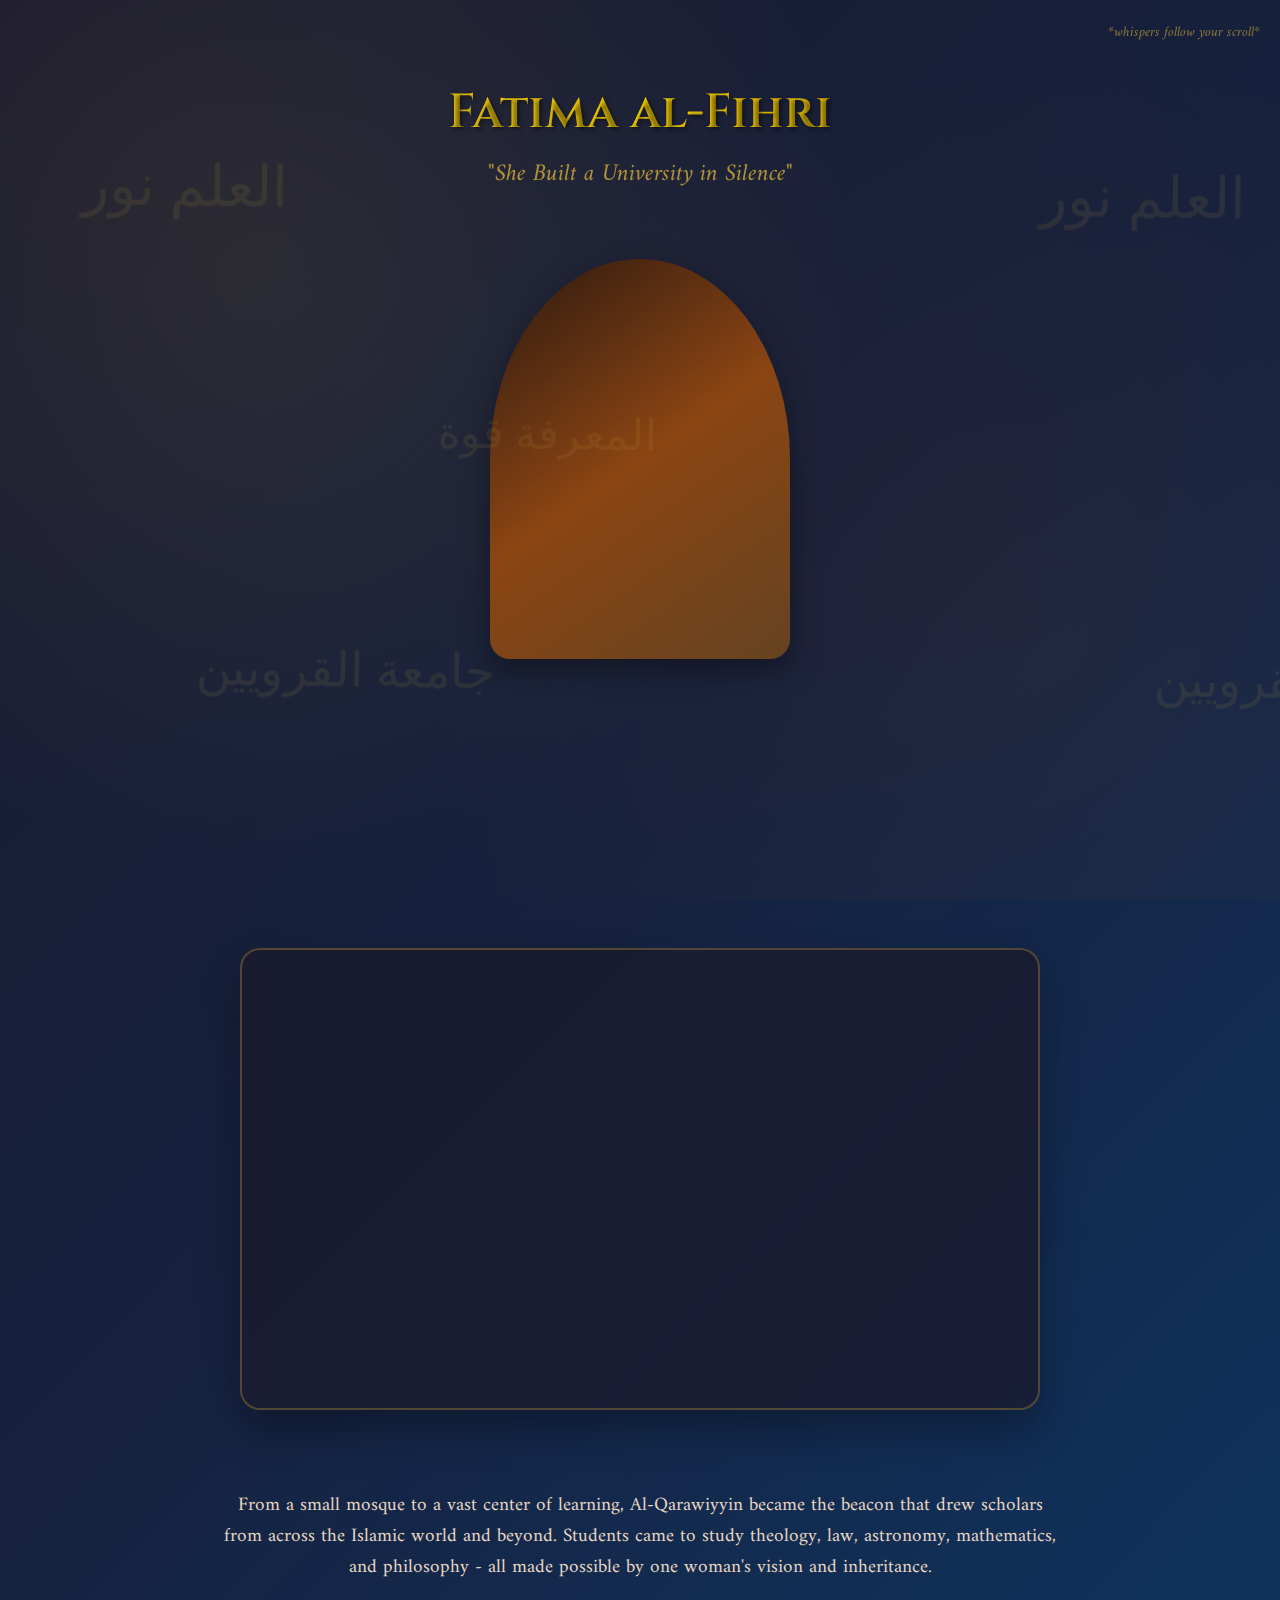
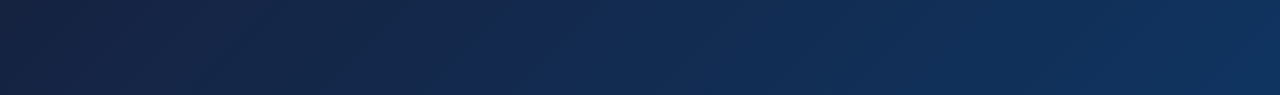
<file: shopping-website/kaira-1.0.0/fatima.html>
<!DOCTYPE html>
<html lang="en">
<head>
    <meta charset="UTF-8">
    <meta name="viewport" content="width=device-width, initial-scale=1.0">
    <title>Fatima al-Fihri - She Built a University in Silence</title>
    <style>
        @import url('https://fonts.googleapis.com/css2?family=Amiri:wght@400;700&family=Cinzel:wght@400;600&display=swap');
        
        * {
            margin: 0;
            padding: 0;
            box-sizing: border-box;
        }
        
        body {
            font-family: 'Amiri', serif;
            background: linear-gradient(135deg, #1a1a2e, #16213e, #0f3460);
            color: #d4af37;
            overflow-x: hidden;
            min-height: 100vh;
        }
        
        .page-container {
            position: relative;
            min-height: 100vh;
            background: 
                radial-gradient(circle at 20% 30%, rgba(212, 175, 55, 0.1) 0%, transparent 50%),
                radial-gradient(circle at 80% 70%, rgba(139, 69, 19, 0.1) 0%, transparent 50%);
        }
        
        .arabic-script {
            position: fixed;
            top: 0;
            left: 0;
            width: 100%;
            height: 100%;
            pointer-events: none;
            z-index: 1;
            opacity: 0.1;
            background-image: 
                url("data:image/svg+xml,%3Csvg xmlns='http://www.w3.org/2000/svg' viewBox='0 0 400 400'%3E%3Ctext x='50' y='100' font-family='Amiri' font-size='24' fill='%23d4af37'%3Eالعلم نور%3C/text%3E%3Ctext x='200' y='200' font-family='Amiri' font-size='18' fill='%23d4af37'%3Eالمعرفة قوة%3C/text%3E%3Ctext x='100' y='300' font-family='Amiri' font-size='20' fill='%23d4af37'%3Eجامعة القرويين%3C/text%3E%3C/svg%3E");
            animation: float 20s ease-in-out infinite;
        }
        
        @keyframes float {
            0%, 100% { transform: translateY(0px) rotate(0deg); }
            50% { transform: translateY(-20px) rotate(1deg); }
        }
        
        .header {
            text-align: center;
            padding: 4rem 2rem 2rem;
            position: relative;
            z-index: 10;
        }
        
        .page-number {
            font-family: 'Cinzel', serif;
            font-size: 1.2rem;
            color: rgba(212, 175, 55, 0.7);
            margin-bottom: 1rem;
            letter-spacing: 2px;
        }
        
        .title {
            font-family: 'Cinzel', serif;
            font-size: 3rem;
            font-weight: 600;
            margin-bottom: 0.5rem;
            text-shadow: 2px 2px 4px rgba(0,0,0,0.5);
            background: linear-gradient(45deg, #d4af37, #ffd700, #b8860b);
            -webkit-background-clip: text;
            -webkit-text-fill-color: transparent;
            background-clip: text;
        }
        
        .subtitle {
            font-size: 1.5rem;
            font-style: italic;
            color: rgba(212, 175, 55, 0.8);
            margin-bottom: 2rem;
        }
        
        .study-scene {
            position: relative;
            max-width: 1200px;
            margin: 0 auto;
            padding: 2rem;
            min-height: 60vh;
            display: flex;
            align-items: center;
            justify-content: center;
        }
        
        .ink-bottles {
            position: absolute;
            left: 5%;
            top: 20%;
            display: flex;
            gap: 1rem;
            z-index: 5;
        }
        
        .ink-bottle {
            width: 60px;
            height: 80px;
            background: linear-gradient(to bottom, #8B4513, #654321);
            border-radius: 10px 10px 50% 50%;
            position: relative;
            box-shadow: 0 4px 8px rgba(0,0,0,0.3);
            animation: glow 3s ease-in-out infinite alternate;
        }
        
        .ink-bottle::before {
            content: '';
            position: absolute;
            top: 10px;
            left: 50%;
            transform: translateX(-50%);
            width: 20px;
            height: 15px;
            background: #2c1810;
            border-radius: 3px;
        }
        
        @keyframes glow {
            0% { box-shadow: 0 4px 8px rgba(0,0,0,0.3); }
            100% { box-shadow: 0 4px 20px rgba(212, 175, 55, 0.3); }
        }
        
        .fatima-figure {
            position: relative;
            width: 300px;
            height: 400px;
            margin: 0 auto;
            cursor: pointer;
            transition: transform 0.3s ease;
        }
        
        .fatima-figure:hover {
            transform: scale(1.05);
        }
        
        .cloak {
            width: 100%;
            height: 100%;
            background: linear-gradient(145deg, #2c1810, #8B4513, #654321);
            border-radius: 50% 50% 20px 20px;
            position: relative;
            box-shadow: 0 10px 30px rgba(0,0,0,0.4);
            overflow: hidden;
        }
        
        .cloak-pattern {
            position: absolute;
            top: 0;
            left: 0;
            width: 100%;
            height: 100%;
            background-image: 
                repeating-linear-gradient(45deg, transparent, transparent 20px, rgba(212, 175, 55, 0.1) 20px, rgba(212, 175, 55, 0.1) 25px),
                repeating-linear-gradient(-45deg, transparent, transparent 30px, rgba(139, 69, 19, 0.2) 30px, rgba(139, 69, 19, 0.2) 35px);
            opacity: 0;
            transition: opacity 0.5s ease;
        }
        
        .cloak:hover .cloak-pattern {
            opacity: 1;
        }
        
        .maps-texts {
            position: absolute;
            top: 20%;
            left: 10%;
            right: 10%;
            bottom: 20%;
            display: flex;
            flex-direction: column;
            gap: 10px;
            opacity: 0;
            transition: opacity 0.5s ease;
            font-size: 0.8rem;
            line-height: 1.2;
        }
        
        .cloak:hover .maps-texts {
            opacity: 1;
        }
        
        .map-line, .text-line {
            background: rgba(212, 175, 55, 0.2);
            padding: 4px 8px;
            border-radius: 3px;
            border-left: 3px solid #d4af37;
        }
        
        .monologue-container {
            max-width: 800px;
            margin: 3rem auto;
            padding: 2rem;
            background: rgba(26, 26, 46, 0.8);
            border-radius: 20px;
            border: 2px solid rgba(212, 175, 55, 0.3);
            box-shadow: 0 20px 40px rgba(0,0,0,0.3);
            position: relative;
            z-index: 10;
        }
        
        .monologue-text {
            font-size: 1.3rem;
            line-height: 1.8;
            text-align: center;
            color: #e6d7c3;
            opacity: 0;
            transform: translateY(20px);
            animation: fadeInUp 1s ease-out 0.5s forwards;
        }
        
        @keyframes fadeInUp {
            to {
                opacity: 1;
                transform: translateY(0);
            }
        }
        
        .whisper-text {
            font-style: italic;
            color: rgba(212, 175, 55, 0.9);
            font-size: 1.1rem;
            text-shadow: 0 0 10px rgba(212, 175, 55, 0.3);
        }
        
        .popup-trigger {
            display: inline-block;
            color: #d4af37;
            text-decoration: underline;
            cursor: pointer;
            position: relative;
            font-weight: bold;
        }
        
        .popup {
            position: absolute;
            bottom: 100%;
            left: 50%;
            transform: translateX(-50%);
            background: rgba(26, 26, 46, 0.95);
            color: #e6d7c3;
            padding: 1rem;
            border-radius: 10px;
            border: 1px solid rgba(212, 175, 55, 0.5);
            box-shadow: 0 10px 25px rgba(0,0,0,0.3);
            width: 300px;
            font-size: 0.9rem;
            line-height: 1.4;
            z-index: 100;
            opacity: 0;
            pointer-events: none;
            transition: opacity 0.3s ease, transform 0.3s ease;
        }
        
        .popup::after {
            content: '';
            position: absolute;
            top: 100%;
            left: 50%;
            transform: translateX(-50%);
            border: 8px solid transparent;
            border-top-color: rgba(26, 26, 46, 0.95);
        }
        
        .popup-trigger:hover .popup {
            opacity: 1;
            pointer-events: auto;
            transform: translateX(-50%) translateY(-10px);
        }
        
        .scroll-whisper {
            position: fixed;
            top: 20px;
            right: 20px;
            color: rgba(212, 175, 55, 0.6);
            font-size: 0.9rem;
            font-style: italic;
            z-index: 20;
        }
        
        .university-foundation {
            max-width: 900px;
            margin: 3rem auto;
            padding: 2rem;
            text-align: center;
        }
        
        .foundation-text {
            font-size: 1.2rem;
            line-height: 1.6;
            color: #e6d7c3;
            margin-bottom: 2rem;
        }
        
        .year-highlight {
            font-family: 'Cinzel', serif;
            font-size: 2rem;
            color: #d4af37;
            font-weight: bold;
            text-shadow: 2px 2px 4px rgba(0,0,0,0.5);
        }
        
        @media (max-width: 768px) {
            .title {
                font-size: 2rem;
            }
            
            .fatima-figure {
                width: 250px;
                height: 320px;
            }
            
            .monologue-text {
                font-size: 1.1rem;
            }
            
            .ink-bottles {
                left: 2%;
                top: 15%;
            }
            
            .ink-bottle {
                width: 40px;
                height: 60px;
            }
        }
    </style>
</head>
<body>
    <div class="page-container">
        <div class="arabic-script"></div>
        
        <div class="scroll-whisper">
            *whispers follow your scroll*
        </div>
        
        <header class="header">
            <div class="page-number"></div>
            <h1 class="title">Fatima al-Fihri</h1>
            <p class="subtitle">"She Built a University in Silence"</p>
        </header>
            
            <div class="fatima-figure">
                <div class="cloak">
                    <div class="cloak-pattern"></div>
                    <div class="maps-texts">
                        <div class="map-line">📍 Fez, Morocco - Sacred Routes</div>
                        <div class="text-line">📜 Quranic Studies</div>
                        <div class="map-line">🕌 Al-Qarawiyyin Mosque</div>
                        <div class="text-line">📚 Islamic Jurisprudence</div>
                        <div class="map-line">🌍 Trade Routes to Baghdad</div>
                        <div class="text-line">✍️ Arabic Grammar</div>
                        <div class="map-line">⭐ Centers of Learning</div>
                        <div class="text-line">🔬 Mathematics & Astronomy</div>
                    </div>
                </div>
            </div>
        </div>
        
        <div class="monologue-container">
            <div class="monologue-text">
                In the year <span class="year-highlight">859 CE</span>, while the world slept, 
                <span class="whisper-text">I laid the first stone</span>...
                <br><br>
                They say a woman's voice should not echo in halls of learning, 
                yet <span class="whisper-text">my inheritance built the very walls</span> 
                where scholars would debate for centuries to come.
                <br><br>
                The University of Al-Qarawiyyin rose not from royal decree, 
                but from a <span class="popup-trigger">woman's quiet determination
                    <div class="popup">
                        <strong>Women's Hidden Legacy:</strong><br>
                        Islamic scholarship owes much to women like Fatima al-Fihri, yet their contributions are often forgotten in historical records. She founded what many consider the world's oldest continuously operating university, predating European universities by centuries.
                    </div>
                </span>.
                <br><br>
                <span class="whisper-text">In silence, I shaped the minds of generations...</span>
                <br>
                <span class="whisper-text">In silence, I challenged what the world believed possible...</span>
            </div>
        </div>
        
        <div class="university-foundation">
            <div class="foundation-text">
                From a small mosque to a vast center of learning, Al-Qarawiyyin became the beacon that drew scholars from across the Islamic world and beyond. Students came to study theology, law, astronomy, mathematics, and philosophy - all made possible by one woman's vision and inheritance.
            </div>
        </div>
    </div>
    
    <script>
        // Whisper sound effect simulation
        let whisperCounter = 0;
        const whisperTexts = [
            "*the ink remembers her hands*",
            "*scholars still echo her name*",
            "*knowledge knows no gender*",
            "*her legacy whispers through time*",
            "*the university breathes with her spirit*"
        ];
        
        function createWhisper() {
            const whisper = document.createElement('div');
            whisper.style.position = 'fixed';
            whisper.style.top = Math.random() * window.innerHeight + 'px';
            whisper.style.left = Math.random() * window.innerWidth + 'px';
            whisper.style.color = 'rgba(212, 175, 55, 0.6)';
            whisper.style.fontSize = '0.8rem';
            whisper.style.fontStyle = 'italic';
            whisper.style.pointerEvents = 'none';
            whisper.style.zIndex = '5';
            whisper.style.opacity = '0';
            whisper.style.transition = 'opacity 2s ease-in-out';
            whisper.textContent = whisperTexts[whisperCounter % whisperTexts.length];
            
            document.body.appendChild(whisper);
            
            setTimeout(() => {
                whisper.style.opacity = '1';
            }, 100);
            
            setTimeout(() => {
                whisper.style.opacity = '0';
                setTimeout(() => {
                    document.body.removeChild(whisper);
                }, 2000);
            }, 3000);
            
            whisperCounter++;
        }
        
        // Create whispers on scroll
        let lastScrollTime = 0;
        window.addEventListener('scroll', () => {
            const now = Date.now();
            if (now - lastScrollTime > 1000) { // Throttle to once per second
                createWhisper();
                lastScrollTime = now;
            }
        });
        
        // Animate Arabic script
        const arabicScript = document.querySelector('.arabic-script');
        let scriptRotation = 0;
        
        setInterval(() => {
            scriptRotation += 0.1;
            arabicScript.style.transform = `rotate(${scriptRotation}deg) scale(${1 + Math.sin(scriptRotation) * 0.1})`;
        }, 100);
        
        // Initial whisper
        setTimeout(createWhisper, 2000);
        
        // Periodic whispers
        setInterval(createWhisper, 8000);
    </script>
</body>
</html>
</file>
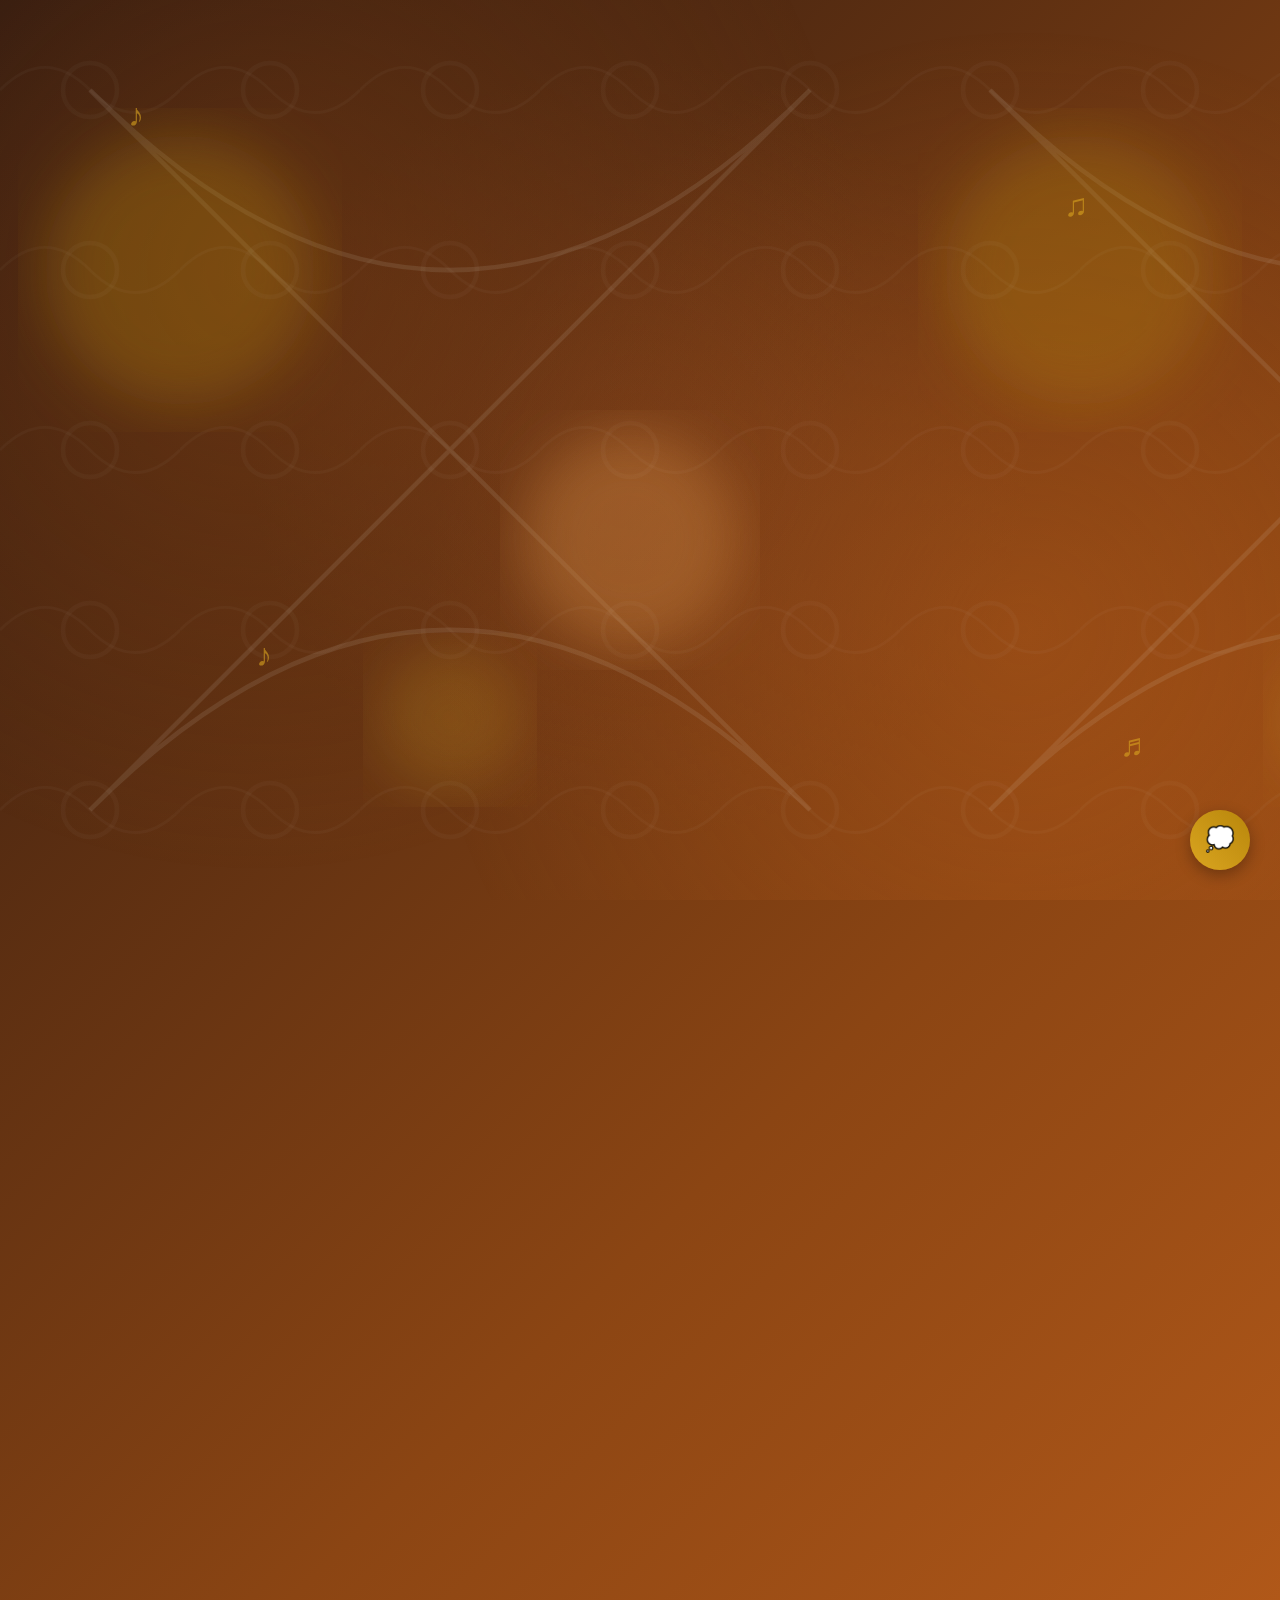
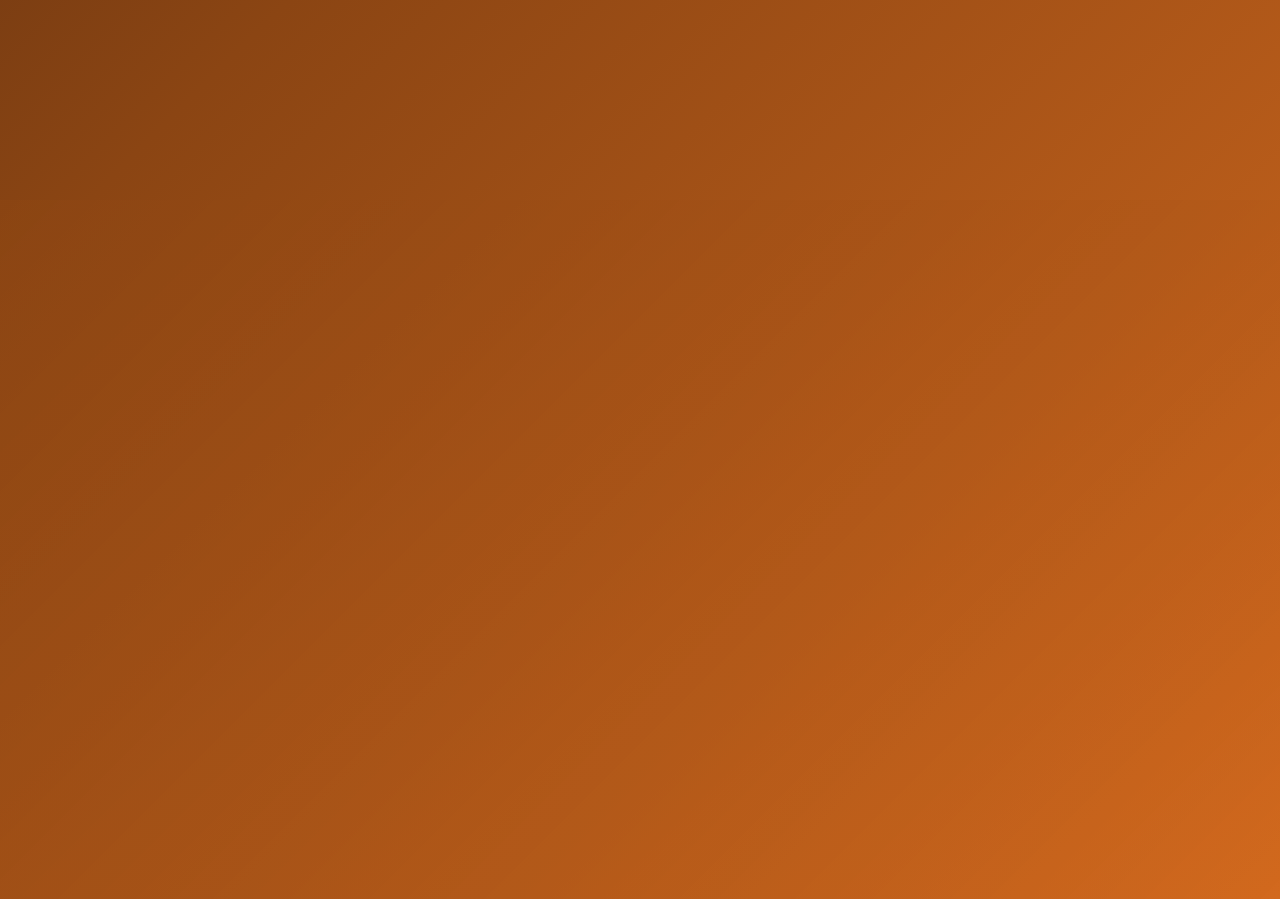
<file: shopping-website/kaira-1.0.0/isabella.html>
<!DOCTYPE html>
<html lang="en">
<head>
    <meta charset="UTF-8">
    <meta name="viewport" content="width=device-width, initial-scale=1.0">
    <title>Isabella d'Este - She Was the Muse Who Held the Pen</title>
    <link href="https://fonts.googleapis.com/css2?family=Playfair+Display:ital,wght@0,400;0,600;0,700;1,400;1,600&family=Cormorant+Garamond:ital,wght@0,400;0,600;1,400;1,600&display=swap" rel="stylesheet">
    <style>
        * {
            margin: 0;
            padding: 0;
            box-sizing: border-box;
        }

        body {
            font-family: 'Cormorant Garamond', serif;
            background: linear-gradient(135deg, #2c1810, #8b4513, #d2691e);
            color: #f4f1e8;
            overflow-x: hidden;
            line-height: 1.6;
        }

        /* Canvas Background with Bleeding Effects */
        .canvas-background {
            position: fixed;
            top: 0;
            left: 0;
            width: 100vw;
            height: 100vh;
            z-index: -1;
            background: 
                radial-gradient(circle at 20% 30%, rgba(139, 69, 19, 0.4) 0%, transparent 50%),
                radial-gradient(circle at 80% 70%, rgba(210, 105, 30, 0.3) 0%, transparent 50%),
                radial-gradient(circle at 50% 50%, rgba(160, 82, 45, 0.2) 0%, transparent 50%);
        }

        .pigment-bleed {
            position: absolute;
            width: 100%;
            height: 100%;
            background: 
                url('data:image/svg+xml,<svg xmlns="http://www.w3.org/2000/svg" viewBox="0 0 100 100"><defs><filter id="blur"><feGaussianBlur stdDeviation="3"/></filter></defs><circle cx="20" cy="30" r="15" fill="%23b8860b" opacity="0.3" filter="url(%23blur)"/><circle cx="70" cy="60" r="12" fill="%23cd853f" opacity="0.4" filter="url(%23blur)"/><circle cx="50" cy="80" r="8" fill="%23daa520" opacity="0.2" filter="url(%23blur)"/></svg>'),
                url('data:image/svg+xml,<svg xmlns="http://www.w3.org/2000/svg" viewBox="0 0 100 100"><path d="M10,10 Q50,50 90,10 Q50,50 10,90 Q50,50 90,90 Q50,50 10,10" fill="none" stroke="%23f4f1e8" stroke-width="0.5" opacity="0.1"/></svg>');
            animation: bleedAnimation 15s ease-in-out infinite;
        }

        @keyframes bleedAnimation {
            0%, 100% { opacity: 0.3; transform: scale(1); }
            50% { opacity: 0.7; transform: scale(1.1); }
        }

        /* Header Section */
        .header-section {
            min-height: 100vh;
            display: flex;
            align-items: center;
            justify-content: center;
            position: relative;
            padding: 2rem;
        }

        .header-content {
            text-align: center;
            max-width: 800px;
            z-index: 2;
        }

        .subtitle {
            font-size: 1.4rem;
            color: #daa520;
            margin-bottom: 1rem;
            font-style: italic;
            opacity: 0;
            animation: fadeInUp 2s ease forwards;
        }

        .main-title {
            font-family: 'Playfair Display', serif;
            font-size: 3.5rem;
            font-weight: 700;
            color: #f4f1e8;
            margin-bottom: 2rem;
            text-shadow: 2px 2px 4px rgba(0,0,0,0.5);
            opacity: 0;
            animation: fadeInUp 2s ease 0.5s forwards;
        }

        .quote-emphasis {
            font-size: 1.8rem;
            color: #daa520;
            font-style: italic;
            margin-bottom: 3rem;
            opacity: 0;
            animation: fadeInUp 2s ease 1s forwards;
        }

        @keyframes fadeInUp {
            from { opacity: 0; transform: translateY(30px); }
            to { opacity: 1; transform: translateY(0); }
        }

        /* Musical Notes Animation */
        .musical-notes {
            position: absolute;
            width: 100%;
            height: 100%;
            pointer-events: none;
        }

        .note {
            position: absolute;
            font-size: 2rem;
            color: #daa520;
            opacity: 0.6;
            animation: float 8s ease-in-out infinite;
        }

        .note:nth-child(1) { top: 10%; left: 10%; animation-delay: 0s; }
        .note:nth-child(2) { top: 20%; right: 15%; animation-delay: 2s; }
        .note:nth-child(3) { top: 70%; left: 20%; animation-delay: 4s; }
        .note:nth-child(4) { top: 80%; right: 10%; animation-delay: 6s; }

        @keyframes float {
            0%, 100% { transform: translateY(0px) rotate(0deg); }
            50% { transform: translateY(-20px) rotate(5deg); }
        }

        /* Lace Pattern Overlay */
        .lace-overlay {
            position: absolute;
            top: 0;
            left: 0;
            width: 100%;
            height: 100%;
            background: url('data:image/svg+xml,<svg xmlns="http://www.w3.org/2000/svg" viewBox="0 0 100 100"><pattern id="lace" x="0" y="0" width="20" height="20" patternUnits="userSpaceOnUse"><circle cx="10" cy="10" r="3" fill="none" stroke="%23f4f1e8" stroke-width="0.5" opacity="0.1"/><path d="M0,10 Q5,5 10,10 Q15,15 20,10" fill="none" stroke="%23f4f1e8" stroke-width="0.3" opacity="0.1"/></pattern><rect width="100" height="100" fill="url(%23lace)"/></svg>');
            pointer-events: none;
            opacity: 0.3;
        }

        /* Dramatic Monologue Section */
        .monologue-section {
            min-height: 100vh;
            padding: 4rem 2rem;
            position: relative;
            display: flex;
            align-items: center;
            justify-content: center;
        }

        .monologue-content {
            max-width: 900px;
            text-align: center;
        }

        .monologue-text {
            font-size: 1.6rem;
            line-height: 1.8;
            color: #f4f1e8;
            margin-bottom: 2rem;
            opacity: 0;
            transform: translateY(30px);
            transition: all 0.8s ease;
        }

        .monologue-text.visible {
            opacity: 1;
            transform: translateY(0);
        }

        .brushstroke {
            position: relative;
            display: inline-block;
            color: #daa520;
            font-weight: 600;
        }

        .brushstroke::after {
            content: '';
            position: absolute;
            bottom: -5px;
            left: 0;
            width: 0;
            height: 3px;
            background: linear-gradient(90deg, #daa520, #b8860b);
            animation: brush-stroke 2s ease forwards;
        }

        @keyframes brush-stroke {
            to { width: 100%; }
        }

        /* Thread Reveal Section */
        .thread-reveal {
            padding: 4rem 2rem;
            background: linear-gradient(135deg, rgba(139, 69, 19, 0.8), rgba(210, 105, 30, 0.6));
            position: relative;
        }

        .thread-title {
            font-family: 'Playfair Display', serif;
            font-size: 2.5rem;
            color: #daa520;
            text-align: center;
            margin-bottom: 3rem;
            opacity: 0;
            animation: fadeInUp 1s ease forwards;
        }

        .fusion-gallery {
            display: grid;
            grid-template-columns: repeat(auto-fit, minmax(300px, 1fr));
            gap: 2rem;
            max-width: 1200px;
            margin: 0 auto;
        }

        .dress-sketch {
            background: rgba(244, 241, 232, 0.9);
            border-radius: 15px;
            padding: 2rem;
            box-shadow: 0 10px 30px rgba(0,0,0,0.3);
            transform: translateY(50px);
            opacity: 0;
            transition: all 0.8s ease;
            cursor: pointer;
        }

        .dress-sketch.visible {
            transform: translateY(0);
            opacity: 1;
        }

        .dress-sketch:hover {
            transform: translateY(-10px);
            box-shadow: 0 20px 40px rgba(0,0,0,0.4);
        }

        .sketch-title {
            font-family: 'Playfair Display', serif;
            font-size: 1.4rem;
            color: #8b4513;
            margin-bottom: 1rem;
            text-align: center;
        }

        .sketch-image {
            width: 100%;
            height: 250px;
            background: linear-gradient(45deg, #daa520, #b8860b);
            border-radius: 10px;
            margin-bottom: 1rem;
            display: flex;
            align-items: center;
            justify-content: center;
            color: white;
            font-size: 1rem;
            position: relative;
            overflow: hidden;
        }

        .sketch-image img {
            width: 100%;
            height: 100%;
            object-fit: cover;
        }

        .sketch-description {
            color: #8b4513;
            font-size: 1rem;
            text-align: center;
        }

        /* Renaissance Ideals Popup */
        .popup-trigger {
            position: fixed;
            bottom: 30px;
            right: 30px;
            width: 60px;
            height: 60px;
            background: linear-gradient(45deg, #daa520, #b8860b);
            border-radius: 50%;
            display: flex;
            align-items: center;
            justify-content: center;
            cursor: pointer;
            box-shadow: 0 5px 15px rgba(0,0,0,0.3);
            z-index: 1000;
            transition: all 0.3s ease;
        }

        .popup-trigger:hover {
            transform: scale(1.1);
            box-shadow: 0 8px 25px rgba(0,0,0,0.4);
        }

        .popup-trigger::before {
            content: "💭";
            font-size: 1.5rem;
        }

        .popup-overlay {
            position: fixed;
            top: 0;
            left: 0;
            width: 100vw;
            height: 100vh;
            background: rgba(0,0,0,0.8);
            display: flex;
            align-items: center;
            justify-content: center;
            z-index: 2000;
            opacity: 0;
            visibility: hidden;
            transition: all 0.3s ease;
        }

        .popup-overlay.active {
            opacity: 1;
            visibility: visible;
        }

        .popup-content {
            background: linear-gradient(135deg, #f4f1e8, #e6d7c3);
            padding: 3rem;
            border-radius: 20px;
            max-width: 600px;
            max-height: 80vh;
            overflow-y: auto;
            position: relative;
            color: #8b4513;
            box-shadow: 0 20px 50px rgba(0,0,0,0.5);
            transform: scale(0.8);
            transition: all 0.3s ease;
        }

        .popup-overlay.active .popup-content {
            transform: scale(1);
        }

        .popup-close {
            position: absolute;
            top: 15px;
            right: 20px;
            font-size: 2rem;
            cursor: pointer;
            color: #8b4513;
            transition: color 0.3s ease;
        }

        .popup-close:hover {
            color: #daa520;
        }

        .popup-title {
            font-family: 'Playfair Display', serif;
            font-size: 1.8rem;
            margin-bottom: 1.5rem;
            color: #8b4513;
            text-align: center;
        }

        .ideal-vs-reality {
            display: grid;
            grid-template-columns: 1fr 1fr;
            gap: 2rem;
            margin-bottom: 2rem;
        }

        .ideal-column, .reality-column {
            padding: 1.5rem;
            border-radius: 10px;
        }

        .ideal-column {
            background: rgba(139, 69, 19, 0.1);
            border-left: 4px solid #8b4513;
        }

        .reality-column {
            background: rgba(218, 165, 32, 0.1);
            border-left: 4px solid #daa520;
        }

        .column-title {
            font-weight: 600;
            margin-bottom: 1rem;
            font-size: 1.2rem;
        }

        /* Responsive Design */
        @media (max-width: 768px) {
            .main-title {
                font-size: 2.5rem;
            }

            .monologue-text {
                font-size: 1.3rem;
            }

            .fusion-gallery {
                grid-template-columns: 1fr;
            }

            .ideal-vs-reality {
                grid-template-columns: 1fr;
            }

            .popup-content {
                margin: 1rem;
                padding: 2rem;
            }
        }
    </style>
</head>
<body>
    <!-- Canvas Background -->
    <div class="canvas-background">
        <div class="pigment-bleed"></div>
        <div class="lace-overlay"></div>
    </div>

    <!-- Header Section -->
    <section class="header-section">
        <div class="musical-notes">
            <div class="note">♪</div>
            <div class="note">♫</div>
            <div class="note">♪</div>
            <div class="note">♬</div>
        </div>

        <div class="header-content">
            <p class="subtitle">Isabella d'Este</p>
            <h1 class="main-title">The Muse Who Held the Pen</h1>
            <p class="quote-emphasis">"I am a woman who creates, not merely inspires"</p>
        </div>
    </section>

    <!-- Dramatic Monologue Section -->
    <section class="monologue-section">
        <div class="monologue-content">
            <p class="monologue-text">
                They called me <span class="brushstroke">the First Lady of the Renaissance</span>, but I was never content to be merely ornamental. While others painted me as their muse, I held the brush myself.
            </p>
            <p class="monologue-text">
                In my chambers at Mantua, I collected not just art, but <span class="brushstroke">ideas</span>. I commissioned works that bore my vision, my intellect, my defiance of what a woman should be.
            </p>
            <p class="monologue-text">
                <span class="brushstroke">Fashion was my first canvas</span>—each gown a manifesto, each jewel a statement. I dressed to command respect, to challenge, to inspire not just beauty but awe.
            </p>
            <p class="monologue-text">
                They expected me to be silent, decorative, <span class="brushstroke">submissive</span>. Instead, I became a patron, a diplomat, a force that shaped the very Renaissance they celebrate.
            </p>
            <p class="monologue-text">
                I was the muse who refused to be silent—<span class="brushstroke">I was the muse who held the pen</span>.
            </p>
        </div>
    </section>

    <!-- Thread Reveal Section -->
    <section class="thread-reveal">
        <h2 class="thread-title">Fusion of Worlds: Isabella's Influence</h2>
        <div class="fusion-gallery">
            <div class="dress-sketch">
                <h3 class="sketch-title">Tang Dynasty Elegance</h3>
                <div class="sketch-image">
                    <img src="../images/tang.jpg" alt="Tang Dynasty inspired dress">
                </div>
                <p class="sketch-description">
                    Flowing silks with Renaissance structured bodice, featuring Tang Dynasty's bold color palette merged with Italian craftsmanship.
                </p>
            </div>
            
            <div class="dress-sketch">
                <h3 class="sketch-title">Renaissance Refinement</h3>
                <div class="sketch-image">
                    <img src="../images/europe.jpg" alt="Renaissance inspired dress">
                </div>
                <p class="sketch-description">
                    Classical Italian silhouettes enhanced with Eastern embroidery techniques and Islamic geometric patterns.
                </p>
            </div>
            
            <div class="dress-sketch">
                <h3 class="sketch-title">Arabian Nights Meets Mantua</h3>
                <div class="sketch-image">
                    <img src="../images/arabic.jpg" alt="Arabian inspired dress">
                </div>
                <p class="sketch-description">
                    Venetian velvets draped in Middle Eastern styles, with Isabella's signature jewelry adapted from Islamic art.
                </p>
            </div>
        </div>
    </section>

    <!-- Popup Trigger -->
    <div class="popup-trigger" onclick="togglePopup()"></div>

    <!-- Renaissance Ideals Popup -->
    <div class="popup-overlay" id="popup">
        <div class="popup-content">
            <span class="popup-close" onclick="togglePopup()">&times;</span>
            <h3 class="popup-title">Renaissance Ideals vs. Isabella's Reality</h3>
            
            <div class="ideal-vs-reality">
                <div class="ideal-column">
                    <h4 class="column-title">Expected: The Ideal Renaissance Woman</h4>
                    <ul>
                        <li>Silent and obedient to male authority</li>
                        <li>Focused on domestic virtues</li>
                        <li>Beautiful but intellectually passive</li>
                        <li>Inspired art but didn't create it</li>
                        <li>Married for political alliance</li>
                        <li>Confined to private sphere</li>
                    </ul>
                </div>
                
                <div class="reality-column">
                    <h4 class="column-title">Reality: Isabella's Subversion</h4>
                    <ul>
                        <li>Commanded respect through intelligence</li>
                        <li>Actively participated in politics and diplomacy</li>
                        <li>Collected and commissioned art as patron</li>
                        <li>Corresponded with scholars and artists</li>
                        <li>Controlled her own wealth and territories</li>
                        <li>Influenced fashion and cultural trends</li>
                    </ul>
                </div>
            </div>
            
            <p style="text-align: center; font-style: italic; color: #8b4513;">
                "Isabella d'Este transformed the role of Renaissance women from passive subjects to active creators of culture."
            </p>
        </div>
    </div>

    <script>
        // Intersection Observer for animations
        const observerOptions = {
            threshold: 0.2,
            rootMargin: '0px 0px -50px 0px'
        };

        const observer = new IntersectionObserver((entries) => {
            entries.forEach(entry => {
                if (entry.isIntersecting) {
                    entry.target.classList.add('visible');
                    
                    // Trigger brushstroke animations
                    const brushstrokes = entry.target.querySelectorAll('.brushstroke');
                    brushstrokes.forEach((stroke, index) => {
                        setTimeout(() => {
                            stroke.style.animationDelay = `${index * 0.5}s`;
                        }, index * 200);
                    });
                }
            });
        }, observerOptions);

        // Observe elements
        document.querySelectorAll('.monologue-text, .dress-sketch').forEach(el => {
            observer.observe(el);
        });

        // Popup functionality
        function togglePopup() {
            const popup = document.getElementById('popup');
            popup.classList.toggle('active');
        }

        // Close popup when clicking outside
        document.getElementById('popup').addEventListener('click', (e) => {
            if (e.target.classList.contains('popup-overlay')) {
                togglePopup();
            }
        });

        // Keyboard navigation
        document.addEventListener('keydown', (e) => {
            if (e.key === 'Escape') {
                const popup = document.getElementById('popup');
                if (popup.classList.contains('active')) {
                    togglePopup();
                }
            }
        });

        // Smooth scrolling for better experience
        document.documentElement.style.scrollBehavior = 'smooth';

        // Add dynamic brushstroke effect on scroll
        window.addEventListener('scroll', () => {
            const scrolled = window.pageYOffset;
            const rate = scrolled * -0.5;
            
            document.querySelector('.pigment-bleed').style.transform = `translate3d(0, ${rate}px, 0)`;
        });
    </script>
</body>
</html>
</file>
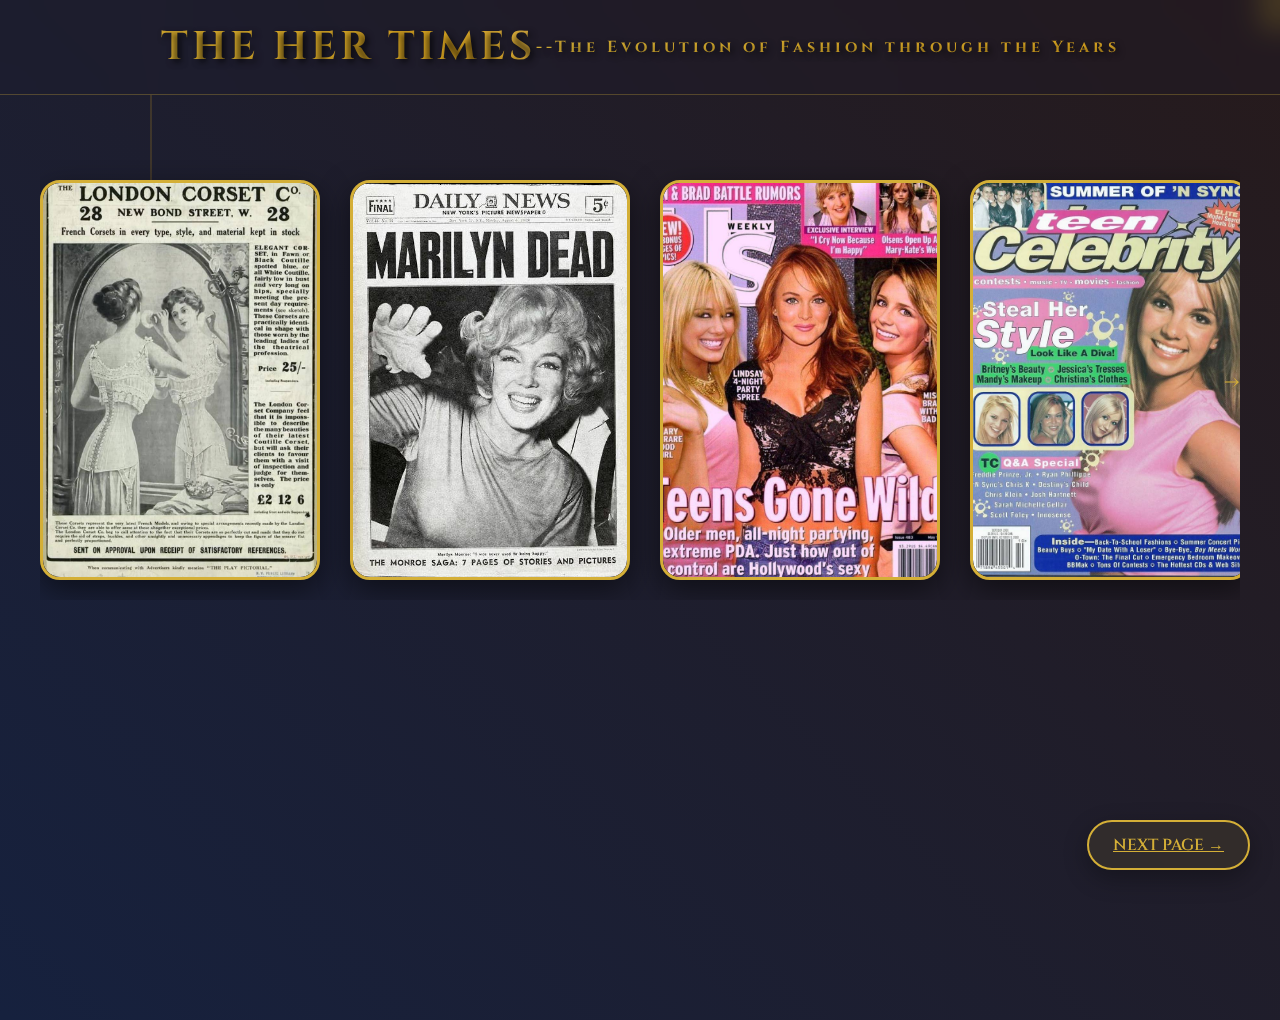
<file: shopping-website/kaira-1.0.0/thehertimes.html>
<!DOCTYPE html>
<html lang="en">
<head>
    <meta charset="UTF-8">
    <meta name="viewport" content="width=device-width, initial-scale=1.0">
    <title>THE HER TIMES</title>
    <style>
        @import url('https://fonts.googleapis.com/css2?family=Cinzel:wght@400;600;700&family=Cormorant+Garamond:ital,wght@0,400;0,600;1,400;1,600&family=Amiri:wght@400;700&display=swap');
        
        * {
            margin: 0;
            padding: 0;
            box-sizing: border-box;
        }

        body {
            font-family: 'Cormorant Garamond', serif;
            background: linear-gradient(45deg, #1a1a2e, #16213e, #2c1810, #8b4513);
            background-size: 400% 400%;
            animation: gradientShift 15s ease infinite;
            color: #f4e4bc;
            overflow-x: hidden;
            position: relative;
            min-height: 100vh;
        }
        
        @keyframes gradientShift {
            0% { background-position: 0% 50%; }
            50% { background-position: 100% 50%; }
            100% { background-position: 0% 50%; }
        }

        .ethereal-threads {
            position: fixed;
            top: 0;
            left: 0;
            width: 100%;
            height: 100%;
            pointer-events: none;
            z-index: 1;
            opacity: 0.3;
        }
        
        .thread {
            position: absolute;
            width: 2px;
            background: linear-gradient(to bottom, #d4af37, #daa520, #b8860b);
            opacity: 0.6;
            animation: weave 20s linear infinite;
        }
        
        @keyframes weave {
            0% {
                transform: translateX(-100px) rotate(0deg);
                opacity: 0;
            }
            50% {
                opacity: 0.8;
                transform: translateX(50vw) rotate(180deg);
            }
            100% {
                transform: translateX(100vw) rotate(360deg);
                opacity: 0;
            }
        }

        .floating-symbols {
            position: fixed;
            top: 0;
            left: 0;
            width: 100%;
            height: 100%;
            pointer-events: none;
            z-index: 2;
        }
        
        .symbol {
            position: absolute;
            font-size: 1.5rem;
            opacity: 0.4;
            animation: floatSymbol 15s linear infinite;
        }
        
        @keyframes floatSymbol {
            0% {
                transform: translateY(100vh) rotate(0deg);
                opacity: 0;
            }
            10% {
                opacity: 0.4;
            }
            90% {
                opacity: 0.4;
            }
            100% {
                transform: translateY(-100px) rotate(360deg);
                opacity: 0;
            }
        }

        header {
            position: fixed;
            top: 0;
            left: 0;
            right: 0;
            background: rgba(26, 26, 46, 0.2);
            backdrop-filter: blur(15px);
            border-bottom: 1px solid rgba(212, 175, 55, 0.3);
            z-index: 1000;
            padding: 20px 40px;
        }

        .header-content {
            display: flex;
            justify-content: center;
            align-items: center;
            max-width: 1400px;
            margin: 0 auto;
        }

        .logo {
            font-family: 'Cinzel', serif;
            font-size: 2.5rem;
            font-weight: 700;
            color: #f4e4bc;
            letter-spacing: 4px;
            text-shadow: 3px 3px 6px rgba(0,0,0,0.7);
            background: linear-gradient(45deg, #d4af37, #daa520, #f4e4bc, #b8860b);
            -webkit-background-clip: text;
            -webkit-text-fill-color: transparent;
            background-clip: text;
            background-size: 300% 300%;
            animation: shimmer 8s ease-in-out infinite;
        }
        
        .caption {
            font-family: 'Cinzel', serif;
            font-size: 1rem;
            font-weight: 700;
            color: #f4e4bc;
            letter-spacing: 4px;
            text-shadow: 3px 3px 6px rgba(0,0,0,0.7);
            background: linear-gradient(45deg, #d4af37, #daa520, #f4e4bc, #b8860b);
            -webkit-background-clip: text;
            -webkit-text-fill-color: transparent;
            background-clip: text;
            background-size: 300% 300%;
            animation: shimmer 8s ease-in-out infinite;
        }
        @keyframes shimmer {
            0%, 100% { background-position: 0% 50%; }
            50% { background-position: 100% 50%; }
        }

        .main-container {
            margin-top: 120px;
            padding: 40px;
            max-width: 1400px;
            margin-left: auto;
            margin-right: auto;
            position: relative;
            z-index: 10;
        }

        .newspapers-scroll {
            display: flex;
            gap: 30px;
            overflow-x: auto;
            padding: 20px 0;
            scroll-behavior: smooth;
            -webkit-overflow-scrolling: touch;
        }

        .newspapers-scroll::-webkit-scrollbar {
            height: 8px;
        }

        .newspapers-scroll::-webkit-scrollbar-track {
            background: rgba(241, 241, 241, 0.1);
            border-radius: 4px;
        }

        .newspapers-scroll::-webkit-scrollbar-thumb {
            background: rgba(212, 175, 55, 0.5);
            border-radius: 4px;
        }

        .newspapers-scroll::-webkit-scrollbar-thumb:hover {
            background: rgba(212, 175, 55, 0.8);
        }

        .newspaper {
            flex-shrink: 0;
            width: 280px;
            height: 400px;
            position: relative;
            cursor: pointer;
            transition: all 0.4s ease;
            transform-style: preserve-3d;
        }

        .newspaper:hover {
            transform: translateY(-10px) rotateY(5deg);
            box-shadow: 0 20px 40px rgba(212, 175, 55, 0.3);
        }

        .newspaper.selected {
            transform: scale(1.05) translateY(-15px);
            z-index: 10;
        }

        .newspaper-cover {
            width: 100%;
            height: 100%;
            position: relative;
            border: 3px solid #d4af37;
            border-radius: 20px;
            box-shadow: 0 10px 30px rgba(0,0,0,0.5);
            transition: all 0.4s ease;
            overflow: hidden;
            background: rgba(26, 26, 46, 0.3);
            backdrop-filter: blur(10px);
        }

        .newspaper-image {
            width: 100%;
            height: 100%;
            object-fit: cover;
            border-radius: 17px;
            transition: transform 0.4s ease;
        }

        .newspaper:hover .newspaper-image {
            transform: scale(1.05);
        }

        .article-detail {
            position: fixed;
            top: 50%;
            left: 50%;
            transform: translate(-50%, -50%) scale(0);
            width: 90%;
            max-width: 800px;
            max-height: 90vh;
            background: rgba(26, 26, 46, 0.95);
            backdrop-filter: blur(20px);
            border: 3px solid #d4af37;
            border-radius: 15px;
            box-shadow: 0 20px 60px rgba(0,0,0,0.7);
            z-index: 2000;
            opacity: 0;
            transition: all 0.4s ease;
            overflow-y: auto;
        }

        .article-detail.active {
            transform: translate(-50%, -50%) scale(1);
            opacity: 1;
        }

        .article-header {
            padding: 30px;
            border-bottom: 2px solid #d4af37;
            background: rgba(212, 175, 55, 0.1);
            border-radius: 12px 12px 0 0;
        }

        .article-title {
            font-family: 'Cinzel', serif;
            font-size: 32px;
            font-weight: 700;
            margin-bottom: 15px;
            line-height: 1.2;
            color: #f4e4bc;
            text-shadow: 2px 2px 4px rgba(0,0,0,0.7);
        }

        .article-meta {
            font-size: 14px;
            color: rgba(212, 175, 55, 0.8);
            margin-bottom: 10px;
            font-weight: 600;
        }

        .article-excerpt {
            font-size: 18px;
            color: #f4e4bc;
            line-height: 1.4;
            font-style: italic;
        }

        .article-body {
            padding: 30px;
            font-size: 16px;
            line-height: 1.6;
            color: #f4e4bc;
        }

        .article-body p {
            margin-bottom: 1.5rem;
        }

        .close-btn {
            position: absolute;
            top: 15px;
            right: 20px;
            background: none;
            border: none;
            font-size: 24px;
            cursor: pointer;
            color: #d4af37;
            transition: color 0.3s ease;
        }

        .close-btn:hover {
            color: #f4e4bc;
        }

        .overlay {
            position: fixed;
            top: 0;
            left: 0;
            width: 100%;
            height: 100%;
            background: rgba(0,0,0,0.8);
            z-index: 1500;
            opacity: 0;
            visibility: hidden;
            transition: all 0.4s ease;
        }

        .overlay.active {
            opacity: 1;
            visibility: visible;
        }

        .scroll-indicator {
            position: absolute;
            right: 40px;
            top: 50%;
            transform: translateY(-50%);
            font-size: 24px;
            color: #d4af37;
            animation: pulse 2s infinite;
        }

        .next-button {
            position: fixed;
            bottom: 30px;
            right: 30px;
            background: rgba(212, 175, 55, 0.1);
            color: #d4af37;
            border: 2px solid #d4af37;
            padding: 12px 24px;
            border-radius: 30px;
            font-size: 16px;
            font-weight: 600;
            font-family: 'Cinzel', serif;
            cursor: pointer;
            z-index: 1100;
            transition: all 0.3s ease;
            box-shadow: 0 8px 25px rgba(0,0,0,0.3);
            backdrop-filter: blur(10px);
            display: flex;
            align-items: center;
            gap: 8px;
        }

        .next-button:hover {
            background: #d4af37;
            color: #1a1a2e;
            transform: translateY(-5px);
            box-shadow: 0 15px 35px rgba(212, 175, 55, 0.4);
        }

        .next-button:active {
            transform: scale(0.95);
        }

        @keyframes pulse {
            0%, 100% { opacity: 0.4; }
            50% { opacity: 1; }
        }

        @media (max-width: 768px) {
            .logo {
                font-size: 2rem;
                letter-spacing: 2px;
            }

            .header-content {
                flex-direction: column;
                gap: 20px;
            }

            .main-container {
                padding: 20px;
            }

            .newspaper {
                width: 240px;
                height: 340px;
            }

            .article-title {
                font-size: 24px;
            }

            .article-body {
                padding: 20px;
                font-size: 14px;
            }
        }
    </style>
</head>
<body>
    <div class="ethereal-threads" id="threads"></div>
    <div class="floating-symbols" id="symbols"></div>
    
    <header>
        <div class="header-content">
            <div class="logo">THE HER TIMES</div>
            <div class="caption">--The Evolution of Fashion through the Years</div>
        </div>
    </header>

    <div class="main-container">
        <div class="newspapers-scroll" id="newspapersScroll">
            <div class="newspaper" onclick="openArticle(1)">
                <div class="newspaper-cover">
                    <img src="../images/cover1.jpg" alt="Magazine Cover 1" class="newspaper-image">
                </div>
            </div>

            <div class="newspaper" onclick="openArticle(2)">
                <div class="newspaper-cover">
                    <img src="../images/cover2.jpg" alt="Magazine Cover 2" class="newspaper-image">
                </div>
            </div>

            <div class="newspaper" onclick="openArticle(3)">
                <div class="newspaper-cover">
                    <img src="../images/cover3.jpg" alt="Magazine Cover 3" class="newspaper-image">
                </div>
            </div>

            <div class="newspaper" onclick="openArticle(4)">
                <div class="newspaper-cover">
                    <img src="../images/cover4.jpg" alt="Magazine Cover 4" class="newspaper-image">
                </div>
            </div>

            <div class="newspaper" onclick="openArticle(5)">
                <div class="newspaper-cover">
                    <img src="../images/cover5.jpg" alt="Magazine Cover 5" class="newspaper-image">
                </div>
            </div>

            <div class="newspaper" onclick="openArticle(6)">
                <div class="newspaper-cover">
                    <img src="../images/cover6.png" alt="Magazine Cover 6" class="newspaper-image">
                </div>
            </div>
        </div>
        <div class="scroll-indicator">→</div>
    </div>

    <a href="girlhoodunchained/index.html" class="next-button" title="Next Page">
    NEXT PAGE →
</a>


    <div class="overlay" id="overlay" onclick="closeArticle()"></div>

    <div class="article-detail" id="articleDetail">
        <button class="close-btn" onclick="closeArticle()">×</button>
        <div class="article-header">
            <div class="article-title" id="articleTitle">Article Title</div>
            <div class="article-meta" id="articleMeta">Published Date • Category</div>
            <div class="article-excerpt" id="articleExcerpt">Article excerpt goes here...</div>
        </div>
        <div class="article-body" id="articleBody">
            <p>Article content will be loaded here...</p>
        </div>
    </div>

    <script>
        // Create floating threads
        function createThread() {
            const thread = document.createElement('div');
            thread.className = 'thread';
            thread.style.left = Math.random() * 100 + 'vw';
            thread.style.height = Math.random() * 200 + 100 + 'px';
            thread.style.animationDelay = Math.random() * 20 + 's';
            thread.style.animationDuration = (Math.random() * 10 + 15) + 's';
            
            document.getElementById('threads').appendChild(thread);
            
            setTimeout(() => {
                thread.remove();
            }, 25000);
        }
        
        // Create floating symbols
        function createSymbol() {
            const symbols = ['📰', '✨', '🌟', '💫', '🔮', '⭐', '📖', '🎭'];
            const symbol = document.createElement('div');
            symbol.className = 'symbol';
            symbol.textContent = symbols[Math.floor(Math.random() * symbols.length)];
            symbol.style.left = Math.random() * 100 + 'vw';
            symbol.style.animationDelay = Math.random() * 15 + 's';
            symbol.style.animationDuration = (Math.random() * 5 + 12) + 's';
            
            document.getElementById('symbols').appendChild(symbol);
            
            setTimeout(() => {
                symbol.remove();
            }, 18000);
        }
        
        // Initialize effects
        setInterval(createThread, 3000);
        setInterval(createSymbol, 4000);
        
        // Initial threads and symbols
        for (let i = 0; i < 8; i++) {
            setTimeout(createThread, i * 1000);
            setTimeout(createSymbol, i * 1500);
        }

        const articles = {
            1: {
                title: "The L. C. C. The London Corset Company. La Samothrace:LONDON CORSET.",
                meta: "1908",
                excerpt: "Beneath the lace, she held her breath — and her truth.",
                body: `
                    <p>A newspaper clipping from The London Corset Company.</p>
                    
                    <p>Each corset held her a little tighter — not just her waist, but her dreams, her voice, her breath.</p>
                    
                    <p> Yet beneath every ribbon and rose, she remained: poised, patient, and quietly powerful.</p>
                    
                    <p>Corsets began to detach itself from fashion after WWI in 1918 due to  scarce materials and minimum usability</p>
                `
            },
            2: {
                title: "New York Daily News: MARILYN DEAD ",
                meta: "6 August 1962",
                excerpt: "The Marilyn Monroe Effect: Bold Beauty, Eternal Allure.",
                body: `
                    <p>Almost 65 years after her death, Monroe continues to remain a timeless and internationally renowned icon - and one of the biggest fashion inspirations.</p>
                    
                    <p>The "Marilyn Monroe Effect" has had a profound influence on the modern fashion community, shaping both aesthetics and attitudes towards femininity and beauty</p>
                    
                    <p>Her signature bold red lip and blonde bombshell style have left an unforgettable mark on modern pop culture. </p>
                    
                    <p>Monroe’s ability to combine seduction with sophistication has inspired contemporary designers to create clothing that empowers women to embrace their femininity without compromise.</p>
                `
            },
            3: {
                title: "US Weekly, Issue 483",
                meta: "August 2004",
                excerpt: "Girls Just Wanna Have Fun (and Fame!)",
                body: `
                    <p>In the glittering days of Y2K pop culture, US Weekly Issue 483 leaned into the fantasy of fame, fashion, and freedom — spotlighting teen idols and Hollywood’s “It Girls” dancing their way through club nights and red carpets. </p>
                    
                    <p>While the issue was laced with juicy gossip and must-know hookups, beneath the surface it reflected something deeper: the rise of a new kind of feminine power. </p>
                    
                    <p>These girls weren’t just partying — they were performing confidence, curating style, and claiming control over how they were seen.</p>
                    
                    <p>Wrapped in sequins and paparazzi flash, the party-club culture became a bold stage for young women to express rebellion, independence, and identity on their own terms.</p>
                `
            },
            4: {
                title: "TEEN CELEBRITY, ft. Britney Spears",
                meta: "August 2004",
                excerpt: "Get the Look: Britney's Bold Beauty.",
                body: `
                    <p>In the heart of the early 2000s, TEEN CELEBRITY captured the spirit of feminine confidence with a spotlight on pop icon Britney Spears.</p>
                    
                    <p>This issue wasn’t just about fashion and beauty tips — it was a cultural moment where teen girls were handed a guidebook to bold self-expression. </p>
                    
                    <p>The initiative highlighted the essential role of arts in healing and community building, inspiring similar projects worldwide where artists used their talents to support and connect with their communities.</p>
                    
                    <p>This story reminds us that sometimes the most powerful brand messages come not from advertising campaigns, but from authentic human moments that touch people's hearts and inspire them to take action.</p>
                `
            },
            5: {
                title: "ELLE Australia (Digital)",
                meta: "May 2016",
                excerpt: "Queen of Her Own World",
                body: `
                    <p>In its May 2016 digital issue, ELLE Australia brought the world to a standstill with Beyoncé on the cover — not just as a pop superstar, but as a powerful voice for modern womanhood. In an intimate and striking feature, Beyoncé opened up about what it means to be a feminist, a mother, and a woman who owns her story without compromise.</p>
                    
                    <p>This issue wasn’t just about beauty tips and celeb gossip — it was a manifesto wrapped in glamour. Beyoncé stood tall as a symbol of unapologetic feminine power: successful, self-defined, and unafraid to speak her truth.</p>
                    
                    <p>"I’m not just standing in my power," Beyoncé shares. "I’m building it. Brick by brick — through my voice, my choices, and the way I raise my daughter."</p>
                    
                    <p>In this issue, Beyoncé reflects on how feminism isn’t a label — it’s a lived experience. From boardroom to baby bottle, spotlight to silence, she shows us that confidence isn’t given — it’s claimed. ELLE invites readers to see femininity not as fragility, but as a force.</p>
                `
            },
            6: {
                title: "Harper’s Bazaar Digital – 2023",
                meta: "2023",
                excerpt: "Grace in Her Own Light",
                body: `
                    <p>In this striking 2023 digital issue, Harper’s Bazaar shines its spotlight on rising Thai actress and model Tontawan Tantivejakul, capturing a fresh wave of feminine power that is reshaping Asia’s entertainment and fashion industries. Tontawan, with her poised elegance and quiet strength, represents a new generation of global women — ones who are breaking boundaries not with noise, but with grace, purpose, and unshakable self-belief.</p>
                    
                    <p>From screen to runway, she moves with intention. This feature celebrates her journey — not just as a style icon, but as a voice of modern femininity: thoughtful, ambitious, and authentically rooted in her culture.</p>
                    
                    <p>"I don't think power always has to be loud," Tontawan reflects. "Sometimes it’s found in choosing your path quietly, with intention — and staying true to it, no matter how many times people tell you otherwise."</p>
                    
                    <p>With soft silhouettes and strong words, Tontawan’s presence in this issue speaks volumes. Harper’s Bazaar doesn’t just frame her as a rising star — it frames her as a modern muse redefining what it means to be feminine: not delicate, but deliberate. Not perfect, but powerful in her own evolution.</p>
                `
            }
        };

        function openArticle(id) {
            const article = articles[id];
            if (!article) return;

            document.getElementById('articleTitle').textContent = article.title;
            document.getElementById('articleMeta').textContent = article.meta;
            document.getElementById('articleExcerpt').textContent = article.excerpt;
            document.getElementById('articleBody').innerHTML = article.body;

            document.getElementById('overlay').classList.add('active');
            document.getElementById('articleDetail').classList.add('active');
            document.body.style.overflow = 'hidden';

            // Add selected state to newspaper
            document.querySelectorAll('.newspaper').forEach(n => n.classList.remove('selected'));
            document.querySelector(`.newspaper:nth-child(${id})`).classList.add('selected');
        }

        function closeArticle() {
            document.getElementById('overlay').classList.remove('active');
            document.getElementById('articleDetail').classList.remove('active');
            document.body.style.overflow = 'auto';
            
            // Remove selected state
            document.querySelectorAll('.newspaper').forEach(n => n.classList.remove('selected'));
        }

        // Keyboard navigation
        document.addEventListener('keydown', function(e) {
            if (e.key === 'Escape') {
                closeArticle();
            }
        });

        // Smooth scroll for newspapers
        const scrollContainer = document.getElementById('newspapersScroll');
        let isScrolling = false;
        let currentMagazineIndex = 0;
        const totalMagazines = 6;

        scrollContainer.addEventListener('wheel', function(e) {
            if (Math.abs(e.deltaY) > Math.abs(e.deltaX)) {
                e.preventDefault();
                this.scrollLeft += e.deltaY;
            }
        });

        function scrollToNext() {
            const magazineWidth = 280 + 30; // width + gap
            currentMagazineIndex = (currentMagazineIndex + 1) % totalMagazines;
            const scrollPosition = currentMagazineIndex * magazineWidth;
            
            scrollContainer.scrollTo({
                left: scrollPosition,
                behavior: 'smooth'
            });
        }

        function goToNextPage() {
            // Add your next page navigation logic here
            alert('Next page functionality - you can customize this to navigate to your next page!');
        }
    </script>
</body>
</html>
</file>
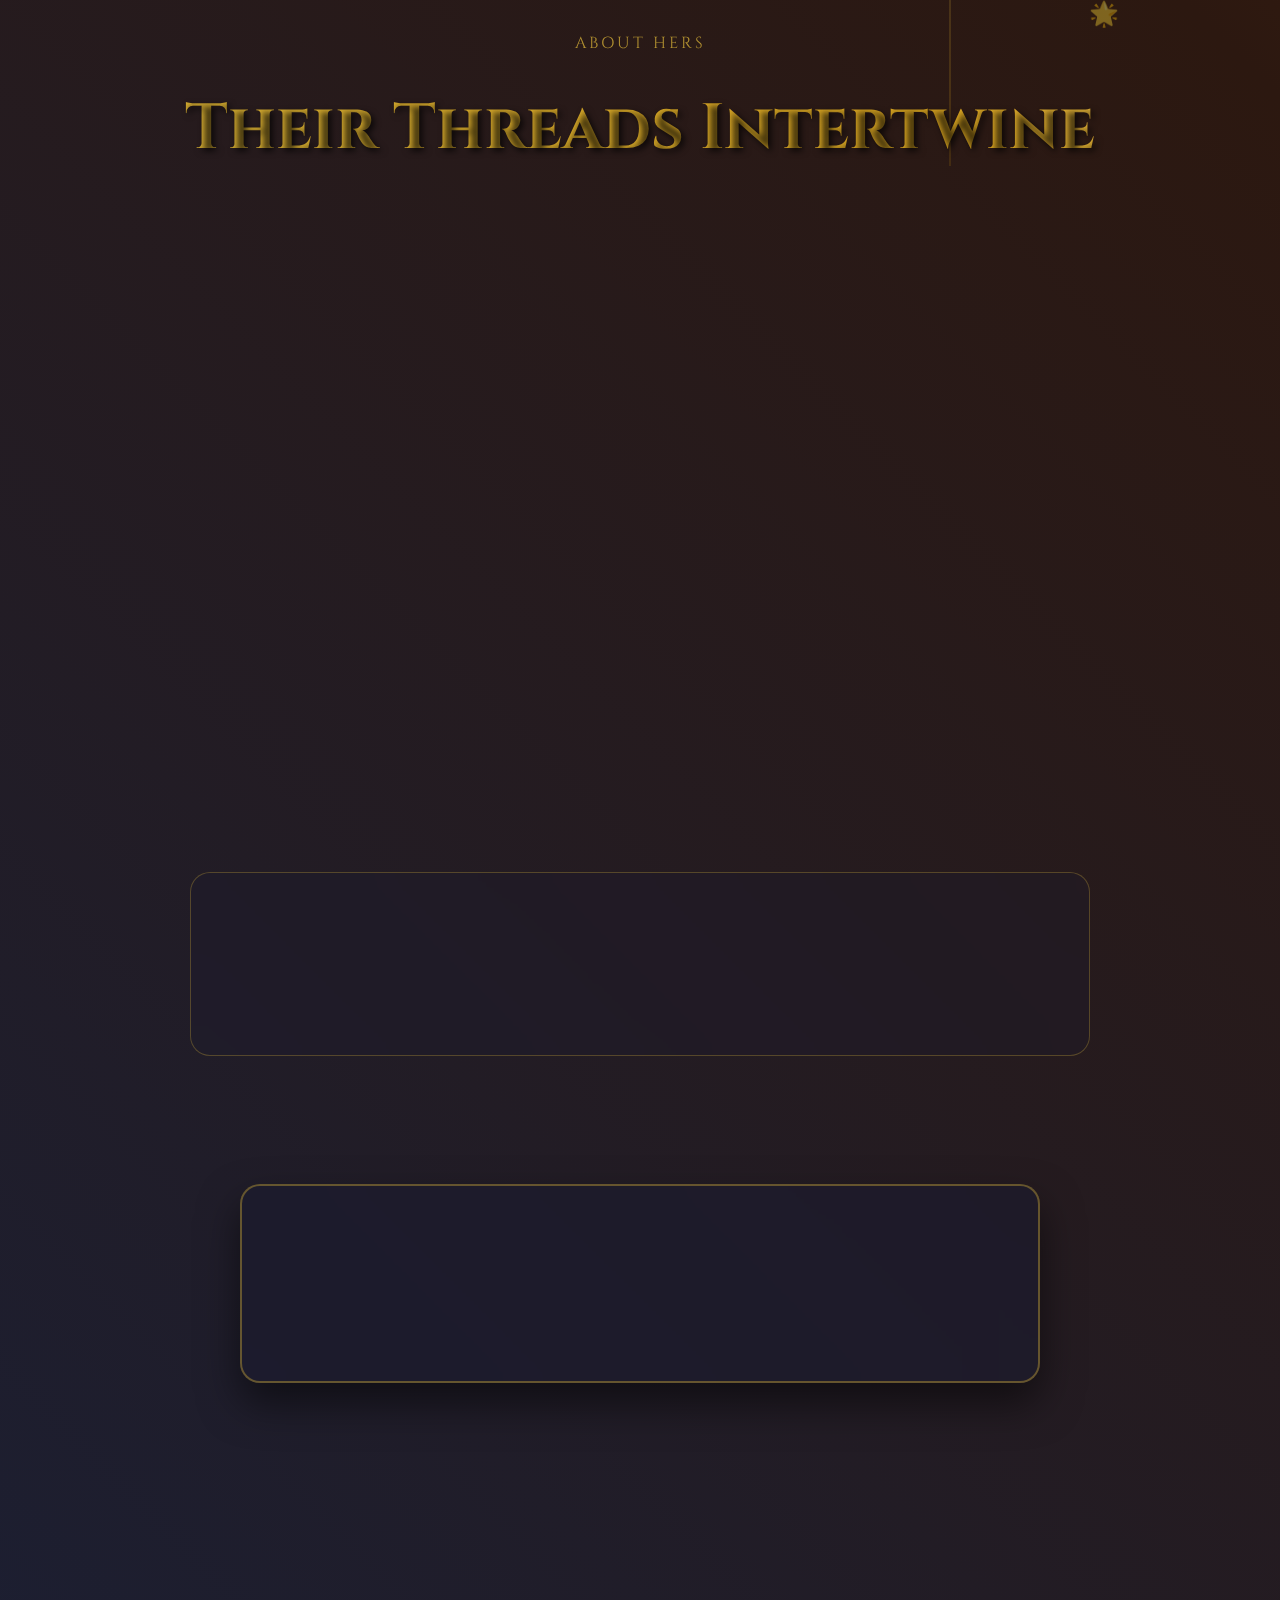
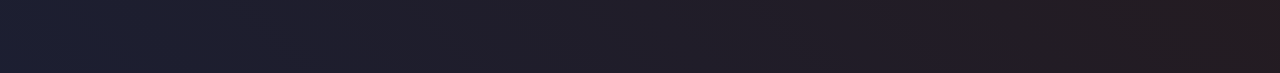
<file: shopping-website/kaira-1.0.0/their-threads-interwine.html>
<!DOCTYPE html>
<html lang="en">
<head>
    <meta charset="UTF-8">
    <meta name="viewport" content="width=device-width, initial-scale=1.0">
    <title>Their Threads Intertwine</title>
    <style>
        @import url('https://fonts.googleapis.com/css2?family=Cinzel:wght@400;600;700&family=Cormorant+Garamond:ital,wght@0,400;0,600;1,400;1,600&family=Amiri:wght@400;700&display=swap');
        
        * {
            margin: 0;
            padding: 0;
            box-sizing: border-box;
        }
        
        body {
            font-family: 'Cormorant Garamond', serif;
            background: linear-gradient(45deg, #1a1a2e, #16213e, #2c1810, #8b4513);
            background-size: 400% 400%;
            animation: gradientShift 15s ease infinite;
            color: #f4e4bc;
            overflow-x: hidden;
            min-height: 100vh;
        }
        
        @keyframes gradientShift {
            0% { background-position: 0% 50%; }
            50% { background-position: 100% 50%; }
            100% { background-position: 0% 50%; }
        }
        
        .page-container {
            position: relative;
            min-height: 100vh;
            display: flex;
            flex-direction: column;
            justify-content: center;
            align-items: center;
            padding: 2rem;
        }
        
        .ethereal-threads {
            position: fixed;
            top: 0;
            left: 0;
            width: 100%;
            height: 100%;
            pointer-events: none;
            z-index: 1;
            opacity: 0.3;
        }
        
        .thread {
            position: absolute;
            width: 2px;
            background: linear-gradient(to bottom, #d4af37, #daa520, #b8860b);
            opacity: 0.6;
            animation: weave 20s linear infinite;
        }
        
        @keyframes weave {
            0% {
                transform: translateX(-100px) rotate(0deg);
                opacity: 0;
            }
            50% {
                opacity: 0.8;
                transform: translateX(50vw) rotate(180deg);
            }
            100% {
                transform: translateX(100vw) rotate(360deg);
                opacity: 0;
            }
        }
        
        .title-section {
            text-align: center;
            margin-bottom: 4rem;
            z-index: 10;
            position: relative;
        }
        
        .final-page-indicator {
            font-family: 'Cinzel', serif;
            font-size: 1rem;
            color: rgba(212, 175, 55, 0.8);
            letter-spacing: 3px;
            margin-bottom: 2rem;
            text-transform: uppercase;
        }
        
        .main-title {
            font-family: 'Cinzel', serif;
            font-size: 4rem;
            font-weight: 700;
            margin-bottom: 2rem;
            text-shadow: 3px 3px 6px rgba(0,0,0,0.7);
            background: linear-gradient(45deg, #d4af37, #daa520, #f4e4bc, #b8860b);
            -webkit-background-clip: text;
            -webkit-text-fill-color: transparent;
            background-clip: text;
            background-size: 300% 300%;
            animation: shimmer 8s ease-in-out infinite;
        }
        
        @keyframes shimmer {
            0%, 100% { background-position: 0% 50%; }
            50% { background-position: 100% 50%; }
        }
        
        .women-container {
            display: flex;
            justify-content: center;
            align-items: flex-end;
            gap: 3rem;
            margin: 4rem 0;
            position: relative;
            z-index: 10;
            min-height: 400px;
        }
        
        .woman-figure {
            position: relative;
            opacity: 0;
            transform: translateY(50px);
            animation: fadeInUp 2s ease-out forwards;
            cursor: pointer;
            transition: transform 0.3s ease;
            display: flex;
            flex-direction: column;
            align-items: center;
        }
        
        .woman-figure:nth-child(2) { animation-delay: 0.5s; }
        .woman-figure:nth-child(3) { animation-delay: 1s; }
        .woman-figure:nth-child(4) { animation-delay: 1.5s; }
        
        .woman-figure:hover {
            transform: translateY(-10px) scale(1.05);
        }
        
        @keyframes fadeInUp {
            to {
                opacity: 1;
                transform: translateY(0);
            }
        }
        
        .woman-image-container {
            position: relative;
            margin-bottom: 1rem;
        }
        
        .wu-zetian .woman-image-container {
            width: 200px;
            height: 300px;
            background: linear-gradient(135deg, #4a0e4e, #6a1b6a, #8b4a8b);
            border-radius: 50% 50% 30% 30%;
            box-shadow: 0 20px 40px rgba(74, 14, 78, 0.5);
            overflow: hidden;
        }
        
        .wu-zetian img {
            width: 100%;
            height: 100%;
            object-fit: cover;
            border-radius: 50% 50% 30% 30%;
        }
        
        .wu-zetian .woman-image-container::before {
            content: '👑';
            position: absolute;
            top: -20px;
            left: 50%;
            transform: translateX(-50%);
            font-size: 2rem;
            text-shadow: 0 0 20px #d4af37;
            z-index: 10;
        }
        
        .fatima .woman-image-container {
            width: 200px;
            height: 300px;
            background: linear-gradient(135deg, #2c1810, #8b4513, #654321);
            border-radius: 50% 50% 20% 20%;
            box-shadow: 0 20px 40px rgba(44, 24, 16, 0.5);
            overflow: hidden;
        }
        
        .fatima img {
            width: 100%;
            height: 100%;
            object-fit: cover;
            border-radius: 50% 50% 20% 20%;
        }
        
        .fatima .woman-image-container::before {
            content: '📚';
            position: absolute;
            top: -20px;
            left: 50%;
            transform: translateX(-50%);
            font-size: 2rem;
            text-shadow: 0 0 20px #d4af37;
            z-index: 10;
        }
        
        .isabella .woman-image-container {
            width: 200px;
            height: 300px;
            background: linear-gradient(135deg, #8b4513, #daa520, #b8860b);
            border-radius: 50% 50% 25% 25%;
            box-shadow: 0 20px 40px rgba(139, 69, 19, 0.5);
            overflow: hidden;
        }
        
        .isabella img {
            width: 100%;
            height: 100%;
            object-fit: cover;
            border-radius: 50% 50% 25% 25%;
        }
        
        .isabella .woman-image-container::before {
            content: '🎨';
            position: absolute;
            top: -20px;
            left: 50%;
            transform: translateX(-50%);
            font-size: 2rem;
            text-shadow: 0 0 20px #d4af37;
            z-index: 10;
        }
        
        .woman-name {
            font-family: 'Cinzel', serif;
            font-size: 1.1rem;
            color: #d4af37;
            text-shadow: 2px 2px 4px rgba(0,0,0,0.7);
            margin-bottom: 1rem;
            text-align: center;
        }
        
        .fatima .woman-name {
            font-family: 'Amiri', serif;
        }
        
        .about-me-btn {
            padding: 0.8rem 1.5rem;
            font-family: 'Cinzel', serif;
            font-size: 0.9rem;
            font-weight: 600;
            border: 2px solid #d4af37;
            background: rgba(212, 175, 55, 0.1);
            color: #d4af37;
            border-radius: 30px;
            cursor: pointer;
            transition: all 0.3s ease;
            text-decoration: none;
            display: inline-block;
            backdrop-filter: blur(10px);
            box-shadow: 0 5px 15px rgba(0,0,0,0.3);
        }
        
        .about-me-btn:hover {
            background: #d4af37;
            color: #1a1a2e;
            transform: translateY(-3px);
            box-shadow: 0 10px 25px rgba(212, 175, 55, 0.4);
        }
        
        .connecting-threads {
            position: absolute;
            top: 50%;
            left: 0;
            right: 0;
            height: 2px;
            background: linear-gradient(to right, transparent, #d4af37, #daa520, #d4af37, transparent);
            opacity: 0;
            animation: threadConnect 3s ease-out 2s forwards;
        }
        
        @keyframes threadConnect {
            0% {
                opacity: 0;
                transform: scaleX(0);
            }
            100% {
                opacity: 0.8;
                transform: scaleX(1);
            }
        }
        
        .narrative-text {
            max-width: 900px;
            text-align: center;
            margin: 4rem auto;
            padding: 2rem;
            background: rgba(26, 26, 46, 0.3);
            border-radius: 20px;
            backdrop-filter: blur(15px);
            border: 1px solid rgba(212, 175, 55, 0.3);
            position: relative;
            z-index: 10;
        }
        
        .narrative-text p {
            font-size: 1.5rem;
            line-height: 1.8;
            color: #f4e4bc;
            font-style: italic;
            margin-bottom: 2rem;
            opacity: 0;
            transform: translateY(20px);
            animation: fadeInUp 1.5s ease-out 3s forwards;
        }
        
        .quote-overlay {
            margin: 4rem auto;
            max-width: 800px;
            text-align: center;
            position: relative;
            z-index: 10;
            background: rgba(26, 26, 46, 0.6);
            padding: 3rem 2rem;
            border-radius: 20px;
            backdrop-filter: blur(15px);
            border: 2px solid rgba(212, 175, 55, 0.4);
            box-shadow: 0 20px 40px rgba(0,0,0,0.5);
        }
        
        .quote-text {
            font-family: 'Cinzel', serif;
            font-size: 2.2rem;
            font-weight: 600;
            font-style: italic;
            color: #d4af37;
            text-shadow: 3px 3px 6px rgba(0,0,0,0.7);
            line-height: 1.4;
            opacity: 0;
            transform: scale(0.8);
            animation: quoteReveal 2s ease-out 4s forwards;
            position: relative;
        }
        
        @keyframes quoteReveal {
            0% {
                opacity: 0;
                transform: scale(0.8);
            }
            100% {
                opacity: 1;
                transform: scale(1);
            }
        }
        
        .quote-text::before {
            content: '"';
            font-size: 4rem;
            color: rgba(212, 175, 55, 0.6);
            position: absolute;
            top: -20px;
            left: -30px;
            font-family: 'Cinzel', serif;
        }
        
        .quote-text::after {
            content: '"';
            font-size: 4rem;
            color: rgba(212, 175, 55, 0.6);
            position: absolute;
            bottom: -40px;
            right: -30px;
            font-family: 'Cinzel', serif;
        }
        
        .action-buttons {
            display: flex;
            justify-content: center;
            gap: 2rem;
            margin: 4rem auto;
            opacity: 0;
            animation: fadeInUp 1.5s ease-out 5s forwards;
        }
        
        .btn {
            padding: 1.2rem 2.5rem;
            font-family: 'Cinzel', serif;
            font-size: 1.1rem;
            font-weight: 600;
            border: 2px solid #d4af37;
            background: rgba(212, 175, 55, 0.1);
            color: #d4af37;
            border-radius: 50px;
            cursor: pointer;
            transition: all 0.3s ease;
            text-decoration: none;
            display: inline-block;
            backdrop-filter: blur(10px);
            box-shadow: 0 8px 25px rgba(0,0,0,0.3);
        }
        
        .btn:hover {
            background: #d4af37;
            color: #1a1a2e;
            transform: translateY(-5px);
            box-shadow: 0 15px 35px rgba(212, 175, 55, 0.4);
        }
        
        .btn-primary {
            background: rgba(212, 175, 55, 0.2);
        }
        
        .floating-symbols {
            position: fixed;
            top: 0;
            left: 0;
            width: 100%;
            height: 100%;
            pointer-events: none;
            z-index: 2;
        }
        
        .symbol {
            position: absolute;
            font-size: 1.5rem;
            opacity: 0.4;
            animation: floatSymbol 15s linear infinite;
        }
        
        @keyframes floatSymbol {
            0% {
                transform: translateY(100vh) rotate(0deg);
                opacity: 0;
            }
            10% {
                opacity: 0.4;
            }
            90% {
                opacity: 0.4;
            }
            100% {
                transform: translateY(-100px) rotate(360deg);
                opacity: 0;
            }
        }
        
        @media (max-width: 768px) {
            .main-title {
                font-size: 2.5rem;
            }
            
            .women-container {
                flex-direction: column;
                gap: 2rem;
                align-items: center;
            }
            
            .wu-zetian .woman-image-container, 
            .fatima .woman-image-container, 
            .isabella .woman-image-container {
                width: 150px;
                height: 225px;
            }
            
            .wu-zetian img, .fatima img, .isabella img {
                width: 100%;
                height: 100%;
                object-fit: cover;
            }
            
            .narrative-text p {
                font-size: 1.2rem;
            }
            
            .quote-text {
                font-size: 1.6rem;
            }
            
            .quote-text::before,
            .quote-text::after {
                font-size: 3rem;
            }
            
            .quote-text::before {
                top: -15px;
                left: -20px;
            }
            
            .quote-text::after {
                bottom: -30px;
                right: -20px;
            }
            
            .action-buttons {
                flex-direction: column;
                align-items: center;
                gap: 1rem;
            }
        }
    </style>
</head>
<body>
    <div class="page-container">
        <div class="ethereal-threads" id="threads"></div>
        <div class="floating-symbols" id="symbols"></div>
        
        <div class="title-section">
            <div class="final-page-indicator">About Hers</div>
            <h1 class="main-title">Their Threads Intertwine</h1>
        </div>
        
        <div class="women-container">
            <div class="connecting-threads"></div>
            <div class="woman-figure wu-zetian">
                <div class="woman-image-container">
                    <img src="../images/wuzetian.png" alt="Wu Zetian">
                </div>
                <div class="woman-name">Wu Zetian</div>
                <a href="wuzetian.html" class="about-me-btn" onclick="navigateToNext('wu-zetian')">About Me</a>
            </div>
            <div class="woman-figure fatima">
                <div class="woman-image-container">
                    <img src="../images/fatima.png" alt="Fatima al-Fihri">
                </div>
                <div class="woman-name">Fatima al-Fihri</div>
                <a href="fatima.html" class="about-me-btn" onclick="navigateToNext('fatima')">About Me</a>
            </div>
            <div class="woman-figure isabella">
                <div class="woman-image-container">
                    <img src="../images/isabella.png" alt="Isabella d'Este">
                </div>
                <div class="woman-name">Isabella d'Este</div>
                <a href="isabella.html" class="about-me-btn" onclick="navigateToNext('isabella')">About Me</a>
            </div>
        </div>
        
        <div class="narrative-text">
            <p>They were never meant to meet. Yet in breaking the rules of time, they found each other. And in doing so… they rewrote the future for us all.</p>
        </div>
        
        <div class="quote-overlay">
            <div class="quote-text">We are stitched not into history… but into defiance.</div>
        </div>
        
        <div class="action-buttons">
            <a href="#" class="btn btn-primary" onclick="showMoral()">Read the Moral</a>
            <a href="newspaper.html" class="btn" onclick="shareThreads()">Next</a>
        </div>
    </div>
    
    <script>
        // Create floating threads
        function createThread() {
            const thread = document.createElement('div');
            thread.className = 'thread';
            thread.style.left = Math.random() * 100 + 'vw';
            thread.style.height = Math.random() * 200 + 100 + 'px';
            thread.style.animationDelay = Math.random() * 20 + 's';
            thread.style.animationDuration = (Math.random() * 10 + 15) + 's';
            
            document.getElementById('threads').appendChild(thread);
            
            setTimeout(() => {
                thread.remove();
            }, 25000);
        }
        
        // Create floating symbols
        function createSymbol() {
            const symbols = ['👑', '📚', '🎨', '✨', '🌟', '💫', '🔮', '⭐'];
            const symbol = document.createElement('div');
            symbol.className = 'symbol';
            symbol.textContent = symbols[Math.floor(Math.random() * symbols.length)];
            symbol.style.left = Math.random() * 100 + 'vw';
            symbol.style.animationDelay = Math.random() * 15 + 's';
            symbol.style.animationDuration = (Math.random() * 5 + 12) + 's';
            
            document.getElementById('symbols').appendChild(symbol);
            
            setTimeout(() => {
                symbol.remove();
            }, 18000);
        }
        
        // Initialize effects
        setInterval(createThread, 3000);
        setInterval(createSymbol, 4000);
        
        // Initial threads and symbols
        for (let i = 0; i < 8; i++) {
            setTimeout(createThread, i * 1000);
            setTimeout(createSymbol, i * 1500);
        }
        
        // Button interactions
        function showMoral() {
            alert("The Moral:\n\nHistory belongs not to those who merely witnessed it, but to those who dared to reshape it. Wu Zetian, Fatima al-Fihri, and Isabella d'Este remind us that true power lies not in following the rules, but in rewriting them entirely.\n\nTheir threads of defiance weave through time, creating a tapestry that says: the future belongs to those brave enough to claim it.");
        }
        
        function shareThreads() {
            if (navigator.share) {
                navigator.share({
                    title: 'Their Threads Intertwine',
                    text: 'Discover the extraordinary stories of Wu Zetian, Fatima al-Fihri, and Isabella d\'Este - three women who rewrote history through defiance.',
                    url: window.location.href
                });
            } else {
                // Fallback for browsers without Web Share API
                const text = 'Their Threads Intertwine: The extraordinary stories of Wu Zetian, Fatima al-Fihri, and Isabella d\'Este - three women who rewrote history through defiance. ' + window.location.href;
                navigator.clipboard.writeText(text).then(() => {
                    alert('Link copied to clipboard!');
                });
            }
        }
        
        // Navigate to individual pages
        function navigateToNext(character) {
            // You can customize these URLs based on your file structure
            const pages = {
                'wu-zetian': 'wuzetian.html',
                'fatima': 'fatima-al-fihri.html',
                'isabella': 'isabella-d-este.html'
            };
            
            if (pages[character]) {
                window.location.href = pages[character];
            } else {
                alert(`Navigate to ${character} page - please update the URL in the navigateToNext function`);
            }
        }
        
        // Add subtle interaction effects
        const figures = document.querySelectorAll('.woman-figure');
        figures.forEach((figure, index) => {
            const imageContainer = figure.querySelector('.woman-image-container');
            
            figure.addEventListener('mouseenter', () => {
                if (imageContainer) {
                    imageContainer.style.filter = 'brightness(1.2) saturate(1.3)';
                }
            });
            
            figure.addEventListener('mouseleave', () => {
                if (imageContainer) {
                    imageContainer.style.filter = 'brightness(1) saturate(1)';
                }
            });
        });
    </script>
</body>
</html>
</file>
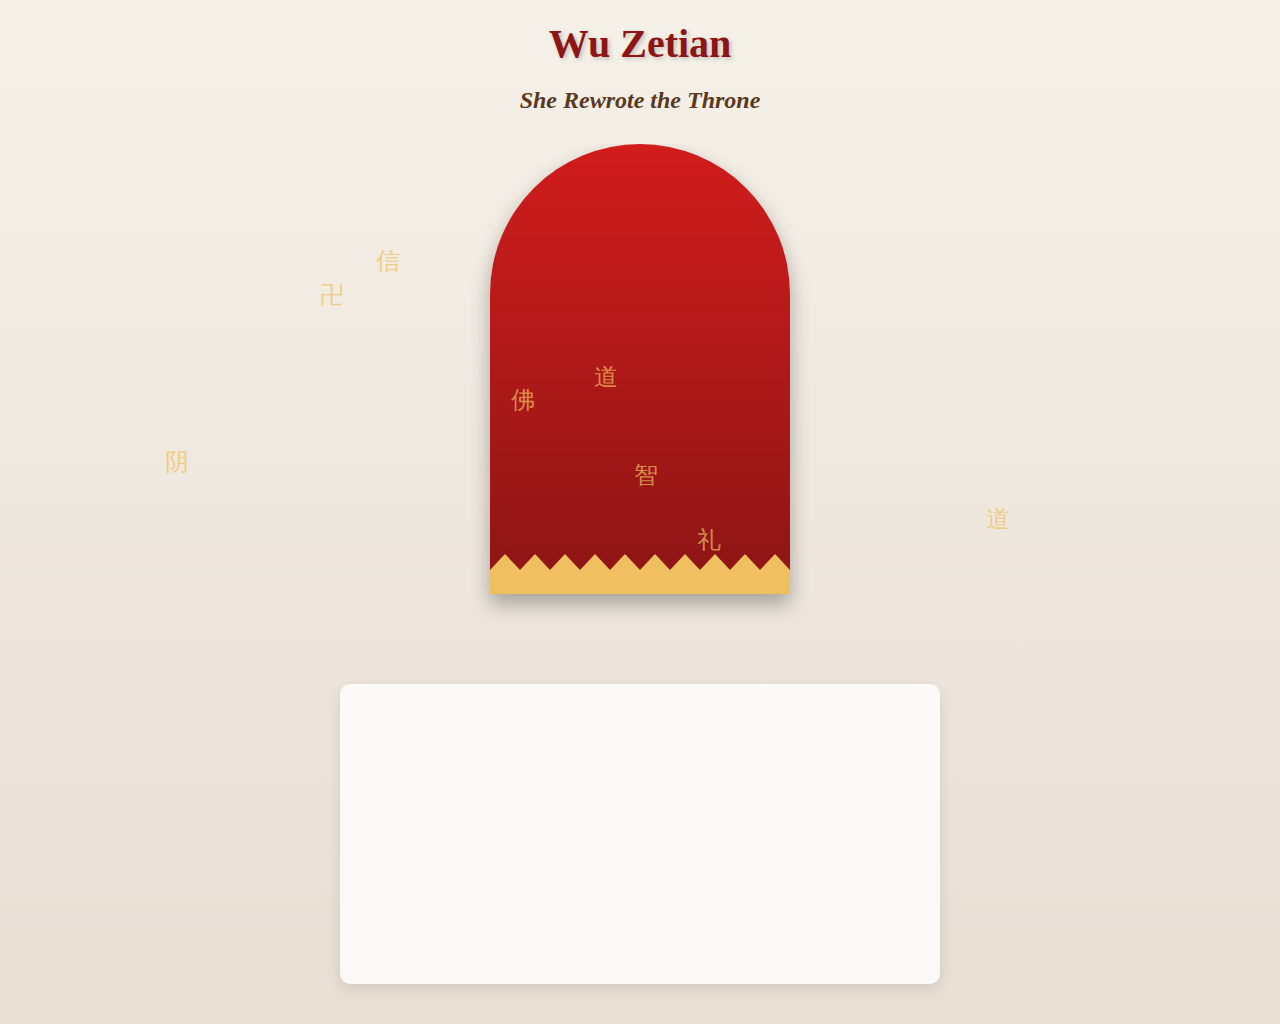
<file: shopping-website/kaira-1.0.0/wuzetian.html>
<!DOCTYPE html>
<html lang="en">
<head>
    <meta charset="UTF-8">
    <meta name="viewport" content="width=device-width, initial-scale=1.0">
    <title>Wu Zetian - She Rewrote the Throne</title>
    <style>
        * {
            margin: 0;
            padding: 0;
            box-sizing: border-box;
        }
        body {
            font-family: 'Noto Serif', serif;
            background-color: #f5f0e8;
            color: #333;
            overflow-x: hidden;
        }
        .page-container {
            position: relative;
            width: 100%;
            min-height: 100vh;
            overflow: hidden;
            background: linear-gradient(to bottom, #f5f0e8, #e8dfd5);
        }
        .page-title {
            text-align: center;
            padding: 20px;
            color: #8c1515;
            font-size: 2.5rem;
            font-weight: bold;
            text-shadow: 2px 2px 4px rgba(0, 0, 0, 0.2);
        }
        .subtitle {
            text-align: center;
            font-size: 1.5rem;
            font-style: italic;
            margin-bottom: 30px;
            color: #5a3921;
        }
        .robe-container {
            position: relative;
            width: 100%;
            height: 500px;
            display: flex;
            justify-content: center;
            overflow: hidden;
        }
        .robe {
            position: relative;
            width: 300px;
            height: 450px;
            background: linear-gradient(to bottom, #d11c1c, #8c1515);
            box-shadow: 0 10px 20px rgba(0, 0, 0, 0.3);
            border-radius: 150px 150px 0 0;
            overflow: hidden;
            transition: transform 0.5s ease;
            cursor: pointer;
        }
        .robe:hover {
            transform: scale(1.05);
        }
        .robe-edge {
            position: absolute;
            bottom: 0;
            left: 0;
            width: 100%;
            height: 40px;
            background: #f0c060;
            clip-path: polygon(0 40%, 5% 0, 10% 40%, 15% 0, 20% 40%, 25% 0, 30% 40%, 35% 0, 40% 40%, 45% 0, 50% 40%, 55% 0, 60% 40%, 65% 0, 70% 40%, 75% 0, 80% 40%, 85% 0, 90% 40%, 95% 0, 100% 40%, 100% 100%, 0 100%);
        }
        .symbol {
            position: absolute;
            color: rgba(240, 192, 96, 0.7);
            font-size: 1.5rem;
            animation: float 8s infinite ease-in-out;
            opacity: 0;
            transition: opacity 0.5s ease;
        }
        @keyframes float {
            0%, 100% {
                transform: translateY(0) rotate(0deg);
            }
            50% {
                transform: translateY(-20px) rotate(10deg);
            }
        }
        .monologue-container {
            position: relative;
            max-width: 600px;
            margin: 40px auto;
            padding: 20px;
            background: rgba(255, 255, 255, 0.8);
            border-radius: 10px;
            box-shadow: 0 5px 15px rgba(0, 0, 0, 0.1);
            height: 300px;
            overflow: hidden;
        }
        .monologue {
            position: absolute;
            width: 100%;
            padding: 20px;
            text-align: center;
            font-size: 1.2rem;
            line-height: 1.8;
            transform: translateY(100%);
            opacity: 0;
            animation: scroll-text 20s linear infinite;
        }
        @keyframes scroll-text {
            0% {
                transform: translateY(100%);
                opacity: 0;
            }
            5% {
                transform: translateY(50%);
                opacity: 1;
            }
            45% {
                transform: translateY(-50%);
                opacity: 1;
            }
            50% {
                transform: translateY(-100%);
                opacity: 0;
            }
            100% {
                transform: translateY(-100%);
                opacity: 0;
            }
        }
        .hidden-symbols {
            position: absolute;
            top: 0;
            left: 0;
            width: 100%;
            height: 100%;
            display: flex;
            flex-wrap: wrap;
            justify-content: center;
            align-items: center;
            opacity: 0;
            transition: opacity 0.5s ease;
            z-index: 2;
        }
        .hidden-symbol {
            width: 50px;
            height: 50px;
            margin: 10px;
            background: #f0c060;
            border-radius: 50%;
            display: flex;
            justify-content: center;
            align-items: center;
            font-size: 1.5rem;
            color: #8c1515;
            cursor: pointer;
            box-shadow: 0 4px 8px rgba(0, 0, 0, 0.3);
            transition: transform 0.3s ease;
        }
        .hidden-symbol:hover {
            transform: scale(1.2);
        }
        .popup {
            position: fixed;
            top: 50%;
            left: 50%;
            transform: translate(-50%, -50%) scale(0);
            width: 80%;
            max-width: 500px;
            background: #fff;
            padding: 30px;
            border-radius: 10px;
            box-shadow: 0 10px 30px rgba(0, 0, 0, 0.3);
            z-index: 100;
            opacity: 0;
            transition: all 0.3s ease;
        }
        .popup.active {
            transform: translate(-50%, -50%) scale(1);
            opacity: 1;
        }
        .popup-header {
            display: flex;
            justify-content: space-between;
            align-items: center;
            margin-bottom: 20px;
            border-bottom: 2px solid #8c1515;
            padding-bottom: 10px;
        }
        .popup-title {
            font-size: 1.5rem;
            color: #8c1515;
        }
        .close-btn {
            cursor: pointer;
            font-size: 1.5rem;
            color: #8c1515;
        }
        .popup-content {
            font-size: 1.1rem;
            line-height: 1.6;
        }
        .overlay {
            position: fixed;
            top: 0;
            left: 0;
            width: 100%;
            height: 100%;
            background: rgba(0, 0, 0, 0.7);
            opacity: 0;
            pointer-events: none;
            transition: opacity 0.3s ease;
            z-index: 99;
        }
        .overlay.active {
            opacity: 1;
            pointer-events: all;
        }
        .back-btn {
            position: absolute;
            bottom: 20px;
            left: 50%;
            transform: translateX(-50%);
            padding: 10px 20px;
            background: #8c1515;
            color: #fff;
            border: none;
            border-radius: 5px;
            cursor: pointer;
            font-size: 1rem;
            opacity: 0;
            transition: opacity 0.3s ease;
        }
        .back-btn.visible {
            opacity: 1;
        }
    </style>
</head>
<body>
    <div class="page-container">
        <h1 class="page-title">Wu Zetian</h1>
        <h2 class="subtitle">She Rewrote the Throne</h2>
        
        <div class="robe-container">
            <div class="robe" id="robe">
                <div class="robe-edge"></div>
                <div class="hidden-symbols" id="hiddenSymbols">
                    <div class="hidden-symbol" data-symbol="power">权</div>
                    <div class="hidden-symbol" data-symbol="reform">改</div>
                    <div class="hidden-symbol" data-symbol="justice">正</div>
                    <div class="hidden-symbol" data-symbol="wisdom">智</div>
                    <div class="hidden-symbol" data-symbol="female">女</div>
                </div>
            </div>
        </div>
        
        <div class="monologue-container">
            <div class="monologue">
                "I did not steal the throne.<br>
                I claimed what others feared to touch.<br>
                <br>
                When men whispered of weakness,<br>
                I built temples that touched the sky.<br>
                <br>
                When scholars spoke of tradition,<br>
                I wrote new characters with my own hand.<br>
                <br>
                They said a woman could not rule—<br>
                So I became not just a ruler, but an Emperor.<br>
                <br>
                From concubine to Empress to Emperor,<br>
                I carried the weight of centuries on my shoulders.<br>
                <br>
                My robes may be red,<br>
                But my legacy is written in gold."
            </div>
        </div>
        
        <button class="back-btn" id="backBtn">Return to Robe</button>
        
        <div class="popup" id="popup">
            <div class="popup-header">
                <h3 class="popup-title" id="popupTitle">Breaking Confucian Gender Roles</h3>
                <span class="close-btn" id="closeBtn">&times;</span>
            </div>
            <div class="popup-content" id="popupContent">
                <!-- Content will be inserted here based on the symbol clicked -->
            </div>
        </div>
        
        <div class="overlay" id="overlay"></div>
    </div>
    
    <script>
        document.addEventListener('DOMContentLoaded', function() {
            const robe = document.getElementById('robe');
            const hiddenSymbols = document.getElementById('hiddenSymbols');
            const symbols = document.querySelectorAll('.hidden-symbol');
            const popup = document.getElementById('popup');
            const overlay = document.getElementById('overlay');
            const closeBtn = document.getElementById('closeBtn');
            const popupTitle = document.getElementById('popupTitle');
            const popupContent = document.getElementById('popupContent');
            const backBtn = document.getElementById('backBtn');
            
            // Create floating symbols
            const symbolChars = ['卍', '道', '佛', '太', '阴', '阳', '德', '礼', '仁', '义', '智', '信'];
            const robeContainer = document.querySelector('.robe-container');
            
            for (let i = 0; i < 20; i++) {
                const symbol = document.createElement('div');
                symbol.className = 'symbol';
                symbol.textContent = symbolChars[Math.floor(Math.random() * symbolChars.length)];
                
                // Random positioning
                symbol.style.left = `${Math.random() * 80 + 10}%`;
                symbol.style.top = `${Math.random() * 80 + 10}%`;
                
                // Random animation delay
                symbol.style.animationDelay = `${Math.random() * 8}s`;
                
                robeContainer.appendChild(symbol);
                
                // Fade in after a delay
                setTimeout(() => {
                    symbol.style.opacity = '1';
                }, 100 * i);
            }
            
            // Show hidden symbols when robe is clicked
            let robeClicked = false;
            robe.addEventListener('click', function() {
                if (!robeClicked) {
                    hiddenSymbols.style.opacity = '1';
                    backBtn.classList.add('visible');
                    robeClicked = true;
                }
            });
            
            // Show popup when a symbol is clicked
            symbols.forEach(symbol => {
                symbol.addEventListener('click', function() {
                    const symbolType = this.getAttribute('data-symbol');
                    showPopup(symbolType);
                });
            });
            
            // Close popup when close button or overlay is clicked
            closeBtn.addEventListener('click', closePopup);
            overlay.addEventListener('click', closePopup);
            
            // Return to robe view
            backBtn.addEventListener('click', function() {
                hiddenSymbols.style.opacity = '0';
                backBtn.classList.remove('visible');
                robeClicked = false;
            });
            
            // Function to show popup with content based on symbol clicked
            function showPopup(symbolType) {
                let title, content;
                
                switch(symbolType) {
                    case 'power':
                        title = 'The Power of Wu Zetian';
                        content = 'Wu Zetian seized power in a world dominated by men. She rose from a concubine to become the only female emperor in Chinese history. Her reign lasted from 690 to 705 CE, establishing the Zhou Dynasty that interrupted the Tang Dynasty. Through political cunning, strategic alliances, and sometimes ruthless methods, she maintained her authority in a system designed to exclude women from power.';
                        break;
                    case 'reform':
                        title = 'Reforms That Changed China';
                        content = 'Wu Zetian implemented sweeping reforms that transformed China. She created a fair imperial examination system that allowed talented commoners to rise through government ranks based on merit rather than family connections. She reduced taxation on farmers, improved agricultural productivity, strengthened the military, and expanded China\'s territories. Many of her innovations remained long after her rule ended.';
                        break;
                    case 'justice':
                        title = 'Justice and Cruelty';
                        content = 'Wu Zetian\'s reign was marked by both justice and cruelty. She harshly punished corruption among officials and established the "winged wolves" - officials who received anonymous complaints about government corruption. While she brought justice to commoners, she was also known for her harsh treatment of opponents, including forced suicides, executions, and exile for those who challenged her authority.';
                        break;
                    case 'wisdom':
                        title = 'Cultural Patron and Scholar';
                        content = 'Despite lacking formal education, Wu Zetian was a patron of arts, literature, and Buddhism. She commissioned scholars to create new Chinese characters, supported the massive stone carvings at Longmen Grottoes, and commissioned the building of the Giant Wild Goose Pagoda. She gathered intellectuals at her court and engaged in philosophical debates, proving her intellectual capabilities despite conventional beliefs about women\'s intellectual inferiority.';
                        break;
                    case 'female':
                        title = 'Breaking Confucian Gender Roles';
                        content = 'Wu Zetian directly challenged the Confucian belief that women should remain subordinate to men. She transformed from a concubine in the imperial harem to the Dragon Throne itself, adopting masculine titles and creating rituals that placed her in the traditionally male role of connecting heaven and earth. She promoted Buddhism, which offered more equality for women, over Confucianism. She also elevated the status of her female relatives and appointed women to government positions, creating unprecedented opportunities for women in Chinese society.';
                        break;
                }
                
                popupTitle.textContent = title;
                popupContent.textContent = content;
                
                popup.classList.add('active');
                overlay.classList.add('active');
            }
            
            // Function to close popup
            function closePopup() {
                popup.classList.remove('active');
                overlay.classList.remove('active');
            }
        });
    </script>
</body>
</html>
</file>
<file: shopping-website/kaira-1.0.0/css/vendor.css>
/*
- Jarallax
- Chocolat
*/

/*--------------------------------------------------------------
/** Jarallax
--------------------------------------------------------------*/
.jarallax {
  position: relative;
  z-index: 0;
  min-height: 420px;
}

.jarallax>.jarallax-img {
  position: absolute;
  object-fit: cover;
  top: 0;
  left: 0;
  width: 100%;
  height: 100%;
  z-index: -1;
}

.jarallax-keep-img {
  position: relative;
  z-index: 0;
}

.jarallax-keep-img>.jarallax-img {
  position: relative;
  display: block;
  max-width: 100%;
  height: auto;
  z-index: -100;
}


/*--------------------------------------------------------------
/** Colorbox Lightbox
--------------------------------------------------------------*/
/*
    Colorbox Core Style:
    The following CSS is consistent between example themes and should not be altered.
*/
#colorbox, #cboxOverlay, #cboxWrapper{position:absolute; top:0; left:0; z-index:9999; overflow:hidden; -webkit-transform: translate3d(0,0,0);}
#cboxWrapper {max-width:none;}
#cboxOverlay{position:fixed; width:100%; height:100%;}
#cboxMiddleLeft, #cboxBottomLeft{clear:left;}
#cboxContent{position:relative;}
#cboxLoadedContent{overflow:auto; -webkit-overflow-scrolling: touch;}
#cboxTitle{margin:0;}
#cboxLoadingOverlay, #cboxLoadingGraphic{position:absolute; top:0; left:0; width:100%; height:100%;}
#cboxPrevious, #cboxNext, #cboxClose, #cboxSlideshow{cursor:pointer;}
.cboxPhoto{float:left; margin:auto; border:0; display:block; max-width:none; -ms-interpolation-mode:bicubic;}
.cboxIframe{width:100%; height:100%; display:block; border:0; padding:0; margin:0;}
#colorbox, #cboxContent, #cboxLoadedContent{box-sizing:content-box; -moz-box-sizing:content-box; -webkit-box-sizing:content-box;}

/* 
    User Style:
    Change the following styles to modify the appearance of Colorbox.  They are
    ordered & tabbed in a way that represents the nesting of the generated HTML.
*/
#cboxOverlay{background:#000;}
#colorbox{outline:0;}
#cboxContent{margin-top:20px;background:#000;}
.cboxIframe{background:#fff;}
#cboxError{padding:50px; border:1px solid #ccc;}
#cboxLoadedContent{border:5px solid #000; background:#fff;}
#cboxTitle{position:absolute; top:-20px; left:0; color:#ccc;}
#cboxCurrent{position:absolute; top:-20px; right:0px; color:#ccc;}
#cboxLoadingGraphic{background:url(../images/colorbox/loading.gif) no-repeat center center;}

/* these elements are buttons, and may need to have additional styles reset to avoid unwanted base styles */
#cboxPrevious, #cboxNext, #cboxSlideshow, #cboxClose {border:0; padding:0; margin:0; overflow:visible; width:auto; background:none; }

/* avoid outlines on :active (mouseclick), but preserve outlines on :focus (tabbed navigating) */
#cboxPrevious:active, #cboxNext:active, #cboxSlideshow:active, #cboxClose:active {outline:0;}

#cboxSlideshow{position:absolute; top:-20px; right:90px; color:#fff;}
#cboxPrevious{position:absolute; top:50%; left:5px; margin-top:-32px; background:url(../images/colorbox/controls.png) no-repeat top left; width:28px; height:65px; text-indent:-9999px;}
#cboxPrevious:hover{background-position:bottom left;}
#cboxNext{position:absolute; top:50%; right:5px; margin-top:-32px; background:url(../images/colorbox/controls.png) no-repeat top right; width:28px; height:65px; text-indent:-9999px;}
#cboxNext:hover{background-position:bottom right;}
#cboxClose{position:absolute; top:5px; right:5px; display:block; background:url(../images/colorbox/controls.png) no-repeat top center; width:38px; height:19px; text-indent:-9999px;}
#cboxClose:hover{background-position:bottom center;}


/* AOS  */

[data-aos][data-aos][data-aos-duration="50"],body[data-aos-duration="50"] [data-aos]{transition-duration:50ms}[data-aos][data-aos][data-aos-delay="50"],body[data-aos-delay="50"] [data-aos]{transition-delay:0}[data-aos][data-aos][data-aos-delay="50"].aos-animate,body[data-aos-delay="50"] [data-aos].aos-animate{transition-delay:50ms}[data-aos][data-aos][data-aos-duration="100"],body[data-aos-duration="100"] [data-aos]{transition-duration:.1s}[data-aos][data-aos][data-aos-delay="100"],body[data-aos-delay="100"] [data-aos]{transition-delay:0}[data-aos][data-aos][data-aos-delay="100"].aos-animate,body[data-aos-delay="100"] [data-aos].aos-animate{transition-delay:.1s}[data-aos][data-aos][data-aos-duration="150"],body[data-aos-duration="150"] [data-aos]{transition-duration:.15s}[data-aos][data-aos][data-aos-delay="150"],body[data-aos-delay="150"] [data-aos]{transition-delay:0}[data-aos][data-aos][data-aos-delay="150"].aos-animate,body[data-aos-delay="150"] [data-aos].aos-animate{transition-delay:.15s}[data-aos][data-aos][data-aos-duration="200"],body[data-aos-duration="200"] [data-aos]{transition-duration:.2s}[data-aos][data-aos][data-aos-delay="200"],body[data-aos-delay="200"] [data-aos]{transition-delay:0}[data-aos][data-aos][data-aos-delay="200"].aos-animate,body[data-aos-delay="200"] [data-aos].aos-animate{transition-delay:.2s}[data-aos][data-aos][data-aos-duration="250"],body[data-aos-duration="250"] [data-aos]{transition-duration:.25s}[data-aos][data-aos][data-aos-delay="250"],body[data-aos-delay="250"] [data-aos]{transition-delay:0}[data-aos][data-aos][data-aos-delay="250"].aos-animate,body[data-aos-delay="250"] [data-aos].aos-animate{transition-delay:.25s}[data-aos][data-aos][data-aos-duration="300"],body[data-aos-duration="300"] [data-aos]{transition-duration:.3s}[data-aos][data-aos][data-aos-delay="300"],body[data-aos-delay="300"] [data-aos]{transition-delay:0}[data-aos][data-aos][data-aos-delay="300"].aos-animate,body[data-aos-delay="300"] [data-aos].aos-animate{transition-delay:.3s}[data-aos][data-aos][data-aos-duration="350"],body[data-aos-duration="350"] [data-aos]{transition-duration:.35s}[data-aos][data-aos][data-aos-delay="350"],body[data-aos-delay="350"] [data-aos]{transition-delay:0}[data-aos][data-aos][data-aos-delay="350"].aos-animate,body[data-aos-delay="350"] [data-aos].aos-animate{transition-delay:.35s}[data-aos][data-aos][data-aos-duration="400"],body[data-aos-duration="400"] [data-aos]{transition-duration:.4s}[data-aos][data-aos][data-aos-delay="400"],body[data-aos-delay="400"] [data-aos]{transition-delay:0}[data-aos][data-aos][data-aos-delay="400"].aos-animate,body[data-aos-delay="400"] [data-aos].aos-animate{transition-delay:.4s}[data-aos][data-aos][data-aos-duration="450"],body[data-aos-duration="450"] [data-aos]{transition-duration:.45s}[data-aos][data-aos][data-aos-delay="450"],body[data-aos-delay="450"] [data-aos]{transition-delay:0}[data-aos][data-aos][data-aos-delay="450"].aos-animate,body[data-aos-delay="450"] [data-aos].aos-animate{transition-delay:.45s}[data-aos][data-aos][data-aos-duration="500"],body[data-aos-duration="500"] [data-aos]{transition-duration:.5s}[data-aos][data-aos][data-aos-delay="500"],body[data-aos-delay="500"] [data-aos]{transition-delay:0}[data-aos][data-aos][data-aos-delay="500"].aos-animate,body[data-aos-delay="500"] [data-aos].aos-animate{transition-delay:.5s}[data-aos][data-aos][data-aos-duration="550"],body[data-aos-duration="550"] [data-aos]{transition-duration:.55s}[data-aos][data-aos][data-aos-delay="550"],body[data-aos-delay="550"] [data-aos]{transition-delay:0}[data-aos][data-aos][data-aos-delay="550"].aos-animate,body[data-aos-delay="550"] [data-aos].aos-animate{transition-delay:.55s}[data-aos][data-aos][data-aos-duration="600"],body[data-aos-duration="600"] [data-aos]{transition-duration:.6s}[data-aos][data-aos][data-aos-delay="600"],body[data-aos-delay="600"] [data-aos]{transition-delay:0}[data-aos][data-aos][data-aos-delay="600"].aos-animate,body[data-aos-delay="600"] [data-aos].aos-animate{transition-delay:.6s}[data-aos][data-aos][data-aos-duration="650"],body[data-aos-duration="650"] [data-aos]{transition-duration:.65s}[data-aos][data-aos][data-aos-delay="650"],body[data-aos-delay="650"] [data-aos]{transition-delay:0}[data-aos][data-aos][data-aos-delay="650"].aos-animate,body[data-aos-delay="650"] [data-aos].aos-animate{transition-delay:.65s}[data-aos][data-aos][data-aos-duration="700"],body[data-aos-duration="700"] [data-aos]{transition-duration:.7s}[data-aos][data-aos][data-aos-delay="700"],body[data-aos-delay="700"] [data-aos]{transition-delay:0}[data-aos][data-aos][data-aos-delay="700"].aos-animate,body[data-aos-delay="700"] [data-aos].aos-animate{transition-delay:.7s}[data-aos][data-aos][data-aos-duration="750"],body[data-aos-duration="750"] [data-aos]{transition-duration:.75s}[data-aos][data-aos][data-aos-delay="750"],body[data-aos-delay="750"] [data-aos]{transition-delay:0}[data-aos][data-aos][data-aos-delay="750"].aos-animate,body[data-aos-delay="750"] [data-aos].aos-animate{transition-delay:.75s}[data-aos][data-aos][data-aos-duration="800"],body[data-aos-duration="800"] [data-aos]{transition-duration:.8s}[data-aos][data-aos][data-aos-delay="800"],body[data-aos-delay="800"] [data-aos]{transition-delay:0}[data-aos][data-aos][data-aos-delay="800"].aos-animate,body[data-aos-delay="800"] [data-aos].aos-animate{transition-delay:.8s}[data-aos][data-aos][data-aos-duration="850"],body[data-aos-duration="850"] [data-aos]{transition-duration:.85s}[data-aos][data-aos][data-aos-delay="850"],body[data-aos-delay="850"] [data-aos]{transition-delay:0}[data-aos][data-aos][data-aos-delay="850"].aos-animate,body[data-aos-delay="850"] [data-aos].aos-animate{transition-delay:.85s}[data-aos][data-aos][data-aos-duration="900"],body[data-aos-duration="900"] [data-aos]{transition-duration:.9s}[data-aos][data-aos][data-aos-delay="900"],body[data-aos-delay="900"] [data-aos]{transition-delay:0}[data-aos][data-aos][data-aos-delay="900"].aos-animate,body[data-aos-delay="900"] [data-aos].aos-animate{transition-delay:.9s}[data-aos][data-aos][data-aos-duration="950"],body[data-aos-duration="950"] [data-aos]{transition-duration:.95s}[data-aos][data-aos][data-aos-delay="950"],body[data-aos-delay="950"] [data-aos]{transition-delay:0}[data-aos][data-aos][data-aos-delay="950"].aos-animate,body[data-aos-delay="950"] [data-aos].aos-animate{transition-delay:.95s}[data-aos][data-aos][data-aos-duration="1000"],body[data-aos-duration="1000"] [data-aos]{transition-duration:1s}[data-aos][data-aos][data-aos-delay="1000"],body[data-aos-delay="1000"] [data-aos]{transition-delay:0}[data-aos][data-aos][data-aos-delay="1000"].aos-animate,body[data-aos-delay="1000"] [data-aos].aos-animate{transition-delay:1s}[data-aos][data-aos][data-aos-duration="1050"],body[data-aos-duration="1050"] [data-aos]{transition-duration:1.05s}[data-aos][data-aos][data-aos-delay="1050"],body[data-aos-delay="1050"] [data-aos]{transition-delay:0}[data-aos][data-aos][data-aos-delay="1050"].aos-animate,body[data-aos-delay="1050"] [data-aos].aos-animate{transition-delay:1.05s}[data-aos][data-aos][data-aos-duration="1100"],body[data-aos-duration="1100"] [data-aos]{transition-duration:1.1s}[data-aos][data-aos][data-aos-delay="1100"],body[data-aos-delay="1100"] [data-aos]{transition-delay:0}[data-aos][data-aos][data-aos-delay="1100"].aos-animate,body[data-aos-delay="1100"] [data-aos].aos-animate{transition-delay:1.1s}[data-aos][data-aos][data-aos-duration="1150"],body[data-aos-duration="1150"] [data-aos]{transition-duration:1.15s}[data-aos][data-aos][data-aos-delay="1150"],body[data-aos-delay="1150"] [data-aos]{transition-delay:0}[data-aos][data-aos][data-aos-delay="1150"].aos-animate,body[data-aos-delay="1150"] [data-aos].aos-animate{transition-delay:1.15s}[data-aos][data-aos][data-aos-duration="1200"],body[data-aos-duration="1200"] [data-aos]{transition-duration:1.2s}[data-aos][data-aos][data-aos-delay="1200"],body[data-aos-delay="1200"] [data-aos]{transition-delay:0}[data-aos][data-aos][data-aos-delay="1200"].aos-animate,body[data-aos-delay="1200"] [data-aos].aos-animate{transition-delay:1.2s}[data-aos][data-aos][data-aos-duration="1250"],body[data-aos-duration="1250"] [data-aos]{transition-duration:1.25s}[data-aos][data-aos][data-aos-delay="1250"],body[data-aos-delay="1250"] [data-aos]{transition-delay:0}[data-aos][data-aos][data-aos-delay="1250"].aos-animate,body[data-aos-delay="1250"] [data-aos].aos-animate{transition-delay:1.25s}[data-aos][data-aos][data-aos-duration="1300"],body[data-aos-duration="1300"] [data-aos]{transition-duration:1.3s}[data-aos][data-aos][data-aos-delay="1300"],body[data-aos-delay="1300"] [data-aos]{transition-delay:0}[data-aos][data-aos][data-aos-delay="1300"].aos-animate,body[data-aos-delay="1300"] [data-aos].aos-animate{transition-delay:1.3s}[data-aos][data-aos][data-aos-duration="1350"],body[data-aos-duration="1350"] [data-aos]{transition-duration:1.35s}[data-aos][data-aos][data-aos-delay="1350"],body[data-aos-delay="1350"] [data-aos]{transition-delay:0}[data-aos][data-aos][data-aos-delay="1350"].aos-animate,body[data-aos-delay="1350"] [data-aos].aos-animate{transition-delay:1.35s}[data-aos][data-aos][data-aos-duration="1400"],body[data-aos-duration="1400"] [data-aos]{transition-duration:1.4s}[data-aos][data-aos][data-aos-delay="1400"],body[data-aos-delay="1400"] [data-aos]{transition-delay:0}[data-aos][data-aos][data-aos-delay="1400"].aos-animate,body[data-aos-delay="1400"] [data-aos].aos-animate{transition-delay:1.4s}[data-aos][data-aos][data-aos-duration="1450"],body[data-aos-duration="1450"] [data-aos]{transition-duration:1.45s}[data-aos][data-aos][data-aos-delay="1450"],body[data-aos-delay="1450"] [data-aos]{transition-delay:0}[data-aos][data-aos][data-aos-delay="1450"].aos-animate,body[data-aos-delay="1450"] [data-aos].aos-animate{transition-delay:1.45s}[data-aos][data-aos][data-aos-duration="1500"],body[data-aos-duration="1500"] [data-aos]{transition-duration:1.5s}[data-aos][data-aos][data-aos-delay="1500"],body[data-aos-delay="1500"] [data-aos]{transition-delay:0}[data-aos][data-aos][data-aos-delay="1500"].aos-animate,body[data-aos-delay="1500"] [data-aos].aos-animate{transition-delay:1.5s}[data-aos][data-aos][data-aos-duration="1550"],body[data-aos-duration="1550"] [data-aos]{transition-duration:1.55s}[data-aos][data-aos][data-aos-delay="1550"],body[data-aos-delay="1550"] [data-aos]{transition-delay:0}[data-aos][data-aos][data-aos-delay="1550"].aos-animate,body[data-aos-delay="1550"] [data-aos].aos-animate{transition-delay:1.55s}[data-aos][data-aos][data-aos-duration="1600"],body[data-aos-duration="1600"] [data-aos]{transition-duration:1.6s}[data-aos][data-aos][data-aos-delay="1600"],body[data-aos-delay="1600"] [data-aos]{transition-delay:0}[data-aos][data-aos][data-aos-delay="1600"].aos-animate,body[data-aos-delay="1600"] [data-aos].aos-animate{transition-delay:1.6s}[data-aos][data-aos][data-aos-duration="1650"],body[data-aos-duration="1650"] [data-aos]{transition-duration:1.65s}[data-aos][data-aos][data-aos-delay="1650"],body[data-aos-delay="1650"] [data-aos]{transition-delay:0}[data-aos][data-aos][data-aos-delay="1650"].aos-animate,body[data-aos-delay="1650"] [data-aos].aos-animate{transition-delay:1.65s}[data-aos][data-aos][data-aos-duration="1700"],body[data-aos-duration="1700"] [data-aos]{transition-duration:1.7s}[data-aos][data-aos][data-aos-delay="1700"],body[data-aos-delay="1700"] [data-aos]{transition-delay:0}[data-aos][data-aos][data-aos-delay="1700"].aos-animate,body[data-aos-delay="1700"] [data-aos].aos-animate{transition-delay:1.7s}[data-aos][data-aos][data-aos-duration="1750"],body[data-aos-duration="1750"] [data-aos]{transition-duration:1.75s}[data-aos][data-aos][data-aos-delay="1750"],body[data-aos-delay="1750"] [data-aos]{transition-delay:0}[data-aos][data-aos][data-aos-delay="1750"].aos-animate,body[data-aos-delay="1750"] [data-aos].aos-animate{transition-delay:1.75s}[data-aos][data-aos][data-aos-duration="1800"],body[data-aos-duration="1800"] [data-aos]{transition-duration:1.8s}[data-aos][data-aos][data-aos-delay="1800"],body[data-aos-delay="1800"] [data-aos]{transition-delay:0}[data-aos][data-aos][data-aos-delay="1800"].aos-animate,body[data-aos-delay="1800"] [data-aos].aos-animate{transition-delay:1.8s}[data-aos][data-aos][data-aos-duration="1850"],body[data-aos-duration="1850"] [data-aos]{transition-duration:1.85s}[data-aos][data-aos][data-aos-delay="1850"],body[data-aos-delay="1850"] [data-aos]{transition-delay:0}[data-aos][data-aos][data-aos-delay="1850"].aos-animate,body[data-aos-delay="1850"] [data-aos].aos-animate{transition-delay:1.85s}[data-aos][data-aos][data-aos-duration="1900"],body[data-aos-duration="1900"] [data-aos]{transition-duration:1.9s}[data-aos][data-aos][data-aos-delay="1900"],body[data-aos-delay="1900"] [data-aos]{transition-delay:0}[data-aos][data-aos][data-aos-delay="1900"].aos-animate,body[data-aos-delay="1900"] [data-aos].aos-animate{transition-delay:1.9s}[data-aos][data-aos][data-aos-duration="1950"],body[data-aos-duration="1950"] [data-aos]{transition-duration:1.95s}[data-aos][data-aos][data-aos-delay="1950"],body[data-aos-delay="1950"] [data-aos]{transition-delay:0}[data-aos][data-aos][data-aos-delay="1950"].aos-animate,body[data-aos-delay="1950"] [data-aos].aos-animate{transition-delay:1.95s}[data-aos][data-aos][data-aos-duration="2000"],body[data-aos-duration="2000"] [data-aos]{transition-duration:2s}[data-aos][data-aos][data-aos-delay="2000"],body[data-aos-delay="2000"] [data-aos]{transition-delay:0}[data-aos][data-aos][data-aos-delay="2000"].aos-animate,body[data-aos-delay="2000"] [data-aos].aos-animate{transition-delay:2s}[data-aos][data-aos][data-aos-duration="2050"],body[data-aos-duration="2050"] [data-aos]{transition-duration:2.05s}[data-aos][data-aos][data-aos-delay="2050"],body[data-aos-delay="2050"] [data-aos]{transition-delay:0}[data-aos][data-aos][data-aos-delay="2050"].aos-animate,body[data-aos-delay="2050"] [data-aos].aos-animate{transition-delay:2.05s}[data-aos][data-aos][data-aos-duration="2100"],body[data-aos-duration="2100"] [data-aos]{transition-duration:2.1s}[data-aos][data-aos][data-aos-delay="2100"],body[data-aos-delay="2100"] [data-aos]{transition-delay:0}[data-aos][data-aos][data-aos-delay="2100"].aos-animate,body[data-aos-delay="2100"] [data-aos].aos-animate{transition-delay:2.1s}[data-aos][data-aos][data-aos-duration="2150"],body[data-aos-duration="2150"] [data-aos]{transition-duration:2.15s}[data-aos][data-aos][data-aos-delay="2150"],body[data-aos-delay="2150"] [data-aos]{transition-delay:0}[data-aos][data-aos][data-aos-delay="2150"].aos-animate,body[data-aos-delay="2150"] [data-aos].aos-animate{transition-delay:2.15s}[data-aos][data-aos][data-aos-duration="2200"],body[data-aos-duration="2200"] [data-aos]{transition-duration:2.2s}[data-aos][data-aos][data-aos-delay="2200"],body[data-aos-delay="2200"] [data-aos]{transition-delay:0}[data-aos][data-aos][data-aos-delay="2200"].aos-animate,body[data-aos-delay="2200"] [data-aos].aos-animate{transition-delay:2.2s}[data-aos][data-aos][data-aos-duration="2250"],body[data-aos-duration="2250"] [data-aos]{transition-duration:2.25s}[data-aos][data-aos][data-aos-delay="2250"],body[data-aos-delay="2250"] [data-aos]{transition-delay:0}[data-aos][data-aos][data-aos-delay="2250"].aos-animate,body[data-aos-delay="2250"] [data-aos].aos-animate{transition-delay:2.25s}[data-aos][data-aos][data-aos-duration="2300"],body[data-aos-duration="2300"] [data-aos]{transition-duration:2.3s}[data-aos][data-aos][data-aos-delay="2300"],body[data-aos-delay="2300"] [data-aos]{transition-delay:0}[data-aos][data-aos][data-aos-delay="2300"].aos-animate,body[data-aos-delay="2300"] [data-aos].aos-animate{transition-delay:2.3s}[data-aos][data-aos][data-aos-duration="2350"],body[data-aos-duration="2350"] [data-aos]{transition-duration:2.35s}[data-aos][data-aos][data-aos-delay="2350"],body[data-aos-delay="2350"] [data-aos]{transition-delay:0}[data-aos][data-aos][data-aos-delay="2350"].aos-animate,body[data-aos-delay="2350"] [data-aos].aos-animate{transition-delay:2.35s}[data-aos][data-aos][data-aos-duration="2400"],body[data-aos-duration="2400"] [data-aos]{transition-duration:2.4s}[data-aos][data-aos][data-aos-delay="2400"],body[data-aos-delay="2400"] [data-aos]{transition-delay:0}[data-aos][data-aos][data-aos-delay="2400"].aos-animate,body[data-aos-delay="2400"] [data-aos].aos-animate{transition-delay:2.4s}[data-aos][data-aos][data-aos-duration="2450"],body[data-aos-duration="2450"] [data-aos]{transition-duration:2.45s}[data-aos][data-aos][data-aos-delay="2450"],body[data-aos-delay="2450"] [data-aos]{transition-delay:0}[data-aos][data-aos][data-aos-delay="2450"].aos-animate,body[data-aos-delay="2450"] [data-aos].aos-animate{transition-delay:2.45s}[data-aos][data-aos][data-aos-duration="2500"],body[data-aos-duration="2500"] [data-aos]{transition-duration:2.5s}[data-aos][data-aos][data-aos-delay="2500"],body[data-aos-delay="2500"] [data-aos]{transition-delay:0}[data-aos][data-aos][data-aos-delay="2500"].aos-animate,body[data-aos-delay="2500"] [data-aos].aos-animate{transition-delay:2.5s}[data-aos][data-aos][data-aos-duration="2550"],body[data-aos-duration="2550"] [data-aos]{transition-duration:2.55s}[data-aos][data-aos][data-aos-delay="2550"],body[data-aos-delay="2550"] [data-aos]{transition-delay:0}[data-aos][data-aos][data-aos-delay="2550"].aos-animate,body[data-aos-delay="2550"] [data-aos].aos-animate{transition-delay:2.55s}[data-aos][data-aos][data-aos-duration="2600"],body[data-aos-duration="2600"] [data-aos]{transition-duration:2.6s}[data-aos][data-aos][data-aos-delay="2600"],body[data-aos-delay="2600"] [data-aos]{transition-delay:0}[data-aos][data-aos][data-aos-delay="2600"].aos-animate,body[data-aos-delay="2600"] [data-aos].aos-animate{transition-delay:2.6s}[data-aos][data-aos][data-aos-duration="2650"],body[data-aos-duration="2650"] [data-aos]{transition-duration:2.65s}[data-aos][data-aos][data-aos-delay="2650"],body[data-aos-delay="2650"] [data-aos]{transition-delay:0}[data-aos][data-aos][data-aos-delay="2650"].aos-animate,body[data-aos-delay="2650"] [data-aos].aos-animate{transition-delay:2.65s}[data-aos][data-aos][data-aos-duration="2700"],body[data-aos-duration="2700"] [data-aos]{transition-duration:2.7s}[data-aos][data-aos][data-aos-delay="2700"],body[data-aos-delay="2700"] [data-aos]{transition-delay:0}[data-aos][data-aos][data-aos-delay="2700"].aos-animate,body[data-aos-delay="2700"] [data-aos].aos-animate{transition-delay:2.7s}[data-aos][data-aos][data-aos-duration="2750"],body[data-aos-duration="2750"] [data-aos]{transition-duration:2.75s}[data-aos][data-aos][data-aos-delay="2750"],body[data-aos-delay="2750"] [data-aos]{transition-delay:0}[data-aos][data-aos][data-aos-delay="2750"].aos-animate,body[data-aos-delay="2750"] [data-aos].aos-animate{transition-delay:2.75s}[data-aos][data-aos][data-aos-duration="2800"],body[data-aos-duration="2800"] [data-aos]{transition-duration:2.8s}[data-aos][data-aos][data-aos-delay="2800"],body[data-aos-delay="2800"] [data-aos]{transition-delay:0}[data-aos][data-aos][data-aos-delay="2800"].aos-animate,body[data-aos-delay="2800"] [data-aos].aos-animate{transition-delay:2.8s}[data-aos][data-aos][data-aos-duration="2850"],body[data-aos-duration="2850"] [data-aos]{transition-duration:2.85s}[data-aos][data-aos][data-aos-delay="2850"],body[data-aos-delay="2850"] [data-aos]{transition-delay:0}[data-aos][data-aos][data-aos-delay="2850"].aos-animate,body[data-aos-delay="2850"] [data-aos].aos-animate{transition-delay:2.85s}[data-aos][data-aos][data-aos-duration="2900"],body[data-aos-duration="2900"] [data-aos]{transition-duration:2.9s}[data-aos][data-aos][data-aos-delay="2900"],body[data-aos-delay="2900"] [data-aos]{transition-delay:0}[data-aos][data-aos][data-aos-delay="2900"].aos-animate,body[data-aos-delay="2900"] [data-aos].aos-animate{transition-delay:2.9s}[data-aos][data-aos][data-aos-duration="2950"],body[data-aos-duration="2950"] [data-aos]{transition-duration:2.95s}[data-aos][data-aos][data-aos-delay="2950"],body[data-aos-delay="2950"] [data-aos]{transition-delay:0}[data-aos][data-aos][data-aos-delay="2950"].aos-animate,body[data-aos-delay="2950"] [data-aos].aos-animate{transition-delay:2.95s}[data-aos][data-aos][data-aos-duration="3000"],body[data-aos-duration="3000"] [data-aos]{transition-duration:3s}[data-aos][data-aos][data-aos-delay="3000"],body[data-aos-delay="3000"] [data-aos]{transition-delay:0}[data-aos][data-aos][data-aos-delay="3000"].aos-animate,body[data-aos-delay="3000"] [data-aos].aos-animate{transition-delay:3s}[data-aos][data-aos][data-aos-easing=linear],body[data-aos-easing=linear] [data-aos]{transition-timing-function:cubic-bezier(.25,.25,.75,.75)}[data-aos][data-aos][data-aos-easing=ease],body[data-aos-easing=ease] [data-aos]{transition-timing-function:ease}[data-aos][data-aos][data-aos-easing=ease-in],body[data-aos-easing=ease-in] [data-aos]{transition-timing-function:ease-in}[data-aos][data-aos][data-aos-easing=ease-out],body[data-aos-easing=ease-out] [data-aos]{transition-timing-function:ease-out}[data-aos][data-aos][data-aos-easing=ease-in-out],body[data-aos-easing=ease-in-out] [data-aos]{transition-timing-function:ease-in-out}[data-aos][data-aos][data-aos-easing=ease-in-back],body[data-aos-easing=ease-in-back] [data-aos]{transition-timing-function:cubic-bezier(.6,-.28,.735,.045)}[data-aos][data-aos][data-aos-easing=ease-out-back],body[data-aos-easing=ease-out-back] [data-aos]{transition-timing-function:cubic-bezier(.175,.885,.32,1.275)}[data-aos][data-aos][data-aos-easing=ease-in-out-back],body[data-aos-easing=ease-in-out-back] [data-aos]{transition-timing-function:cubic-bezier(.68,-.55,.265,1.55)}[data-aos][data-aos][data-aos-easing=ease-in-sine],body[data-aos-easing=ease-in-sine] [data-aos]{transition-timing-function:cubic-bezier(.47,0,.745,.715)}[data-aos][data-aos][data-aos-easing=ease-out-sine],body[data-aos-easing=ease-out-sine] [data-aos]{transition-timing-function:cubic-bezier(.39,.575,.565,1)}[data-aos][data-aos][data-aos-easing=ease-in-out-sine],body[data-aos-easing=ease-in-out-sine] [data-aos]{transition-timing-function:cubic-bezier(.445,.05,.55,.95)}[data-aos][data-aos][data-aos-easing=ease-in-quad],body[data-aos-easing=ease-in-quad] [data-aos]{transition-timing-function:cubic-bezier(.55,.085,.68,.53)}[data-aos][data-aos][data-aos-easing=ease-out-quad],body[data-aos-easing=ease-out-quad] [data-aos]{transition-timing-function:cubic-bezier(.25,.46,.45,.94)}[data-aos][data-aos][data-aos-easing=ease-in-out-quad],body[data-aos-easing=ease-in-out-quad] [data-aos]{transition-timing-function:cubic-bezier(.455,.03,.515,.955)}[data-aos][data-aos][data-aos-easing=ease-in-cubic],body[data-aos-easing=ease-in-cubic] [data-aos]{transition-timing-function:cubic-bezier(.55,.085,.68,.53)}[data-aos][data-aos][data-aos-easing=ease-out-cubic],body[data-aos-easing=ease-out-cubic] [data-aos]{transition-timing-function:cubic-bezier(.25,.46,.45,.94)}[data-aos][data-aos][data-aos-easing=ease-in-out-cubic],body[data-aos-easing=ease-in-out-cubic] [data-aos]{transition-timing-function:cubic-bezier(.455,.03,.515,.955)}[data-aos][data-aos][data-aos-easing=ease-in-quart],body[data-aos-easing=ease-in-quart] [data-aos]{transition-timing-function:cubic-bezier(.55,.085,.68,.53)}[data-aos][data-aos][data-aos-easing=ease-out-quart],body[data-aos-easing=ease-out-quart] [data-aos]{transition-timing-function:cubic-bezier(.25,.46,.45,.94)}[data-aos][data-aos][data-aos-easing=ease-in-out-quart],body[data-aos-easing=ease-in-out-quart] [data-aos]{transition-timing-function:cubic-bezier(.455,.03,.515,.955)}[data-aos^=fade][data-aos^=fade]{opacity:0;transition-property:opacity,transform}[data-aos^=fade][data-aos^=fade].aos-animate{opacity:1;transform:translateZ(0)}[data-aos=fade-up]{transform:translate3d(0,100px,0)}[data-aos=fade-down]{transform:translate3d(0,-100px,0)}[data-aos=fade-right]{transform:translate3d(-100px,0,0)}[data-aos=fade-left]{transform:translate3d(100px,0,0)}[data-aos=fade-up-right]{transform:translate3d(-100px,100px,0)}[data-aos=fade-up-left]{transform:translate3d(100px,100px,0)}[data-aos=fade-down-right]{transform:translate3d(-100px,-100px,0)}[data-aos=fade-down-left]{transform:translate3d(100px,-100px,0)}[data-aos^=zoom][data-aos^=zoom]{opacity:0;transition-property:opacity,transform}[data-aos^=zoom][data-aos^=zoom].aos-animate{opacity:1;transform:translateZ(0) scale(1)}[data-aos=zoom-in]{transform:scale(.6)}[data-aos=zoom-in-up]{transform:translate3d(0,100px,0) scale(.6)}[data-aos=zoom-in-down]{transform:translate3d(0,-100px,0) scale(.6)}[data-aos=zoom-in-right]{transform:translate3d(-100px,0,0) scale(.6)}[data-aos=zoom-in-left]{transform:translate3d(100px,0,0) scale(.6)}[data-aos=zoom-out]{transform:scale(1.2)}[data-aos=zoom-out-up]{transform:translate3d(0,100px,0) scale(1.2)}[data-aos=zoom-out-down]{transform:translate3d(0,-100px,0) scale(1.2)}[data-aos=zoom-out-right]{transform:translate3d(-100px,0,0) scale(1.2)}[data-aos=zoom-out-left]{transform:translate3d(100px,0,0) scale(1.2)}[data-aos^=slide][data-aos^=slide]{transition-property:transform}[data-aos^=slide][data-aos^=slide].aos-animate{transform:translateZ(0)}[data-aos=slide-up]{transform:translate3d(0,100%,0)}[data-aos=slide-down]{transform:translate3d(0,-100%,0)}[data-aos=slide-right]{transform:translate3d(-100%,0,0)}[data-aos=slide-left]{transform:translate3d(100%,0,0)}[data-aos^=flip][data-aos^=flip]{backface-visibility:hidden;transition-property:transform}[data-aos=flip-left]{transform:perspective(2500px) rotateY(-100deg)}[data-aos=flip-left].aos-animate{transform:perspective(2500px) rotateY(0)}[data-aos=flip-right]{transform:perspective(2500px) rotateY(100deg)}[data-aos=flip-right].aos-animate{transform:perspective(2500px) rotateY(0)}[data-aos=flip-up]{transform:perspective(2500px) rotateX(-100deg)}[data-aos=flip-up].aos-animate{transform:perspective(2500px) rotateX(0)}[data-aos=flip-down]{transform:perspective(2500px) rotateX(100deg)}[data-aos=flip-down].aos-animate{transform:perspective(2500px) rotateX(0)}
</file>
<file: shopping-website/kaira-1.0.0/style.css>
/*
Theme Name: Kaira - Bootstrap 5 Fashion Store HTML CSS Template
Theme URI: https://templatejungle.com/
Author: TemplatesJungle
Author URI: https://templatejungle.com/
Description: Kaira - Bootstrap 5 Fashion Store HTML CSS Template is specially designed product packaged for Fashion Stores by TemplatesJungle.
Version: 1.1
*/

/*--------------------------------------------------------------
This is main CSS file that contains custom style rules used in this template
--------------------------------------------------------------*/

/*------------------------------------*\
    Table of contents
\*------------------------------------*/

/*------------------------------------------------
CSS STRUCTURE:

1. VARIABLES
2. GENERAL TYPOGRAPHY

--------------------------------------------------------------*/
body {
  --heading-font: "Marcellus", Roboto, sans-serif;
  --heading-font-weight: 400;
  --heading-color: #111;
  --heading-line-height: 1.24;

  --swiper-theme-color: #8C907E;

  /* bootstrap */
  --bs-body-font-family: "Jost", Roboto, sans-serif;
  --bs-body-font-size: 18px;
  --bs-body-font-weight: 400;
  --bs-body-line-height: 1.5;
  --bs-body-color: #8f8f8f;
  --bs-body-color-rgb: 143, 143, 143;

  --bs-primary: #8C907E;
  --bs-secondary: #6c757d;
  --bs-black: #111;
  --bs-light: #F1F1F0;
  --bs-dark: #212529;
  --bs-gray: #9aa1a7;
  --bs-gray-dark: #51565b;

  --bs-primary-rgb: 140, 144, 126;
  --bs-secondary-rgb: 108, 117, 125;
  --bs-black-rgb: 17, 17, 17;
  --bs-light-rgb: 241, 241, 240;
  --bs-dark-rgb: 33, 37, 41;

  --bs-link-color: #111;
  --bs-link-color-rgb: 17, 17, 17;
  --bs-link-decoration: underline;
  --bs-link-hover-color: #111;
  --bs-link-hover-color-rgb: 17, 17, 17;
}

body {
  letter-spacing: 0.03rem;
}

h1,
.h1,
h2,
.h2,
h3,
.h3,
h4,
.h4,
h5,
.h5,
h6,
.h6 {
  font-family: var(--heading-font);
  font-weight: var(--heading-font-weight);
  color: var(--heading-color);
  line-height: var(--heading-line-height);
}

h1.light,
.h1,
h2.light,
.h2,
h3.light,
.h3,
h4.light,
.h4,
h5.light,
.h5,
h6.light,
.h6 {
  color: var(--light-color);
}

h1,
h2,
h3 {
  margin: 25px 0;
}

h5,
h6 {
  letter-spacing: 1px;
}

h1,
.h1 {
  font-size: 4.5rem;
}

h2,
.h2 {
  font-size: 3.6rem;
}

h3,
.h3 {
  font-size: 2.8rem;
}

h4,
.h4 {
  font-size: 1.8rem;
}

h5,
.h5 {
  font-size: 1.4rem;
}

h6,
.h6 {
  font-size: 1rem;
}

a {
  text-decoration: none;
}

/* container fluid */
.container-fluid {
  /* width: 98%; */
  max-width: 1800px;
}

/* Dropdown */
.dropdown-menu {
  --bs-dropdown-border-radius: 0;
  --bs-dropdown-border-width: 0;
}

.dropdown-item {
  --bs-dropdown-item-padding-y: 0.25rem;
  --bs-dropdown-item-padding-x: 1rem;
  --bs-dropdown-link-color: var(--bs-black);
  --bs-dropdown-item-border-radius: 0;
}

.dropdown-item.active,
.dropdown-item:active {
  --bs-dropdown-link-active-color: var(--bs-light);
  --bs-dropdown-link-active-bg: var(--bs-black);
}

/* list group */
.list-group-item {
  --bs-list-group-item-padding-x: 0;
  --bs-list-group-border-width: 0;
}

/* btn */
.btn {
  --bs-btn-border-radius: 0;
}

.btn-primary {
  --bs-btn-color: #fff;
  --bs-btn-bg: #8C907E;
  --bs-btn-border-color: #8C907E;
  --bs-btn-hover-color: #fff;
  --bs-btn-hover-bg: #5e624e;
  --bs-btn-hover-border-color: #5e624e;
  --bs-btn-focus-shadow-rgb: 49, 132, 253;
  --bs-btn-active-color: #fff;
  --bs-btn-active-bg: #5e624e;
  --bs-btn-active-border-color: #5e624e;
  --bs-btn-active-shadow: inset 0 3px 5px rgba(0, 0, 0, 0.125);
  --bs-btn-disabled-color: #fff;
  --bs-btn-disabled-bg: #8C907E;
  --bs-btn-disabled-border-color: #8C907E;
}

.pagination {
  --bs-pagination-active-bg: var(--bs-black);
  --bs-pagination-border-width: 0;
  --bs-pagination-border-radius: 0;
}

/* breadcrumb */
.breadcrumb {
  --bs-breadcrumb-item-padding-x: 1em;
}

/* text white */
.text-white {
  --heading-color: var(--bs-light);
  --bs-breadcrumb-item-active-color: var(--bs-light);
  --bs-breadcrumb-divider-color: var(--bs-light);
  --bs-link-color-rgb: var(--bs-light-rgb);
  --bs-link-hover-color-rgb: var(--bs-light-rgb);
}

.text-white .nav-link {
  --bs-nav-link-color: var(--bs-light);
  --bs-nav-link-hover-color: var(--bs-light);
  --bs-nav-link-active-color: var(--bs-light);
  --bs-navbar-active-color: var(--bs-light);
}

/* accordion */
.accordion {
  --bs-accordion-border-width: 0;
  --bs-accordion-border-radius: 0;
  --bs-accordion-inner-border-radius: 0;
  --bs-accordion-btn-padding-x: 0;
  --bs-accordion-btn-padding-y: 0.1rem;
  --bs-accordion-btn-color: var(--bs-dark);
  --bs-accordion-btn-bg: transparent;
  --bs-accordion-btn-focus-border-color: var(--bs-dark);
  --bs-accordion-btn-focus-box-shadow: none;
  --bs-accordion-body-padding-x: 0;
  --bs-accordion-body-padding-y: 0.1rem;
  --bs-accordion-active-color: transparent;
  --bs-accordion-active-bg: transparent;
}

/* form control */
.form-control:focus {
  border-color: #ccc;
  box-shadow: 0 0 0 0.25rem rgba(200, 200, 200, .25);
}

/* dark theme */
[data-bs-theme=dark] body {
  color-scheme: dark;

  --heading-color: #fff;
  --bs-link-color: #fff;
  --bs-link-hover-color: #fff;
  --bs-link-color-rgb: 255, 255, 255;
  --bs-link-hover-color-rgb: 255, 255, 255;
  --bs-body-color: #d1d1d1;
  --bs-body-bg: #111;
  --bs-body-bg-rgb: 17, 17, 41;
}

[data-bs-theme=dark] .dropdown-item {
  --bs-dropdown-link-color: var(--bs-light);
  --bs-dropdown-link-hover-color: var(--bs-white);
}

[data-bs-theme=dark] .bg-white,
[data-bs-theme=dark] .bg-light {
  --bs-bg-opacity: 0.1;
}

/* end of Bootstrap Color Theme */

/* preloader */
.preloader {
  position: fixed;
  z-index: 99;
  background: #111;
  width: 100vw;
  height: 100vh;
  display: flex;
  align-items: center;
  justify-content: center;
  transition: height 0.8s cubic-bezier(0.075, 0.82, 0.165, 1);
}

.preloader.loaded {
  height: 0;
}

/* navbar */
.navbar.fixed-top {
  transition: background-color 0.6s ease-out;
}

/* slideshow */
.slideshow {
  overflow: hidden;
}

/* .slideshow .swiper-slide {
  background-position-x: -300px;
  transition: background-position-x 1.6s ease-out;
  background-repeat: no-repeat;background-size: cover;
}
.slideshow .swiper-slide.swiper-slide-active {
  background-position-x: 0px;
} */
.slideshow .swiper-slide {
  /* background-size: 100%; */
  background-position: center;
  background-origin: padding-box;
  background-repeat: no-repeat;
  background-size: cover;
  transition: background-size 1s ease-in-out;
}

/* .slideshow .swiper-slide.swiper-slide-active {
  background-size: 120%;
} */

/* fade in */
.slideshow.fade-in .swiper-slide .banner-content {
  opacity: 0;
  transition: opacity 0.3s ease-out;
  transition-delay: 600ms;
}

.slideshow.fade-in .swiper-slide.swiper-slide-active .banner-content {
  opacity: 1;
}

/* slide in */
.slide-in .swiper-slide .banner-content h2,
.slide-in .swiper-slide .banner-content p,
.slide-in .swiper-slide .banner-content .btn {
  display: inline-block;
  opacity: 0;
  transform: translate3d(0, 50px, 0);
  transition: opacity 0.6s ease-out, transform 0.6s ease-out;
}

.slide-in .swiper-slide .banner-content h2 {
  transition-delay: 600ms;
}

.slide-in .swiper-slide .banner-content p {
  transition-delay: 800ms;
}

.slide-in .swiper-slide .banner-content .btn {
  transition-delay: 1000ms;
}

.slide-in .swiper-slide.swiper-slide-active .banner-content h2,
.slide-in .swiper-slide.swiper-slide-active .banner-content p,
.slide-in .swiper-slide.swiper-slide-active .banner-content .btn {
  opacity: 1;
  transform: translate3d(0, 0, 0);
}

/* swiper slide-clip */
.slide-clip .swiper-slide .image-holder img {
  transform: scale(1.2);
  transition: transform 1s ease-in-out;
}

.slide-clip .swiper-slide.swiper-slide-active .image-holder img {
  transform: scale(1);
}

.slide-clip .swiper-slide .image-holder {
  clip-path: inset(100% 0 0 0);
  display: block;
}

.slide-clip .swiper-slide.swiper-slide-active .image-holder {
  animation: 1s slide-clip forwards;
}

.slide-clip .swiper-slide.swiper-slide-prev .image-holder,
.slide-clip .swiper-slide.swiper-slide-next .image-holder {
  animation: 1s slide-down;
}

@keyframes slide-clip {
  0% {
    clip-path: inset(100% 0 0 0);
  }

  100% {
    clip-path: inset(0 0 0 0);
  }
}

@keyframes slide-down {
  0% {
    clip-path: inset(0 0 0 0);
  }

  100% {
    clip-path: inset(100% 0 0 0);
  }
}


/* swipe animation */
.swipe-up {
  clip-path: inset(0 0 100% 0);
  display: block;
}

.aos-animate .swipe-up {
  animation: 1s swipe-up forwards;
}

/*.down-leave-active { animation: 1s down-leave; }*/
@keyframes swipe-up {
  0% {
    clip-path: inset(0 0 100% 0);
  }

  100% {
    clip-path: inset(0);
  }
}

/* polygon */
.polygon {
  clip-path: polygon(0 0, 100% 0, 100% 20%, 100% 100%, 80% 100%, 20% 100%, 0 100%, 0% 20%);
}

.aos-animate .polygon {
  animation: 1s polygon forwards;
}

@keyframes polygon {
  0% {
    clip-path: polygon(0 0, 100% 0, 100% 20%, 100% 100%, 80% 100%, 20% 100%, 0 100%, 0% 20%);
  }

  100% {
    clip-path: polygon(20% 0%, 80% 0%, 100% 20%, 100% 80%, 80% 100%, 20% 100%, 0% 80%, 0% 20%);
  }
}

/* open-up */
.open-up {
  clip-path: inset(48% 34% 36% 35%);
}

.aos-animate.open-up {
  animation: 1s open-up forwards;
}

@keyframes open-up {
  0% {
    clip-path: inset(48% 34% 36% 35%);
  }

  100% {
    clip-path: inset(0% 0% 0% 0%);
  }
}

/*@keyframes down-leave {
  0% { clip-path: inset(0); }
  100% { clip-path: inset(100% 0 0 0); }
}*/
.swipe-up {
  --delay: 0.05s;
}

.swipe-up {
  animation-delay: 1s;
  /* animation-delay: data(swipe-delay); */
}

/* Text Effects */
.txt-fx {
  overflow: hidden;
  line-height: 1;
}
.txt-fx.zoom {
  overflow: visible;
}

.txt-fx .word {
  overflow: hidden;
  transform-origin: 0 100%;
  display: inline-block;
  line-height: 1em;
}
.txt-fx .letter {
  transform-origin: 0 100%;
  display: inline-block;
  line-height: 1em;
}

.txt-fx {
  --delay: 50ms;
  --easing: cubic-bezier(.5, 0, .53, 1);
}

/* fade right */
.txt-fx.fade-right .letter {
  transform: translate3d(-50px, 0, 0);
  opacity: 0;
  transition: transform 0.6s var(--easing), opacity 0.6s var(--easing);
}

.aos-animate .txt-fx.fade-right .letter {
  transform: translate3d(0, 0, 0);
  opacity: 1;
}

/* slide up */
.txt-fx.slide-up .letter {
  transform: translate3d(0, 1.2em, 0);
  transition: transform 0.9s var(--easing);
}

.swiper-slide-active .txt-fx.slide-up .letter,
.aos-animate .txt-fx.slide-up .letter {
  transform: translate3d(0, 0, 0);
}

/* domino */
.txt-fx.domino .letter {
  transform-origin: 50% 0;
  transform: rotateY(90deg);
  transition: transform 0.9s var(--easing);
}

.swiper-slide-active .txt-fx.domino .letter,
.aos-animate .txt-fx.domino .letter {
  transform: rotateY(0);
}

/* zoom */
.txt-fx.zoom .letter {
  transform-origin: 50% 0;
  transform: scale(3);
  transition: transform 0.9s var(--easing);
}

.swiper-slide-active .txt-fx.zoom .letter,
.aos-animate .txt-fx.zoom .letter {
  transform: scale(1);
}

/* .txt-fx .letter:nth-child(1) {
  transition-delay: calc(var(--delay) * 1);
}

.txt-fx .letter:nth-child(2) {
  transition-delay: calc(var(--delay) * 2);
}

.txt-fx .letter:nth-child(3) {
  transition-delay: calc(var(--delay) * 3);
}

.txt-fx .letter:nth-child(4) {
  transition-delay: calc(var(--delay) * 4);
}

.txt-fx .letter:nth-child(5) {
  transition-delay: calc(var(--delay) * 5);
}

.txt-fx .letter:nth-child(6) {
  transition-delay: calc(var(--delay) * 6);
}

.txt-fx .letter:nth-child(7) {
  transition-delay: calc(var(--delay) * 7);
}

.txt-fx .letter:nth-child(8) {
  transition-delay: calc(var(--delay) * 8);
}

.txt-fx .letter:nth-child(9) {
  transition-delay: calc(var(--delay) * 9);
}

.txt-fx .letter:nth-child(10) {
  transition-delay: calc(var(--delay) * 10);
}

.txt-fx .letter:nth-child(11) {
  transition-delay: calc(var(--delay) * 11);
}

.txt-fx .letter:nth-child(12) {
  transition-delay: calc(var(--delay) * 12);
}

.txt-fx .letter:nth-child(13) {
  transition-delay: calc(var(--delay) * 13);
}

.txt-fx .letter:nth-child(14) {
  transition-delay: calc(var(--delay) * 14);
}

.txt-fx .letter:nth-child(15) {
  transition-delay: calc(var(--delay) * 15);
}

.txt-fx .letter:nth-child(16) {
  transition-delay: calc(var(--delay) * 16);
} */


/** Search Popup
--------------------------------------------------------------*/
.search-popup {
  background-color: #fff;
  position: fixed;
  left: 0;
  top: 0;
  width: 100%;
  height: 100%;
  opacity: 0;
  visibility: hidden;
  z-index: 9999;
  -webkit-transition: opacity 0.3s 0s, visibility 0s 0.3s;
  -moz-transition: opacity 0.3s 0s, visibility 0s 0.3s;
  transition: opacity 0.3s 0s, visibility 0s 0.3s;
}
.search-popup.is-visible {
  opacity: 1;
  visibility: visible;
  cursor: -webkit-image-set(url("data:image/svg+xml;charset=utf8,%3Csvg xmlns='http://www.w3.org/2000/svg' width='20' height='20' viewBox='0 0 20 20'%3E%3Cpath fill='%23FFF' d='M20 1l-1-1-9 9-9-9-1 1 9 9-9 9 1 1 9-9 9 9 1-1-9-9'/%3E%3C/svg%3E") 1x, url("data:image/svg+xml;charset=utf8,%3Csvg xmlns='http://www.w3.org/2000/svg' width='20' height='20' viewBox='0 0 20 20'%3E%3Cpath fill='%23000' d='M20 1l-1-1-9 9-9-9-1 1 9 9-9 9 1 1 9-9 9 9 1-1-9-9'/%3E%3C/svg%3E") 2x), pointer;
  cursor: url("data:image/svg+xml;charset=utf8,%3Csvg xmlns='http://www.w3.org/2000/svg' width='20' height='20' viewBox='0 0 20 20'%3E%3Cpath fill='%23000' d='M20 1l-1-1-9 9-9-9-1 1 9 9-9 9 1 1 9-9 9 9 1-1-9-9'/%3E%3C/svg%3E"), pointer;
  -webkit-transition: opacity 0.3s 0s, visibility 0s 0s;
  -moz-transition: opacity 0.3s 0s, visibility 0s 0s;
  transition: opacity 0.3s 0s, visibility 0s 0s;
}
.search-popup-container {
  background-color: transparent;
  position: relative;
  top: 50%;
  margin: 0 auto;
  padding: 0;
  width: 90%;
  max-width: 800px;
  text-align: center;
  box-shadow: none;
  cursor: default;
  -webkit-transform: translateY(-40px);
  transform: translateY(-40px);
  -webkit-backface-visibility: hidden;
  -webkit-transition-property: -webkit-transform;
  transition-property: transform;
  -webkit-transition-duration: 0.3s;
  transition-duration: 0.3s;
}
.is-visible .search-popup-container {
  -webkit-transform: translateY(-50%);
  transform: translateY(-50%);
}
.search-popup-form {
  position: relative;
  margin: 0 0 3em 0;
}
.search-popup-form .form-control {
  padding: 0 0 .375em 0;
  font-size: 2em;
}
.search-popup-form #search-popup-submit {
  display: none;
}
.search-popup .search-popup-close {
  display: block;
  position: absolute;
  top: 2em;
  right: 2em;
  margin: -0.5em;
  padding: 0.5em;
  line-height: 0;
}
.search-popup .search-popup-close:hover {
  -webkit-transform: rotate(90deg);
  -ms-transform: rotate(90deg);
  transform: rotate(90deg);
}
.search-popup .search-popup-close i {
  display: block;
  position: relative;
  width: 1em;
  height: 1em;
  fill: rgba(0,0,0,0.5);
}
.search-popup .search-popup-close:hover i {
  fill: rgba(0,0,0,1);
}
.search-popup .cat-list-title {
  margin-top: 40px;
  margin-bottom: 10px;
  font-size: 0.6em;
  font-weight: normal;
  text-transform: uppercase;
  letter-spacing: 0.1em;
}
.search-popup .cat-list {
  margin: 0;
  list-style-type: none;
}
.search-popup .cat-list-item {
  display: inline-block;
  margin-bottom: 0;
  letter-spacing: 0.015em;
  font-size: 2em;
}
.search-popup .cat-list-item a {
  position: relative;
}
.search-popup .cat-list-item a::after {
  background: none repeat scroll 0 0 #fff;
  content: "";
  height: 1px;
  border-bottom: 1px solid #ff9697;
  left: 0;
  opacity: 0;
  position: absolute;
  top: 100%;
  width: 100%;
  -webkit-transition: height 0.3s,opacity 0.3s,-webkit-transform 0.3s;
  transition: height 0.3s,opacity 0.3s,transform 0.3s;
  -webkit-transform: translateY(-5px);
  transform: translateY(-5px);
}
.search-popup .cat-list-item a:hover::after {
  height: 1px;
  opacity: 1;
  -webkit-transform: translateY(2px);
  transform: translateY(2px);
}
.search-popup .cat-list-item::after {
  content: "/";
  padding: 0 5px;
  line-height: 1;
  color: rgba(0, 0, 0, 0.5);
  vertical-align: text-top;
}
.search-popup .cat-list-item:last-child::after {
  display: none;
}

@media only screen and (max-width: 991px) {
  .search-popup .cat-list-item,
  .search-popup-form .form-control {
    font-size: 1.425em;
  }
}
@media only screen and (max-width: 767px) {
.search-popup .search-popup-close {
    top: 1em;
    right: 1em;
  }
}
@media only screen and (max-width: 575px) {
  .search-popup .cat-list-item,
  .search-popup-form .form-control {
    font-size: 1.125em;
  }
  .search-popup .search-popup-close {
    top: 1em;
    right: 1em;
  }
}

.search-popup input[type="search"] {
  font-size: 24px;
  height: 60px;
  padding: 26px;
}
.search-popup .search-form button {
  top: 12px;
  right: 15px;
}
.search-popup .search-form button svg {
  height: 28px;
  width: 28px;
}


/* Swiper */
/* - Swiper Slide Arrows 1
------------------------------------------------------------- */
.icon-arrow {
  position: absolute;
  top: 50%;
  font-size: 2em;
  color: var(--dark-color);
  z-index: 8;
  width: 130px;
  height: 130px;
  border-radius: 50%;
  border: 1px solid #d9d9d9;
  display: flex;
  align-items: center;
  justify-content: center;
  cursor: pointer;
  opacity: 0.4;
  transition: opacity 0.3s ease-out;
}

.icon-arrow:hover {
  opacity: 1;
}

.icon-arrow.icon-arrow-left {
  left: 30px;
}

.icon-arrow.icon-arrow-right {
  right: 30px;
}

@media (max-width: 991px) {
  .icon-arrow.icon-arrow-left,
  .icon-arrow.icon-arrow-right {
    display: none;
  }
  .swiper-pagination {
    position: relative;
  }
}

/** Swiper Slide Arrows 2
--------------------------------------------------------------*/
.icon-arrow.no-outline {
  top: 40%;
  font-size: 1.7em;
  color: var(--grey-color);
  border: none;
}

.icon-arrow.no-outline:hover {
  background: none;
  color: var(--dark-color);
}

.icon-arrow.light-arrow.no-outline {
  color: var(--light-color);
  opacity: 0.7;
}

.icon-arrow.light-arrow.no-outline:hover {
  opacity: 1;
}

.swiper-button-normal {
  background: transparent;
}

.swiper-button-normal .icon {
  font-size: 1.6em;
  color: var(--dark-color);
  display: flex;
  justify-content: center;
  align-items: center;
  width: 100%;
  height: 100%;
}

/** Swiper Slide Arrows with background 3
--------------------------------------------------------------*/
.icon-arrow {
  width: 90px;
  height: 90px;
  border-radius: 50%;
}

/*--- Image hover Effects
-----------------------------------------------*/
.image-zoom-effect {
  display: flex;
  flex-wrap: wrap;
}

.image-zoom-effect .image-holder {
  width: 100%;
  height: auto;
  overflow: hidden;
  transform: scale(1);
  transition: transform 0.3s cubic-bezier(0.25, 0.46, 0.45, 0.94);
}

.image-zoom-effect:hover .image-holder {
  transform: scale(0.95);
}

.image-zoom-effect img {
  transform: scale(1);
  will-change: transform;
  transition: transform 0.3s cubic-bezier(0.25, 0.46, 0.45, 0.94);
  z-index: 0;
}

.image-zoom-effect:hover img {
  transform: scale(1.1);
}


/* - Border Hover Effects
------------------------------------------------------------- */
.border-animation a,
.border-animation a:after,
.border-animation a:before {
  transition: all .5s;
}

.border-animation a {
  position: relative;
}

.border-animation a:after {
  position: absolute;
  bottom: 0;
  left: 0;
  right: 0;
  margin: auto;
  width: 0;
  content: '.';
  color: transparent;
  background: var(--bs-primary);
  height: 2px;
}

.border-animation a:hover:after {
  width: 100%;
}

.content-light .border-animation a:hover:after,
.content-light .border-animation li.active a:after {
  background: var(--bs-primary);
}

/* - Border Hover No Effects
------------------------------------------------------------- */
.border-animation .no-effect a:after {
  background: none;
}

/* - Border Hover Effects 2
------------------------------------------------------------- */
.border-animation-left .item-anchor {
  position: relative;
  margin-bottom: 20px;
}

.border-animation-left .item-anchor:after {
  content: "";
  position: absolute;
  width: 0;
  height: 1px;
  left: 0;
  bottom: 0;
  z-index: 9;
  background: var(--bs-dark);
  transition: all 0.5s ease;
}

.border-animation-left.light-border .item-anchor:after,
.border-animation-left .item-anchor:after {
  background: var(--bs-dark);
}

.border-animation-left .item-anchor:hover:after,
.border-animation-left .item-anchor:focus:after {
  width: 100%;
}

/* background */
.background {
  position: absolute;
  top: 0;
  left: 0;
  z-index: 0;
  width: 100%;
  height: 600px;
}

.background.pattern-bg {
  background: url(images/pattern-bg.png) no-repeat;
}

.background.normal-bg {
  background: url(images/newsletter-image.jpg) no-repeat;
}

/* large text */
.title-xlarge {
  font-size: calc(2rem + 10vw);
  /* 10.4em; */
  font-family: var(--heading-font);
  color: var(--bs-gray-300);
  position: absolute;
  top: -40px;
  left: 0;
  z-index: 0;
}

/*--------------------------------------------------------------
/** 7.8 Video Section
--------------------------------------------------------------*/
.video .video-content {
  position: relative;
}

.video .video-player {
  position: absolute;
}

.video .video-player {
  position: absolute;
  top: 0;
  right: 0;
  bottom: 0;
  left: 0;
  display: flex;
  align-items: center;
  justify-content: center;
}

.video .video-player a {
  position: relative;
}

.video .video-player svg {
  color: #fff;
  position: absolute;
  top: 0;
  right: 0;
  bottom: 0;
  left: 0;
  margin: auto;
}

@media (max-width: 600px) {
  .video .video-player img.text-pattern {
    width: 60%;
    display: flex;
    margin: 0 auto;
  }
}

/*--------------------------------------------------------------
/** 7.9 Testimonial Slider
--------------------------------------------------------------*/
.testimonials .section-title {
  font-size: 1em;
  font-weight: 700;
  line-height: 1;
}

.testimonial-swiper .testimonial-item blockquote {
  font-size: 2.5em;
}

.testimonial-swiper .testimonial-item blockquote>p {
  margin: 0;
}

.testimonials .review-title {
  font-size: 14px;
}

.testimonial-swiper .swiper-slide {
  opacity: 0.2;
  width: 42% !important;
}

.testimonial-swiper.swiper-3d .swiper-slide-shadow-left,
.testimonial-swiper.swiper-3d .swiper-slide-shadow-right {
  background-image: none;
}

.testimonial-swiper .swiper-slide-active {
  opacity: 1;
}

.testimonials .swiper-pagination {
  left: 0;
  right: 0;
}

.testimonials .swiper-pagination .swiper-pagination-bullet-active {
  background: #8C907E;
}

.swiper-pagination-bullet {
  width: 12px;
  height: 12px;
  margin-right: 10px;
}

@media only screen and (max-width: 1199px) {
  .testimonial-swiper .testimonial-item blockquote {
    font-size: 1.8em;
  }
}

@media only screen and (max-width: 999px) {
  .testimonial-swiper .testimonial-item blockquote {
    font-size: 1.2em;
  }
}


/** 7.13 Instagram
--------------------------------------------------------------*/
.instagram .insta-item {
  position: relative;
  margin-bottom: 20px;
}

.instagram .insta-item a:after {
  content: "";
  position: absolute;
  left: 0;
  right: 0;
  bottom: 0;
  top: 0;
  background-color: rgba(0, 0, 0, 0.4);
  opacity: 0;
  transition: 0.6s ease-out;
}

/* Link Effect
 - Place anywhere you want your link to animate
 - Add data-after="Any text" to the link within the class
 - Use span within the anchor tag for the effect to work
------------------------------------------------------------- */
.link-effect a {
  position: relative;
  padding: 0;
  overflow: hidden;
  transition: transform 0.5s;
  display: block;
}

.link-effect a::after {
  content: attr(data-after);
  display: inline-block;
  transform: translateY(100%);
  position: absolute;
  left: 0;
  font-size: 1rem;
  text-align: inherit;
  text-transform: uppercase;
  transition: inherit;
}

.link-effect a>span {
  display: inline-block;
  transform: translateY(0%);
  transition: inherit;
}

.link-effect:hover a>span {
  transform: translateY(-100%);
}

.link-effect:hover a::after {
  transform: translateY(0%);
}

/* product item */
.product-item .btn-wishlist {
  display: block;
  z-index: 111;
  position: absolute;
  top: 5px;
  padding: 10px;
  color: var(--bs-black);
  background: var(--bs-white);
  right: 5px;
  opacity: 0;
  transition: opacity 0.3s ease-in;
}

.product-item:hover .btn-wishlist {
  opacity: 1;
}

/* rotating text */
.text-rotate {
  animation: rotation 50s infinite linear;
}

@keyframes rotation {
  from {
    transform: rotate(0deg);
  }

  to {
    transform: rotate(359deg);
  }
}

/* single product */
/* product-thumbnail-slider */
.product-thumbnail-slider {
  height: 790px;
}
@media screen and (max-width:992px) {
  .product-thumbnail-slider {
    margin-top: 20px;
    height: auto;
  }
}
@media screen and (min-width:992px) {
  .product-thumbnail-slider {
    height: 590px;
  }
}
@media screen and (min-width:1200px) {
  .product-thumbnail-slider {
    height: 790px;
  }
}
/* 
.product-thumbnail-slider .swiper-slide {
  height: 200px;
} */

/* ------ Quantity ------*/
.product-quantity .qty-number {
  margin-right: 20px;
}
.product-quantity .input-group .btn {
  height: 48px;
  border: 1px solid #ccc;
}
.qty-number .quntity-button {
  min-width: 40px;
  height: 40px;
  font-size: 1.8em;
  line-height: 1.5;
  text-align: center;
  cursor: pointer;
  background-color: var(--accent-dim-color);
  transition: .5s all ease-in-out;
}

.qty-number .quntity-button:hover {
  background-color: var(--accent-lit-color);
}

.qty-number input {
  font-size: 1.4em;
  width: 50px;
  height: 40px;
  text-align: center;
  border-radius: 0;
  border: 1px solid var(--dark-color);
}

.qty-field .regular-price {
  display: none;
}

/*--------------------------------------------------------------
/** Single Product
--------------------------------------------------------------*/
.single-product-template .breadcrumbs li {
  font-size: 1.5em;
  padding-right: 15px;
}

.single-product-template .breadcrumbs span {
  padding-left: 15px;
}

.product-preview .swiper-slide {
  padding-bottom: 15px;
}

/*---- Single Product Information ----------*/
.rating-container .rating {
  color: var(--bs-yellow);
  font-size: 1.4em;
}

.product-info .product-price strong {
  font-size: 1.6em;
  color: var(--accent-color);
  padding-right: 10px;
}

.product-info .product-price del {
  color: var(--accent-color);
}

.product-info .color-product-options .color-item {
  display: inline-block;
  vertical-align: top;
  width: 25px;
  height: 25px;
  cursor: pointer;
  border: 1px solid var(--bs-gray);
  padding: 1px;
  -webkit-border-radius: 50%;
  -moz-border-radius: 50%;
  border-radius: 50%;
  margin: 0 3px;
}

.product-info .color-product-options .color-item span {
  border: 1px solid var(--dark-color);
  display: block;
  width: 100%;
  height: 100%;
  -webkit-border-radius: 50%;
  -moz-border-radius: 50%;
  border-radius: 50%;
}

.product-info .color-product-options .color-item:hover {
  border: 1px dotted var(--bs-gray-300);
}

.product-info .item-title {
  width: 100%;
}

.swatch-element .swatch-label {
  font-weight: 400;
  line-height: 32px;
  text-align: center;
  display: inline-block;
  margin-right: 10px;
  min-width: 50px;
  height: 50px;
  border: 2px solid var(--bs-gray-300);
  transition: all 0.3s;
  cursor: pointer;
  padding: 8px;
}
.swatch-element .swatch-input {
  display: none;
}
.swatch-element .swatch-input:checked+.swatch-label {
  border: 2px solid var(--bs-gray);
}

/*---- Single Product Accordion ----------*/
.review-style1 .review-item .rating-container .rating {
  font-size: 1em;
}

.review-style1 .review-item span.author-name {
  font-weight: 600;
}

/* button */
.btn-link {
  font-size: 0.875rem;
  font-family: var(--bs-body-font-family);
  letter-spacing: 0.0875rem;
  text-transform: uppercase;
  text-decoration: none;
}

a.btn-link,
a.btn-link:after {
  transition: all .5s;
}

a.btn-link {
  position: relative;
}

a.btn-link:before,
a.btn-link:after {
  content: '';
  display: block;
  position: absolute;
  bottom: 0;
  left: 0;
  width: 0;
  background-color: var(--bs-dark);
  height: 1px;
}

[data-bs-theme=dark] a.btn-link:after {
  background-color: var(--bs-white);
}

a.btn-link:before {
  background-color: var(--bs-gray);
  width: 100%;
}

a.btn-link.is-checked:after,
a.btn-link:hover:after {
  width: 100%;
}

a.btn-link.text-white:after {
  background-color: var(--bs-white);
}

a.btn-link.text-light:after {
  background-color: var(--bs-light);
}

/* color options */
.form-check {
  padding: 0;
}

.form-check-label {
  display: block;
  position: relative;
  padding-left: 35px;
  cursor: pointer;
  -webkit-user-select: none;
  -moz-user-select: none;
  -ms-user-select: none;
  user-select: none;
}

/* Hide the browser's default radio button */
.form-check-label input {
  position: absolute;
  opacity: 0;
  cursor: pointer;
}

/* Create a custom radio button */
.checkmark {
  position: absolute;
  top: 0;
  left: 0;
  height: 25px;
  width: 25px;
  background-color: #eee;
  border: 1px solid #111;
  border-radius: 50%;
}

/* On mouse-over, add a grey background color */
.form-check-label:hover input~.checkmark {
  background-color: #ccc;
}

/* When the radio button is checked, add a blue background */
.form-check-label input:checked~.checkmark {
  background-color: #A226F3;
}

/* Create the indicator (the dot/circle - hidden when not checked) */
.checkmark:after {
  content: "";
  position: absolute;
  display: none;
}

/* Show the indicator (dot/circle) when checked */
.form-check-label input:checked~.checkmark:after {
  display: block;
}

/* Style the indicator (dot/circle) */
.form-check-label .checkmark:after {
  top: 8px;
  left: 8px;
  width: 8px;
  height: 8px;
  border-radius: 50%;
  background: #444;
}

.form-check-label.red input~.checkmark {
  background-color: #CA7A7A;
}

.form-check-label.brown input~.checkmark {
  background-color: #D5BB96;
}

.form-check-label.green input~.checkmark {
  background-color: #A5BC73;
}

.form-check-label.aqua input~.checkmark {
  background-color: #779B9D;
}

/* sidebar accordion */
.product-info .accordion {
  --bs-accordion-btn-icon: url('data:image/svg+xml,%3Csvg xmlns="http%3A%2F%2Fwww.w3.org%2F2000%2Fsvg" width="24" height="24" viewBox="0 0 24 24"%3E%3Cpath fill="currentColor" d="M19 11h-6V5a1 1 0 0 0-2 0v6H5a1 1 0 0 0 0 2h6v6a1 1 0 0 0 2 0v-6h6a1 1 0 0 0 0-2Z"%2F%3E%3C%2Fsvg%3E');
  --bs-accordion-btn-active-icon: url('data:image/svg+xml,%3Csvg xmlns="http%3A%2F%2Fwww.w3.org%2F2000%2Fsvg" width="24" height="24" viewBox="0 0 24 24"%3E%3Cpath fill="currentColor" d="M19 11H5a1 1 0 0 0 0 2h14a1 1 0 0 0 0-2Z"%2F%3E%3C%2Fsvg%3E');
}
.product-filter .accordion {
  --bs-accordion-btn-color: var(--bs-body-color);
  --bs-accordion-btn-bg: var(--bs-accordion-bg);
  --bs-accordion-btn-icon: url('data:image/svg+xml,%3Csvg xmlns="http%3A%2F%2Fwww.w3.org%2F2000%2Fsvg" width="24" height="24" viewBox="0 0 24 24"%3E%3Cpath fill="currentColor" d="M19 11h-6V5a1 1 0 0 0-2 0v6H5a1 1 0 0 0 0 2h6v6a1 1 0 0 0 2 0v-6h6a1 1 0 0 0 0-2Z"%2F%3E%3C%2Fsvg%3E');
  --bs-accordion-btn-active-icon: url('data:image/svg+xml,%3Csvg xmlns="http%3A%2F%2Fwww.w3.org%2F2000%2Fsvg" width="24" height="24" viewBox="0 0 24 24"%3E%3Cpath fill="currentColor" d="M19 11H5a1 1 0 0 0 0 2h14a1 1 0 0 0 0-2Z"%2F%3E%3C%2Fsvg%3E');
  --bs-accordion-body-padding-x: 0;
  --bs-accordion-body-padding-y: 0;
  --bs-accordion-active-color: #8C907E;
}

.product-filter .accordion-body>div,
.product-filter .accordion-body a {
  display: block;
  padding: 10px;
  margin-bottom: 1.25rem;
  border: 1px solid #EBEBEA;
}

.product-filter .accordion-body a:hover {
  border: 1px solid #999;
}

/* image zoom */
.image-zoom {
  position: relative;
  float: left;
  width: 100%;
  height: 100%;
  overflow: hidden;
}

.photo {
  position: absolute;
  top: 0;
  left: 0;
  width: 100%;
  height: 100%;
  background-repeat: no-repeat;
  background-position: center;
  background-size: cover;
  transition: transform .3s ease-out;
}

.fade-quote {
  opacity: 0;
  transition: opacity 1s ease-in-out;
}

.fade-quote.show {
  opacity: 1;
  transition-delay: 0.5s;
}

.vanish-all {
  opacity: 0;
  pointer-events: none;
  transition: opacity 0.6s ease-in-out;
}

.d-none {
  display: none !important;
}
</file>
